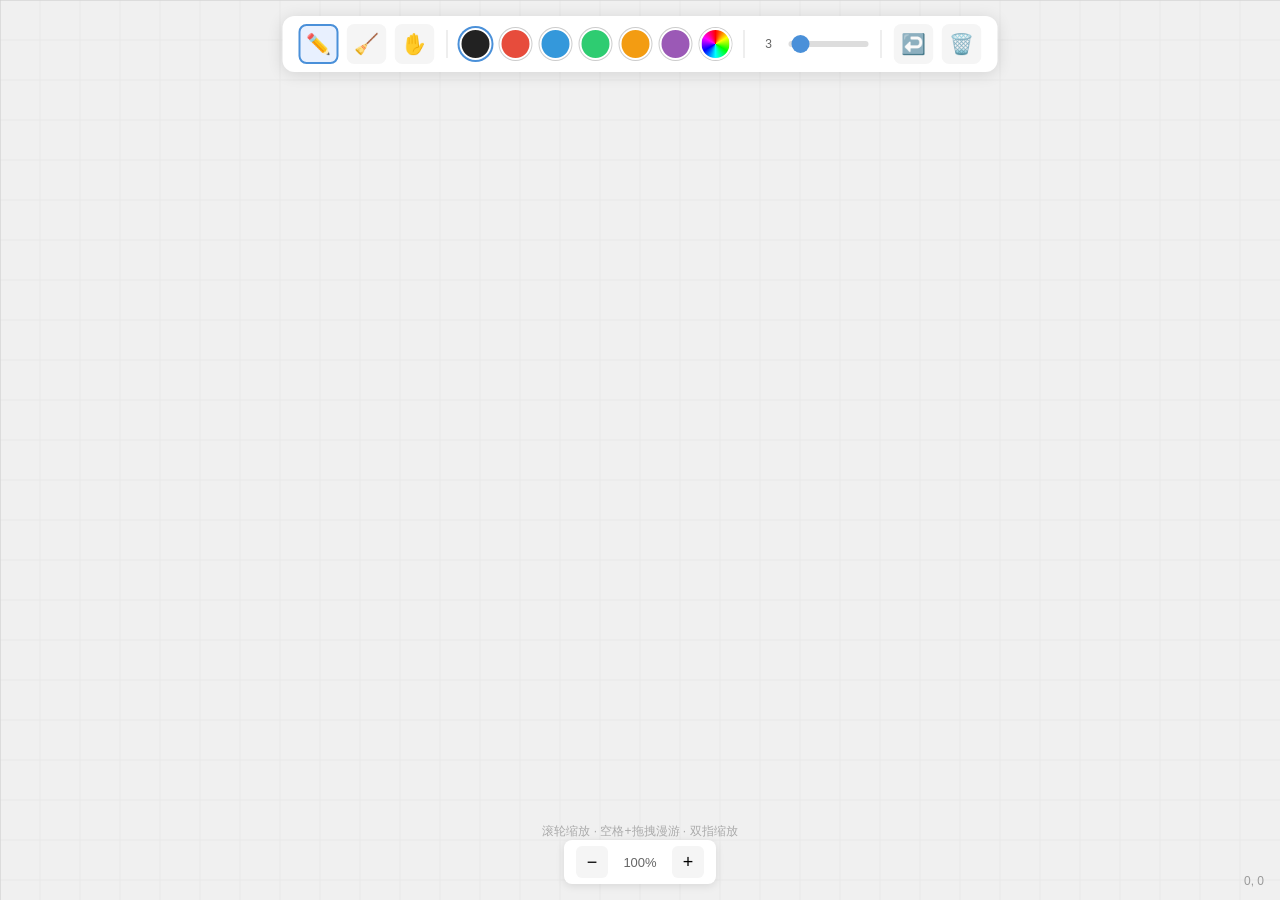
<file: miwb/1.0/index.html>
<!DOCTYPE html>
<html lang="zh-CN">
<head>
<meta charset="UTF-8">
<meta name="viewport" content="width=device-width, initial-scale=1.0">
<title>无限白板</title>
<style>
* { margin: 0; padding: 0; box-sizing: border-box; }

body {
  overflow: hidden;
  font-family: -apple-system, BlinkMacSystemFont, 'Segoe UI', sans-serif;
  background: #f0f0f0;
  touch-action: none;
}

canvas {
  display: block;
  cursor: crosshair;
}

/* 工具栏 */
.toolbar {
  position: fixed;
  top: 16px;
  left: 50%;
  transform: translateX(-50%);
  display: flex;
  align-items: center;
  gap: 8px;
  background: #fff;
  padding: 8px 16px;
  border-radius: 12px;
  box-shadow: 0 2px 16px rgba(0,0,0,0.12);
  z-index: 100;
  user-select: none;
}

.toolbar button {
  width: 40px;
  height: 40px;
  border: 2px solid transparent;
  border-radius: 8px;
  background: #f5f5f5;
  cursor: pointer;
  display: flex;
  align-items: center;
  justify-content: center;
  font-size: 20px;
  transition: all 0.15s;
  position: relative;
}

.toolbar button:hover {
  background: #e8e8e8;
}

.toolbar button.active {
  border-color: #4a90d9;
  background: #e8f0fe;
}

.toolbar .sep {
  width: 1px;
  height: 28px;
  background: #ddd;
  margin: 0 4px;
}

/* 颜色选择 */
.color-btn {
  width: 32px !important;
  height: 32px !important;
  border-radius: 50% !important;
  padding: 0 !important;
  font-size: 0 !important;
  border: 2px solid #fff !important;
  box-shadow: 0 0 0 1px #ccc;
}

.color-btn.active {
  box-shadow: 0 0 0 2px #4a90d9 !important;
}

.color-picker-wrap {
  position: relative;
}

.color-picker-wrap input[type="color"] {
  position: absolute;
  width: 0;
  height: 0;
  opacity: 0;
}

/* 线宽滑块 */
.size-slider {
  width: 80px;
  height: 6px;
  -webkit-appearance: none;
  appearance: none;
  background: #ddd;
  border-radius: 3px;
  outline: none;
}

.size-slider::-webkit-slider-thumb {
  -webkit-appearance: none;
  width: 18px;
  height: 18px;
  border-radius: 50%;
  background: #4a90d9;
  cursor: pointer;
}

.size-label {
  font-size: 12px;
  color: #666;
  min-width: 24px;
  text-align: center;
}

/* 坐标显示 */
.coords {
  position: fixed;
  bottom: 12px;
  right: 16px;
  font-size: 12px;
  color: #999;
  z-index: 100;
  user-select: none;
}

/* 缩放控制 */
.zoom-controls {
  position: fixed;
  bottom: 16px;
  left: 50%;
  transform: translateX(-50%);
  display: flex;
  align-items: center;
  gap: 8px;
  background: #fff;
  padding: 6px 12px;
  border-radius: 8px;
  box-shadow: 0 2px 8px rgba(0,0,0,0.1);
  z-index: 100;
  user-select: none;
}

.zoom-controls button {
  width: 32px;
  height: 32px;
  border: none;
  border-radius: 6px;
  background: #f5f5f5;
  cursor: pointer;
  font-size: 18px;
  display: flex;
  align-items: center;
  justify-content: center;
}

.zoom-controls button:hover { background: #e8e8e8; }

.zoom-controls .zoom-label {
  font-size: 13px;
  color: #666;
  min-width: 48px;
  text-align: center;
  cursor: pointer;
}

/* 提示 */
.hint {
  position: fixed;
  bottom: 60px;
  left: 50%;
  transform: translateX(-50%);
  font-size: 12px;
  color: #aaa;
  z-index: 100;
  user-select: none;
  pointer-events: none;
  transition: opacity 0.5s;
}
</style>
</head>
<body>

<canvas id="canvas"></canvas>

<!-- 工具栏 -->
<div class="toolbar">
  <!-- 绘图工具 -->
  <button id="penBtn" class="active" title="画笔 (B)">✏️</button>
  <button id="eraserBtn" title="橡皮 (E)">🧹</button>
  <button id="panBtn" title="漫游/拖拽 (H)">✋</button>
  <div class="sep"></div>

  <!-- 颜色 -->
  <button class="color-btn active" style="background:#222" data-color="#222"></button>
  <button class="color-btn" style="background:#e74c3c" data-color="#e74c3c"></button>
  <button class="color-btn" style="background:#3498db" data-color="#3498db"></button>
  <button class="color-btn" style="background:#2ecc71" data-color="#2ecc71"></button>
  <button class="color-btn" style="background:#f39c12" data-color="#f39c12"></button>
  <button class="color-btn" style="background:#9b59b6" data-color="#9b59b6"></button>
  <div class="color-picker-wrap">
    <button id="customColorBtn" class="color-btn" style="background:conic-gradient(red,yellow,lime,aqua,blue,magenta,red);font-size:14px" title="自定义颜色">🎨</button>
    <input type="color" id="colorPicker" value="#222222">
  </div>
  <div class="sep"></div>

  <!-- 线宽 -->
  <span class="size-label" id="sizeLabel">3</span>
  <input type="range" class="size-slider" id="sizeSlider" min="1" max="50" value="3">
  <div class="sep"></div>

  <!-- 操作 -->
  <button id="undoBtn" title="撤销 (Ctrl+Z)">↩️</button>
  <button id="clearBtn" title="清空画布">🗑️</button>
</div>

<!-- 缩放控制 -->
<div class="zoom-controls">
  <button id="zoomOut" title="缩小">−</button>
  <span class="zoom-label" id="zoomLabel" title="点击重置缩放">100%</span>
  <button id="zoomIn" title="放大">+</button>
</div>

<div class="coords" id="coords">0, 0</div>
<div class="hint" id="hint">滚轮缩放 · 空格+拖拽漫游 · 双指缩放</div>

<script>
const canvas = document.getElementById('canvas');
const ctx = canvas.getContext('2d');

// ============ 状态 ============
let tool = 'pen';       // pen | eraser | pan
let color = '#222';
let lineWidth = 3;
let scale = 1;
let offsetX = 0, offsetY = 0;

// 绘图历史（用于撤销）
let history = [];
let currentStroke = null;

// 交互状态
let isDrawing = false;
let isPanning = false;
let lastX, lastY;
let spaceHeld = false;

// 触摸状态
let touches = {};
let lastPinchDist = 0;
let lastPinchCenter = null;

// ============ Canvas 初始化 ============
function resize() {
  canvas.width = window.innerWidth;
  canvas.height = window.innerHeight;
  redraw();
}
window.addEventListener('resize', resize);

// ============ 坐标转换 ============
function screenToWorld(sx, sy) {
  return {
    x: (sx - offsetX) / scale,
    y: (sy - offsetY) / scale
  };
}

function worldToScreen(wx, wy) {
  return {
    x: wx * scale + offsetX,
    y: wy * scale + offsetY
  };
}

// ============ 绘制 ============
function redraw() {
  ctx.setTransform(1, 0, 0, 1, 0, 0);
  ctx.clearRect(0, 0, canvas.width, canvas.height);

  // 背景网格
  drawGrid();

  // 应用变换
  ctx.setTransform(scale, 0, 0, scale, offsetX, offsetY);

  // 绘制所有笔画
  for (const stroke of history) {
    drawStroke(stroke);
  }
  if (currentStroke) drawStroke(currentStroke);
}

function drawGrid() {
  const gridSize = 40;
  ctx.strokeStyle = '#e0e0e0';
  ctx.lineWidth = 0.5;

  const startX = offsetX % (gridSize * scale);
  const startY = offsetY % (gridSize * scale);
  const step = gridSize * scale;

  ctx.beginPath();
  for (let x = startX; x < canvas.width; x += step) {
    ctx.moveTo(x, 0);
    ctx.lineTo(x, canvas.height);
  }
  for (let y = startY; y < canvas.height; y += step) {
    ctx.moveTo(0, y);
    ctx.lineTo(canvas.width, y);
  }
  ctx.stroke();

  // 原点十字
  const origin = worldToScreen(0, 0);
  ctx.strokeStyle = '#ccc';
  ctx.lineWidth = 1;
  ctx.beginPath();
  ctx.moveTo(origin.x, 0); ctx.lineTo(origin.x, canvas.height);
  ctx.moveTo(0, origin.y); ctx.lineTo(canvas.width, origin.y);
  ctx.stroke();
}

function drawStroke(stroke) {
  if (stroke.points.length < 2) return;

  ctx.beginPath();
  ctx.strokeStyle = stroke.tool === 'eraser' ? '#f0f0f0' : stroke.color;
  ctx.lineWidth = stroke.lineWidth;
  ctx.lineCap = 'round';
  ctx.lineJoin = 'round';
  ctx.globalCompositeOperation = stroke.tool === 'eraser' ? 'destination-out' : 'source-over';

  const pts = stroke.points;
  ctx.moveTo(pts[0].x, pts[0].y);

  if (pts.length === 2) {
    ctx.lineTo(pts[1].x, pts[1].y);
  } else {
    for (let i = 1; i < pts.length - 1; i++) {
      const mx = (pts[i].x + pts[i + 1].x) / 2;
      const my = (pts[i].y + pts[i + 1].y) / 2;
      ctx.quadraticCurveTo(pts[i].x, pts[i].y, mx, my);
    }
    const last = pts[pts.length - 1];
    ctx.lineTo(last.x, last.y);
  }
  ctx.stroke();
  ctx.globalCompositeOperation = 'source-over';
}

// ============ 鼠标事件 ============
canvas.addEventListener('mousedown', e => {
  if (e.button === 1 || (e.button === 0 && (tool === 'pan' || spaceHeld))) {
    isPanning = true;
    lastX = e.clientX;
    lastY = e.clientY;
    canvas.style.cursor = 'grabbing';
    return;
  }

  if (e.button === 0 && (tool === 'pen' || tool === 'eraser')) {
    isDrawing = true;
    const w = screenToWorld(e.clientX, e.clientY);
    currentStroke = {
      tool,
      color,
      lineWidth: tool === 'eraser' ? lineWidth * 3 : lineWidth,
      points: [{ x: w.x, y: w.y }]
    };
  }
});

canvas.addEventListener('mousemove', e => {
  // 更新坐标
  const w = screenToWorld(e.clientX, e.clientY);
  document.getElementById('coords').textContent =
    `${Math.round(w.x)}, ${Math.round(w.y)}`;

  if (isPanning) {
    offsetX += e.clientX - lastX;
    offsetY += e.clientY - lastY;
    lastX = e.clientX;
    lastY = e.clientY;
    redraw();
    return;
  }

  if (isDrawing && currentStroke) {
    currentStroke.points.push({ x: w.x, y: w.y });
    redraw();
  }
});

canvas.addEventListener('mouseup', e => {
  if (isPanning) {
    isPanning = false;
    updateCursor();
    return;
  }
  if (isDrawing && currentStroke) {
    isDrawing = false;
    history.push(currentStroke);
    currentStroke = null;
    redraw();
  }
});

canvas.addEventListener('mouseleave', () => {
  if (isDrawing && currentStroke) {
    history.push(currentStroke);
    currentStroke = null;
    isDrawing = false;
    redraw();
  }
});

// 滚轮缩放
canvas.addEventListener('wheel', e => {
  e.preventDefault();
  const zoomFactor = e.deltaY < 0 ? 1.08 : 1 / 1.08;
  const newScale = Math.max(0.1, Math.min(50, scale * zoomFactor));

  // 以鼠标位置为中心缩放
  offsetX = e.clientX - (e.clientX - offsetX) * (newScale / scale);
  offsetY = e.clientY - (e.clientY - offsetY) * (newScale / scale);
  scale = newScale;

  updateZoomLabel();
  redraw();
}, { passive: false });

// ============ 触摸事件 ============
canvas.addEventListener('touchstart', e => {
  e.preventDefault();
  const t = e.touches;

  if (t.length === 1) {
    const touch = t[0];
    if (tool === 'pan') {
      isPanning = true;
      lastX = touch.clientX;
      lastY = touch.clientY;
    } else {
      isDrawing = true;
      const w = screenToWorld(touch.clientX, touch.clientY);
      currentStroke = {
        tool,
        color,
        lineWidth: tool === 'eraser' ? lineWidth * 3 : lineWidth,
        points: [{ x: w.x, y: w.y }]
      };
    }
  } else if (t.length === 2) {
    isDrawing = false;
    if (currentStroke) {
      history.push(currentStroke);
      currentStroke = null;
    }
    isPanning = true;
    const dx = t[0].clientX - t[1].clientX;
    const dy = t[0].clientY - t[1].clientY;
    lastPinchDist = Math.hypot(dx, dy);
    lastPinchCenter = {
      x: (t[0].clientX + t[1].clientX) / 2,
      y: (t[0].clientY + t[1].clientY) / 2
    };
    lastX = lastPinchCenter.x;
    lastY = lastPinchCenter.y;
  }
}, { passive: false });

canvas.addEventListener('touchmove', e => {
  e.preventDefault();
  const t = e.touches;

  if (t.length === 1) {
    const touch = t[0];
    if (isPanning) {
      offsetX += touch.clientX - lastX;
      offsetY += touch.clientY - lastY;
      lastX = touch.clientX;
      lastY = touch.clientY;
      redraw();
    } else if (isDrawing && currentStroke) {
      const w = screenToWorld(touch.clientX, touch.clientY);
      currentStroke.points.push({ x: w.x, y: w.y });
      redraw();
    }
  } else if (t.length === 2) {
    const dx = t[0].clientX - t[1].clientX;
    const dy = t[0].clientY - t[1].clientY;
    const dist = Math.hypot(dx, dy);
    const center = {
      x: (t[0].clientX + t[1].clientX) / 2,
      y: (t[0].clientY + t[1].clientY) / 2
    };

    if (lastPinchDist > 0) {
      const zoomFactor = dist / lastPinchDist;
      const newScale = Math.max(0.1, Math.min(50, scale * zoomFactor));
      offsetX = center.x - (center.x - offsetX) * (newScale / scale);
      offsetY = center.y - (center.y - offsetY) * (newScale / scale);
      scale = newScale;

      // 拖拽
      offsetX += center.x - lastX;
      offsetY += center.y - lastY;

      updateZoomLabel();
      redraw();
    }

    lastPinchDist = dist;
    lastX = center.x;
    lastY = center.y;
  }
}, { passive: false });

canvas.addEventListener('touchend', e => {
  e.preventDefault();
  if (e.touches.length === 0) {
    if (isDrawing && currentStroke) {
      history.push(currentStroke);
      currentStroke = null;
    }
    isDrawing = false;
    isPanning = false;
    lastPinchDist = 0;
    lastPinchCenter = null;
    redraw();
  }
}, { passive: false });

// ============ 键盘 ============
document.addEventListener('keydown', e => {
  if (e.code === 'Space' && !spaceHeld) {
    spaceHeld = true;
    canvas.style.cursor = 'grab';
  }
  if (e.key === 'b' || e.key === 'B') setTool('pen');
  if (e.key === 'e' || e.key === 'E') setTool('eraser');
  if (e.key === 'h' || e.key === 'H' || e.key === ' ') setTool('pan');

  // Ctrl+Z 撤销
  if ((e.ctrlKey || e.metaKey) && e.key === 'z') {
    e.preventDefault();
    undo();
  }
});

document.addEventListener('keyup', e => {
  if (e.code === 'Space') {
    spaceHeld = false;
    updateCursor();
  }
});

// ============ 工具栏逻辑 ============
function setTool(t) {
  tool = t;
  document.getElementById('penBtn').classList.toggle('active', t === 'pen');
  document.getElementById('eraserBtn').classList.toggle('active', t === 'eraser');
  document.getElementById('panBtn').classList.toggle('active', t === 'pan');
  updateCursor();
}

function updateCursor() {
  if (tool === 'pan' || spaceHeld) {
    canvas.style.cursor = 'grab';
  } else if (tool === 'eraser') {
    canvas.style.cursor = 'cell';
  } else {
    canvas.style.cursor = 'crosshair';
  }
}

document.getElementById('penBtn').addEventListener('click', () => setTool('pen'));
document.getElementById('eraserBtn').addEventListener('click', () => setTool('eraser'));
document.getElementById('panBtn').addEventListener('click', () => setTool('pan'));

// 颜色
document.querySelectorAll('.color-btn[data-color]').forEach(btn => {
  btn.addEventListener('click', () => {
    color = btn.dataset.color;
    document.querySelectorAll('.color-btn').forEach(b => b.classList.remove('active'));
    btn.classList.add('active');
  });
});

// 自定义颜色
const colorPicker = document.getElementById('colorPicker');
document.getElementById('customColorBtn').addEventListener('click', () => colorPicker.click());
colorPicker.addEventListener('input', e => {
  color = e.target.value;
  document.querySelectorAll('.color-btn').forEach(b => b.classList.remove('active'));
  document.getElementById('customColorBtn').classList.add('active');
});

// 线宽
const sizeSlider = document.getElementById('sizeSlider');
const sizeLabel = document.getElementById('sizeLabel');
sizeSlider.addEventListener('input', () => {
  lineWidth = parseInt(sizeSlider.value);
  sizeLabel.textContent = lineWidth;
});

// 撤销
function undo() {
  if (history.length > 0) {
    history.pop();
    redraw();
  }
}
document.getElementById('undoBtn').addEventListener('click', undo);

// 清空
document.getElementById('clearBtn').addEventListener('click', () => {
  if (history.length === 0 || confirm('确定清空画布？')) {
    history = [];
    currentStroke = null;
    redraw();
  }
});

// 缩放
function updateZoomLabel() {
  document.getElementById('zoomLabel').textContent = Math.round(scale * 100) + '%';
}

document.getElementById('zoomIn').addEventListener('click', () => {
  const cx = canvas.width / 2, cy = canvas.height / 2;
  const ns = Math.min(50, scale * 1.2);
  offsetX = cx - (cx - offsetX) * (ns / scale);
  offsetY = cy - (cy - offsetY) * (ns / scale);
  scale = ns;
  updateZoomLabel();
  redraw();
});

document.getElementById('zoomOut').addEventListener('click', () => {
  const cx = canvas.width / 2, cy = canvas.height / 2;
  const ns = Math.max(0.1, scale / 1.2);
  offsetX = cx - (cx - offsetX) * (ns / scale);
  offsetY = cy - (cy - offsetY) * (ns / scale);
  scale = ns;
  updateZoomLabel();
  redraw();
});

document.getElementById('zoomLabel').addEventListener('click', () => {
  scale = 1; offsetX = 0; offsetY = 0;
  updateZoomLabel();
  redraw();
});

// ============ 提示淡出 ============
setTimeout(() => {
  document.getElementById('hint').style.opacity = '0';
}, 4000);

// ============ 初始化 ============
resize();
updateCursor();
</script>
</body>
</html>
</file>
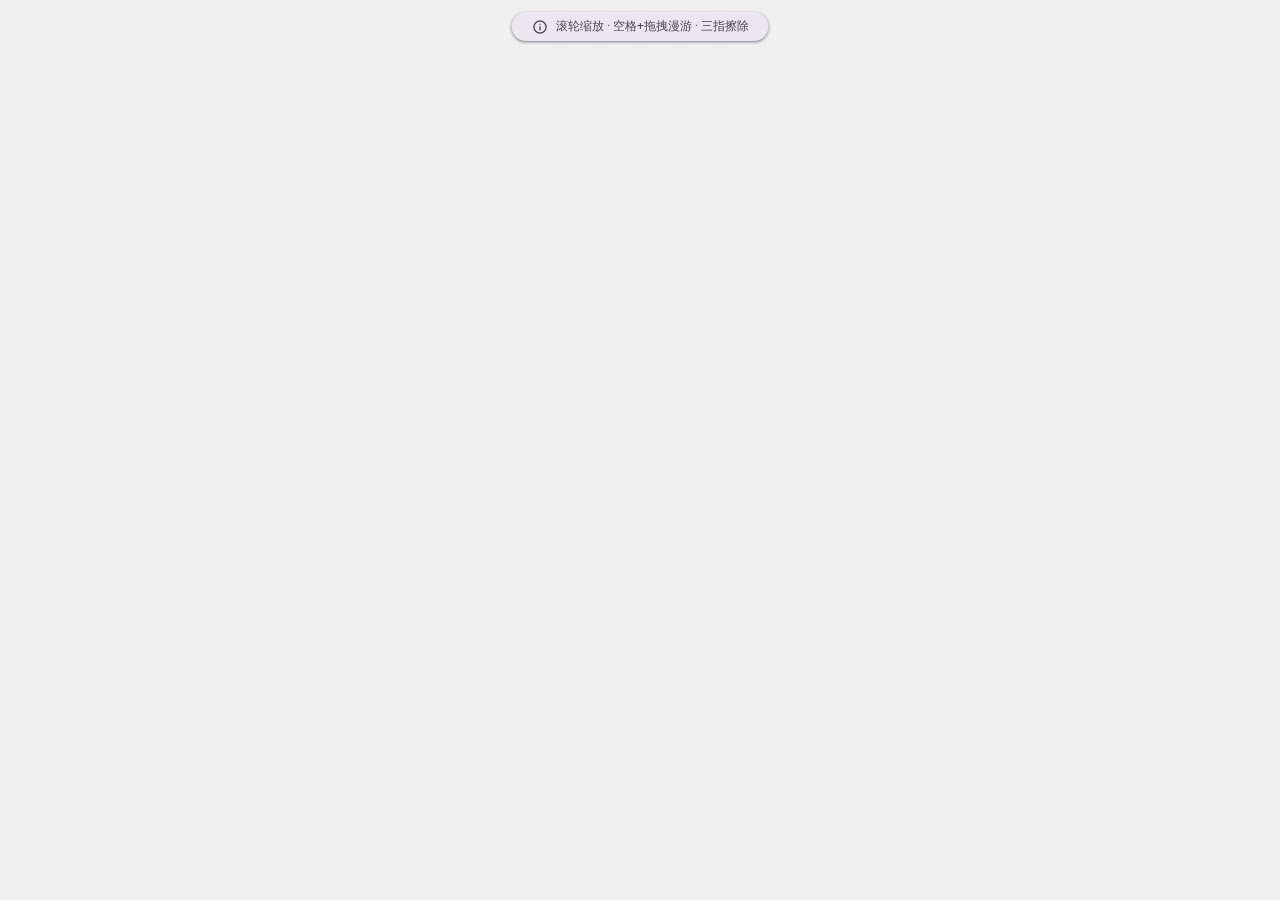
<file: miwb/4.2.7/index.html>
<!DOCTYPE html>
<html lang="zh-CN">
<head>
<meta charset="UTF-8">
<meta name="viewport" content="width=device-width, initial-scale=1.0, maximum-scale=1.0, user-scalable=no">
<title>无限白板</title>
<link href="https://fonts.googleapis.com/css2?family=Roboto:wght@400;500;700&display=swap" rel="stylesheet">
<link href="https://fonts.googleapis.com/icon?family=Material+Symbols+Outlined" rel="stylesheet">
<script type="importmap" crossorigin="same-origin">
{"imports":{"@material/web/":"https://esm.run/@material/web/","@material/material-color-utilities":"https://esm.run/@material/material-color-utilities"}}
</script>
<script type="module">
import '@material/web/all.js';
import {styles as typescaleStyles} from '@material/web/typography/md-typescale-styles.js';
import {argbFromHex,hexFromArgb,themeFromSourceColor} from '@material/material-color-utilities';
document.adoptedStyleSheets.push(typescaleStyles.styleSheet);
window._mcu={argbFromHex,hexFromArgb,themeFromSourceColor};
window.dispatchEvent(new Event('mcu-ready'));
</script>
<style>
/* ===== MD3 Color Tokens ===== */
:root {
  --md-sys-color-primary: #6750a4;
  --md-sys-color-on-primary: #fff;
  --md-sys-color-primary-container: #eaddff;
  --md-sys-color-on-primary-container: #21005d;
  --md-sys-color-surface: #fef7ff;
  --md-sys-color-on-surface: #1d1b20;
  --md-sys-color-on-surface-variant: #49454f;
  --md-sys-color-surface-container: #ece6f0;
  --md-sys-color-surface-container-high: #e6e0e9;
  --md-sys-color-surface-container-highest: #e0dae4;
  --md-sys-color-outline: #79747e;
  --md-sys-color-outline-variant: #cac4d0;
  --md-sys-color-inverse-surface: #322f35;
  --md-sys-color-inverse-on-surface: #f5eff7;
  --md-sys-shape-corner-small: 8px;
  --md-sys-shape-corner-medium: 12px;
  --md-sys-shape-corner-large: 16px;
  --md-sys-shape-corner-full: 9999px;
}

/* ===== Base ===== */
body { overflow: hidden; font-family: 'Roboto', sans-serif; background: var(--md-sys-color-surface); touch-action: none; user-select: none; margin: 0; }
canvas { position: fixed; top: 0; left: 0; width: 100%; height: 100%; touch-action: none; }
#bgC { z-index: 0; } #drC { z-index: 1; }

/* ===== Material Symbols ===== */
.material-symbols-outlined {
  font-variation-settings: 'FILL' 0, 'wght' 400, 'GRAD' 0, 'opsz' 24;
  font-size: 22px; user-select: none; pointer-events: none;
}

/* ===== md-icon-button sizing ===== */
.toolbar md-icon-button {
  width: 40px; height: 40px;
  transition: none;
}
.toolbar md-icon-button.active {
  background: var(--md-sys-color-primary-container);
  border-radius: var(--md-sys-shape-corner-full);
  transition: none;
}
.zoom-bar md-icon-button { --md-icon-button-icon-size: 20px; width: 32px; height: 32px; }
md-icon { font-family: 'Material Symbols Outlined'; }

/* ===== Toolbar ===== */
.toolbar {
  position: fixed; bottom: 16px; left: 50%; transform: translateX(-50%);
  width: fit-content; display: flex; align-items: center;
  background: var(--md-sys-color-surface-container);
  padding: 4px 6px; border-radius: var(--md-sys-shape-corner-full);
  box-shadow: 0 1px 3px 1px rgba(0,0,0,.15), 0 1px 2px rgba(0,0,0,.3);
  z-index: 100; visibility: hidden; transition: box-shadow .2s ease;
}
.toolbar .sep { width: 1px; height: 24px; background: var(--md-sys-color-outline-variant); margin: 0 2px; flex-shrink: 0; opacity: .4; }
.toolbar.pressed { box-shadow: 0 3px 8px 2px rgba(0,0,0,.16), 0 1px 3px rgba(0,0,0,.22); cursor: grabbing; }
.toolbar .handle { width: 20px; height: 40px; display: flex; align-items: center; justify-content: center; flex-shrink: 0; cursor: grab; touch-action: none; border-radius: var(--md-sys-shape-corner-small); }
.toolbar .handle .material-symbols-outlined { font-size: 14px; color: var(--md-sys-color-outline); opacity: .5; }

/* ===== Pen color indicator ===== */
.pen-wrap { position: relative; display: flex; }
.pen-wrap::after {
  content: ''; position: absolute; bottom: 4px; left: 50%; transform: translateX(-50%);
  width: 14px; height: 3px; border-radius: 2px;
  background: var(--pen-col, #1f1f1f); z-index: 2; transition: background .2s;
}

/* ===== Menu ===== */
.menu-overlay { position: fixed; inset: 0; z-index: 199; display: none; pointer-events: none; }
.menu-overlay.open { display: block; pointer-events: auto; }
.color-menu {
  position: fixed; z-index: 200; display: none;
  background: var(--md-sys-color-surface-container);
  border-radius: var(--md-sys-shape-corner-large);
  box-shadow: 0 4px 8px 3px rgba(0,0,0,.15), 0 1px 3px rgba(0,0,0,.3);
  overflow: hidden; transform-origin: bottom center; padding: 8px 0;
}
.color-menu.open { display: block; animation: menu-in .2s cubic-bezier(.2,0,0,1); }
.color-menu.closing { display: block; animation: menu-out .15s cubic-bezier(.4,0,1,1) forwards; }
@keyframes menu-in { from { opacity: 0; transform: scale(.92) translateY(8px); } to { opacity: 1; } }
@keyframes menu-out { from { opacity: 1; } to { opacity: 0; transform: scale(.92) translateY(8px); } }
.menu-title { font-size: 11px; font-weight: 500; letter-spacing: .5px; color: var(--md-sys-color-on-surface-variant); padding: 12px 16px 6px; text-transform: uppercase; }
.color-grid { display: grid; grid-template-columns: repeat(7, 1fr); gap: 8px; padding: 6px 16px 10px; }
.color-dot { width: 28px; height: 28px; border-radius: 50%; border: 2.5px solid transparent; cursor: pointer; transition: transform .15s, border-color .15s, box-shadow .15s; justify-self: center; }
.color-dot:hover { transform: scale(1.2); box-shadow: 0 2px 8px rgba(0,0,0,.2); }
.color-dot:active { transform: scale(.9); }
.color-dot.active { border-color: var(--md-sys-color-primary); transform: scale(1.1); box-shadow: 0 0 0 3px var(--md-sys-color-primary-container); }
.color-dot.white { box-shadow: inset 0 0 0 1.5px var(--md-sys-color-outline-variant); }
.custom-row { display: flex; align-items: center; gap: 10px; padding: 10px 16px; border-top: 1px solid var(--md-sys-color-outline-variant); }
.custom-row input[type="color"] { width: 28px; height: 28px; border: none; border-radius: 50%; cursor: pointer; padding: 0; background: none; -webkit-appearance: none; }
.custom-row input[type="color"]::-webkit-color-swatch-wrapper { padding: 0; }
.custom-row input[type="color"]::-webkit-color-swatch { border: none; border-radius: 50%; }
.custom-row label { font-size: 13px; color: var(--md-sys-color-on-surface-variant); }
.custom-row .hex { font-size: 11px; color: var(--md-sys-color-outline); font-family: 'Roboto Mono', monospace; margin-left: auto; }
.size-row { display: flex; align-items: center; gap: 12px; padding: 8px 16px 14px; border-top: 1px solid var(--md-sys-color-outline-variant); }
.size-row md-slider { flex: 1; }
.size-preview { width: 36px; height: 36px; display: flex; align-items: center; justify-content: center; flex-shrink: 0; }
.size-dot { border-radius: 50%; background: var(--md-sys-color-on-surface); transition: width .1s, height .1s; }
.size-val { font-size: 14px; min-width: 28px; text-align: center; font-weight: 500; color: var(--md-sys-color-on-surface); }

/* ===== Zoom bar ===== */
.zoom-bar { position: fixed; bottom: 16px; right: 16px; display: flex; align-items: center; background: var(--md-sys-color-surface-container); padding: 2px 6px; border-radius: var(--md-sys-shape-corner-full); box-shadow: 0 1px 3px 1px rgba(0,0,0,.15), 0 1px 2px rgba(0,0,0,.3); z-index: 100; visibility: hidden; }
.zoom-label { font-size: 12px; color: var(--md-sys-color-on-surface-variant); min-width: 48px; text-align: center; cursor: pointer; font-weight: 500; padding: 4px 0; border-radius: var(--md-sys-shape-corner-small); }
.zoom-label:hover { background: rgba(0,0,0,.06); }
[data-theme="dark"] .zoom-label:hover { background: rgba(255,255,255,.06); }

/* ===== Coordinates ===== */
.coords { position: fixed; bottom: 16px; left: 16px; font-size: 11px; color: var(--md-sys-color-on-surface-variant); z-index: 100; font-variant-numeric: tabular-nums; background: var(--md-sys-color-surface-container); padding: 4px 12px; border-radius: var(--md-sys-shape-corner-full); font-family: 'Roboto Mono', monospace; visibility: hidden; box-shadow: 0 1px 3px 1px rgba(0,0,0,.15), 0 1px 2px rgba(0,0,0,.3); }

/* ===== Toast ===== */
.toast { position: fixed; bottom: 80px; left: 50%; transform: translateX(-50%) translateY(20px); background: var(--md-sys-color-inverse-surface); color: var(--md-sys-color-inverse-on-surface); padding: 12px 24px; border-radius: var(--md-sys-shape-corner-small); font-size: 14px; z-index: 999; opacity: 0; transition: all .25s cubic-bezier(.2,0,0,1); pointer-events: none; }
.toast.show { opacity: 1; transform: translateX(-50%) translateY(0); }

/* ===== Hint ===== */
.hint { position: fixed; top: 12px; left: 50%; transform: translateX(-50%); font-size: 12px; color: var(--md-sys-color-on-surface-variant); background: var(--md-sys-color-surface-container); padding: 6px 20px; border-radius: var(--md-sys-shape-corner-full); box-shadow: 0 1px 3px 1px rgba(0,0,0,.15), 0 1px 2px rgba(0,0,0,.3); z-index: 100; pointer-events: none; transition: opacity 1s; display: flex; align-items: center; gap: 8px; }
.hint .material-symbols-outlined { font-size: 16px; }

/* ===== Eraser cursor ===== */
.eraser-cursor { position: fixed; border-radius: 50%; border: 2px solid var(--md-sys-color-primary); pointer-events: none; z-index: 50; display: none; transform: translate(-50%,-50%); background: rgba(11,87,208,.08); }
[data-theme="dark"] .eraser-cursor { background: rgba(168,199,250,.1); }
#fi { display: none; }

/* ===== Settings ===== */
.settings-overlay { position: fixed; inset: 0; z-index: 299; display: none; }
.settings-overlay.open { display: block; }
.settings-panel {
  position: fixed; z-index: 300;
  display: none; min-width: 280px;
  background: var(--md-sys-color-surface-container);
  border-radius: var(--md-sys-shape-corner-large);
  box-shadow: 0 4px 8px 3px rgba(0,0,0,.15), 0 1px 3px rgba(0,0,0,.3);
  overflow: hidden; animation: panel-in .2s cubic-bezier(.2,0,0,1);
}
.settings-panel.open { display: block; }
@keyframes panel-in { from { opacity: 0; transform: translateY(8px); } to { opacity: 1; transform: translateY(0); } }
.settings-title { font-size: 14px; font-weight: 500; color: var(--md-sys-color-on-surface); padding: 16px 16px 8px; }
.settings-item { display: flex; align-items: center; justify-content: space-between; padding: 12px 16px; cursor: pointer; transition: background .15s; position: relative; overflow: hidden; }
.settings-item:hover { background: color-mix(in srgb, var(--md-sys-color-on-surface) 8%, transparent); }
.settings-item-label { font-size: 14px; color: var(--md-sys-color-on-surface); }
.settings-item-desc { font-size: 12px; color: var(--md-sys-color-on-surface-variant); margin-top: 2px; }
.color-indicator { width: 28px; height: 28px; border-radius: 50%; border: 2px solid var(--md-sys-color-outline-variant); cursor: pointer; transition: transform .15s; }
.color-indicator:hover { transform: scale(1.15); }

#themeColorInput { position: fixed; width: 0; height: 0; padding: 0; border: none; opacity: 0; }

/* ===== Changelog ===== */
.cl-version + .cl-version { margin-top: 16px; padding-top: 16px; border-top: 1px solid var(--md-sys-color-outline-variant); }
.cl-header { display: flex; align-items: center; gap: 10px; margin-bottom: 8px; }
.cl-tag { font-size: 13px; font-weight: 500; color: var(--md-sys-color-on-primary-container); background: var(--md-sys-color-primary-container); padding: 2px 10px; border-radius: var(--md-sys-shape-corner-full); }
.cl-date { font-size: 12px; color: var(--md-sys-color-on-surface-variant); }
.cl-list { margin: 0; padding-left: 20px; }
.cl-list li { font-size: 13px; color: var(--md-sys-color-on-surface); line-height: 1.8; }
#dlgChangelog [slot="content"] { max-height: 50vh; overflow-y: auto; min-width: 280px; }

</style>
</head>
<body data-theme="light">

<canvas id="bgC"></canvas>
<canvas id="drC"></canvas>
<div class="eraser-cursor" id="ec"></div>

<!-- ===== Toolbar ===== -->
<div class="toolbar" id="tb">
  <div class="handle" id="handleL"><span class="material-symbols-outlined">drag_indicator</span></div>
  <div class="pen-wrap" id="penWrap"><md-icon-button id="btnPen" title="画笔"><md-icon>edit</md-icon></md-icon-button></div>
  <md-icon-button id="btnEraser" title="橡皮"><md-icon>ink_eraser</md-icon></md-icon-button>
  <md-icon-button id="btnPan" title="漫游"><md-icon>pan_tool</md-icon></md-icon-button>
  <div class="sep"></div>
  <md-icon-button id="btnUndo" title="撤销"><md-icon>undo</md-icon></md-icon-button>
  <md-icon-button id="btnRedo" title="重做"><md-icon>redo</md-icon></md-icon-button>
  <div class="sep"></div>
  <md-icon-button id="btnDark" title="深浅模式"><md-icon id="darkIcon">dark_mode</md-icon></md-icon-button>
  <div class="sep"></div>
  <md-icon-button id="btnSave" title="保存"><md-icon>save</md-icon></md-icon-button>
  <md-icon-button id="btnOpen" title="打开"><md-icon>folder_open</md-icon></md-icon-button>
  <div class="sep"></div>
  <md-icon-button id="btnClear" title="清空"><md-icon>delete</md-icon></md-icon-button>
  <md-icon-button id="btnSettings" title="设置"><md-icon>settings</md-icon></md-icon-button>
  <div class="handle" id="handleR"><span class="material-symbols-outlined">drag_indicator</span></div>
</div>

<!-- ===== Color Menu ===== -->
<div class="menu-overlay" id="menuOverlay"></div>
<div class="color-menu" id="menu">
  <div class="menu-title">调色板</div>
  <div class="color-grid" id="cg"></div>
  <div class="custom-row">
    <input type="color" id="cp" value="#1f1f1f">
    <label>自定义颜色</label>
    <span class="hex" id="ch">#1f1f1f</span>
  </div>
  <div class="menu-title">画笔粗细</div>
  <div class="size-row">
    <div class="size-preview"><div class="size-dot" id="sd"></div></div>
    <md-slider id="sl" min="1" max="60" value="3" labeled></md-slider>
    <span class="size-val" id="sn">3</span>
  </div>
</div>

<!-- ===== Zoom ===== -->
<div class="zoom-bar">
  <md-icon-button id="zO" title="缩小"><md-icon>remove</md-icon></md-icon-button>
  <span class="zoom-label" id="zl">100%</span>
  <md-icon-button id="zI" title="放大"><md-icon>add</md-icon></md-icon-button>
</div>

<div class="coords" id="cd">0, 0</div>

<!-- ===== Settings ===== -->
<div class="settings-overlay" id="settingsOverlay"></div>
<div class="settings-panel" id="settingsPanel">
  <div class="settings-title">设置</div>
  <div class="settings-item" id="settingColor">
    <div>
      <div class="settings-item-label">主题颜色</div>
      <div class="settings-item-desc">更改界面主色调</div>
    </div>
    <div class="color-indicator" id="themeColorCircle"></div>
  </div>
  <div class="settings-item">
    <div class="settings-item-label">跟随系统深浅色</div>
    <md-switch id="darkToggle"></md-switch>
  </div>
  <div class="settings-item" id="settingChangelog">
    <div>
      <div class="settings-item-label">版本更新记录</div>
      <div class="settings-item-desc">查看历史版本变更</div>
    </div>
    <span class="material-symbols-outlined" style="font-size:20px;color:var(--md-sys-color-on-surface-variant)">history</span>
  </div>
</div>
<input type="color" id="themeColorInput">

<div class="hint" id="hb"><span class="material-symbols-outlined">info</span> 滚轮缩放 · 空格+拖拽漫游 · 三指擦除</div>
<div class="toast" id="toast"></div>

<md-dialog id="dlgChangelog">
  <div slot="headline">版本更新记录</div>
  <div slot="content" id="changelogContent"></div>
  <div slot="actions">
    <md-filled-button id="changelogClose">关闭</md-filled-button>
  </div>
</md-dialog>

<md-dialog id="dlg" type="alert">
  <div slot="headline">清空画布</div>
  <div slot="content">所有笔画将被清除，此操作无法撤销。</div>
  <div slot="actions">
    <md-text-button id="dlgCancel">取消</md-text-button>
    <md-filled-button id="dlgOk">清空</md-filled-button>
  </div>
</md-dialog>

<input type="file" id="fi" accept=".wbjson,.json">

<script>
'use strict';
const $ = id => document.getElementById(id);

/* ===== DOM ===== */
const bgC = $('bgC'), drC = $('drC');
const bgX = bgC.getContext('2d'), drX = drC.getContext('2d');
const tb = $('tb'), ec = $('ec'), menu = $('menu'), penWrap = $('penWrap');

/* ===== State ===== */
let tool = 'pen', col = '#1f1f1f', lw = 3;
const ERASER_R = 3; // fixed eraser radius in world coords
let bg = '#f0f0f0', bgm = 'light', sc = 1, ox = 0, oy = 0;
let hist = [], redoStk = [], cur = null;
let drawing = false, panning = false, spaceH = false, erasing = false;
let mx0 = 0, my0 = 0, eraserX = 0, eraserY = 0;
const CURSORS = { pen: 'crosshair', eraser: 'none', pan: 'grab' };
function updateCursor() { drC.style.cursor = panning ? 'grabbing' : (CURSORS[tool] || 'crosshair'); }
function s2w(sx, sy) { return { x: (sx - ox) / sc, y: (sy - oy) / sc }; }

/* ===== Resize ===== */
function resize() { bgC.width = innerWidth; bgC.height = innerHeight; drC.width = innerWidth; drC.height = innerHeight; drawBg(); drawAll(); }
addEventListener('resize', resize);

/* ===== Background ===== */
function drawBg() {
  const c = bgX; c.setTransform(1,0,0,1,0,0); c.clearRect(0,0,bgC.width,bgC.height);
  c.fillStyle = bg; c.fillRect(0,0,bgC.width,bgC.height);
  const g=40; c.strokeStyle = bgm==='dark'?'rgba(255,255,255,.05)':'rgba(0,0,0,.05)'; c.lineWidth=.5;
  const sx=ox%(g*sc),sy=oy%(g*sc),st=g*sc;
  c.beginPath();
  for(let x=sx;x<bgC.width;x+=st){c.moveTo(x,0);c.lineTo(x,bgC.height)}
  for(let y=sy;y<bgC.height;y+=st){c.moveTo(0,y);c.lineTo(bgC.width,y)}
  c.stroke();
}

/* ===== Draw ===== */
function drawAll(){const c=drX;c.setTransform(1,0,0,1,0,0);c.clearRect(0,0,drC.width,drC.height);c.setTransform(sc,0,0,sc,ox,oy);for(const s of hist)drawS(c,s);if(cur)drawS(c,cur)}
function drawS(c,s){if(!s.pts||!s.pts.length)return;c.save();c.lineCap='round';c.lineJoin='round';c.lineWidth=s.lw;if(s.era){c.globalCompositeOperation='destination-out';c.strokeStyle='rgba(0,0,0,1)';c.fillStyle='rgba(0,0,0,1)'}else{c.globalCompositeOperation='source-over';c.strokeStyle=s.col;c.fillStyle=s.col}const p=s.pts;if(p.length===1){c.beginPath();c.arc(p[0].x,p[0].y,s.lw/2,0,Math.PI*2);c.fill()}else{c.beginPath();c.moveTo(p[0].x,p[0].y);for(let i=1;i<p.length-1;i++)c.quadraticCurveTo(p[i].x,p[i].y,(p[i].x+p[i+1].x)/2,(p[i].y+p[i+1].y)/2);c.lineTo(p[p.length-1].x,p[p.length-1].y);c.stroke()}c.restore()}

/* ===== Erase ===== */
function eraseAt(wx,wy){const r=Math.max(ERASER_R*2,16),r2=r*r;let ch=false;for(let i=hist.length-1;i>=0;i--){if(hist[i].era)continue;for(const p of hist[i].pts){if((p.x-wx)**2+(p.y-wy)**2<r2){hist.splice(i,1);ch=true;break}}}if(ch){redoStk.length=0;drawAll()}}
function eraseAlong(fx,fy,tx,ty){const dx=tx-fx,dy=ty-fy,dist=Math.hypot(dx,dy),step=Math.max(Math.max(ERASER_R*2,16)/2,4),steps=Math.max(1,Math.ceil(dist/step));for(let i=0;i<=steps;i++){const t=i/steps;eraseAt(fx+dx*t,fy+dy*t)}}
function eraseAtRadius(pts,r){const rW=r/sc,r2=rW*rW;let ch=false;for(let i=hist.length-1;i>=0;i--){if(hist[i].era)continue;for(const sp of hist[i].pts){for(const ep of pts){if((sp.x-ep.x)**2+(sp.y-ep.y)**2<r2){hist.splice(i,1);ch=true;break}}if(ch)break}if(ch){redoStk.length=0;drawAll();ch=false}}}

/* ===== Menu ===== */
const menuOverlay=$('menuOverlay');
function openMenu(){
  menu.classList.add('open');
  menuOverlay.classList.add('open');
  const r=penWrap.getBoundingClientRect();
  const mw=menu.offsetWidth, mh=menu.offsetHeight;
  let left=r.left+r.width/2-mw/2;
  let top=r.top-mh-12;
  if(top<8) top=r.bottom+12;
  if(top+mh>innerHeight-8) top=innerHeight-mh-8;
  left=Math.max(8,Math.min(left,innerWidth-mw-8));
  menu.style.left=left+'px';
  menu.style.top=top+'px';
}
function closeMenu(){menu.classList.remove('open');menu.classList.add('closing');menuOverlay.classList.remove('open');menu.addEventListener('animationend',()=>menu.classList.remove('closing'),{once:true})}
function menuIsOpen(){return menu.classList.contains('open')}
/* close menu when clicking/tapping outside */
function closeMenuAndForward(e){
  if(!menuIsOpen()) return;
  if(e.target.closest('.color-menu')||e.target.closest('.toolbar')) return;
  closeMenu();
  const sx=e.clientX, sy=e.clientY;
  const isMouse=e.pointerType==='mouse';
  menuOverlay.style.pointerEvents='none';
  if(isMouse){
    drC.dispatchEvent(new MouseEvent('mousedown',{clientX:sx,clientY:sy,button:0,bubbles:true}));
  }else{
    if(tool==='pan'||spaceH){tState='pan';panning=true;mx0=sx;my0=sy;updateCursor()}
    else if(tool==='eraser'){tState='erase';erasing=true;const w=s2w(sx,sy);eraserX=w.x;eraserY=w.y;eraseAt(w.x,w.y)}
    else{tState='draw';drawing=true;const w=s2w(sx,sy);cur={col,lw,pts:[{x:w.x,y:w.y}],era:false}}
  }
}
document.addEventListener('pointerdown',closeMenuAndForward,true);
/* touch sequence stays on overlay — forward move/end to canvas */
menuOverlay.addEventListener('touchstart',()=>{ menuOverlay.style.pointerEvents='none'; }, {passive:true});
menuOverlay.addEventListener('touchmove',e=>{
  e.preventDefault();
  const t=e.touches;
  if(tState==='draw'&&t.length===1&&drawing&&cur){const w=s2w(t[0].clientX,t[0].clientY);cur.pts.push({x:w.x,y:w.y});drawAll()}
  if(tState==='erase'&&t.length===1&&erasing){const w=s2w(t[0].clientX,t[0].clientY);eraseAlong(eraserX,eraserY,w.x,w.y);eraserX=w.x;eraserY=w.y}
  if(tState==='pan'&&t.length===1&&panning){ox+=t[0].clientX-mx0;oy+=t[0].clientY-my0;mx0=t[0].clientX;my0=t[0].clientY;drawBg();drawAll()}
}, {passive:false});
menuOverlay.addEventListener('touchend',e=>{
  e.preventDefault();
  if(e.touches.length===0){
    if(drawing&&cur){drawing=false;if(cur.pts.length>=1){redoStk.length=0;hist.push(cur)}cur=null;drawAll()}
    erasing=false;panning=false;tState='none';hideEC();
    setTimeout(()=>{ menuOverlay.style.pointerEvents=''; }, 200);
  }
}, {passive:false});

/* ===== Eraser cursor ===== */
function showEC(sx,sy,r){ec.style.display='block';ec.style.left=sx+'px';ec.style.top=sy+'px';ec.style.width=r*2+'px';ec.style.height=r*2+'px'}
function hideEC(){ec.style.display='none'}

/* ===== Tool switching ===== */
function setTool(t){
  tool=t;
  const isDark=document.body.dataset.theme==='dark';
  ['btnPen','btnEraser','btnPan'].forEach(id=>{
    const map={btnPen:'pen',btnEraser:'eraser',btnPan:'pan'};
    const el=$(id);
    const isActive=map[id]===t;
    el.classList.toggle('active',isActive);
    if(isActive){
      el.style.background=isDark?'var(--md-sys-color-on-primary-container)':'var(--md-sys-color-primary-container)';
      const icon=el.querySelector('md-icon');
      if(icon) icon.style.color=isDark?'var(--md-sys-color-primary-container)':'var(--md-sys-color-on-primary-container)';
    }else{
      el.style.background='';
      const icon=el.querySelector('md-icon');
      if(icon) icon.style.color='';
    }
  });
  if(t!=='eraser')hideEC();updateCursor();
}

/* ===== Toolbar events ===== */
$('btnPen').addEventListener('click',()=>{if(tool==='pen'){menuIsOpen()?closeMenu():openMenu()}else{if(menuIsOpen())closeMenu();setTool('pen')}});
$('btnEraser').addEventListener('click',()=>{if(menuIsOpen())closeMenu();setTool('eraser')});
$('btnPan').addEventListener('click',()=>{if(menuIsOpen())closeMenu();setTool('pan')});
$('btnUndo').addEventListener('click',()=>{if(hist.length){redoStk.push(hist.pop());drawAll()}});
$('btnRedo').addEventListener('click',()=>{if(redoStk.length){hist.push(redoStk.pop());drawAll()}});
$('btnDark').addEventListener('click',toggleDark);
$('btnSave').addEventListener('click',doSave);
$('btnOpen').addEventListener('click',doOpen);
$('btnClear').addEventListener('click',()=>{if(hist.length)$('dlg').show()});

/* ===== Colors ===== */
const cols=['#000000','#1f1f1f','#5f6368','#9aa0a6','#c4c7c5','#f0f0f0','#ffffff','#c5221f','#e74c3c','#ff6b6b','#ff8a80','#f48fb1','#d81b60','#e91e63','#0b57d0','#1b72e8','#3498db','#64b5f6','#80deea','#00838f','#00bcd4','#0d652d','#2ecc71','#81c784','#a5d6a7','#c8e6c9','#4caf50','#66bb6a','#e37400','#f39c12','#ffb74d','#ffcc02','#ffd54f','#ffe082','#ff9800','#7b1fa2','#9b59b6','#ce93d8','#e1bee7','#ba68c8','#ab47bc','#7c4dff','#795548','#8d6e63','#bcaaa4','#a1887f','#6d4c41','#5d4037','#4e342e'];
const cg=$('cg');
cols.forEach(c=>{const d=document.createElement('div');d.className='color-dot'+(c===col?' active':'')+(c==='#ffffff'||c==='#f0f0f0'?' white':'');d.style.background=c;d.addEventListener('click',()=>{col=c;updColUI()});cg.appendChild(d)});
$('cp').addEventListener('input',e=>{col=e.target.value;updColUI()});
function updColUI(){penWrap.style.setProperty('--pen-col',col);$('ch').textContent=col;$('cp').value=col;cg.querySelectorAll('.color-dot').forEach(c=>c.classList.toggle('active',nC(c.style.background)===col.toLowerCase()))}
function nC(c){if(c.startsWith('#'))return c.toLowerCase();const m=c.match(/\d+/g);return m&&m.length>=3?'#'+m.slice(0,3).map(x=>(+x).toString(16).padStart(2,'0')).join(''):c}

/* ===== Slider ===== */
const sl=$('sl'),sn=$('sn'),sd=$('sd');
function updSz(){sn.textContent=lw;const d=Math.round(3+(lw-1)*30/59);sd.style.width=d+'px';sd.style.height=d+'px'}
sl.addEventListener('input',()=>{lw=+sl.value;updSz()});
updSz();
updColUI();

/* ===== Save/Open ===== */
function doSave(){const d={v:1,bg,bgm,s:sc,ox,oy,strokes:hist};const blob=new Blob([JSON.stringify(d)],{type:'application/json'});const a=document.createElement('a');const n=new Date();a.download=`wb_${n.getFullYear()}${String(n.getMonth()+1).padStart(2,'0')}${String(n.getDate()).padStart(2,'0')}_${String(n.getHours()).padStart(2,'0')}${String(n.getMinutes()).padStart(2,'0')}.wbjson`;a.href=URL.createObjectURL(blob);a.click();URL.revokeObjectURL(a.href);toast('已保存')}
function doOpen(){$('fi').click()}
$('fi').addEventListener('change',e=>{const f=e.target.files[0];if(!f)return;const r=new FileReader();r.onload=()=>{try{const d=JSON.parse(r.result);hist=d.strokes||[];bg=d.bg||'#f0f0f0';bgm=d.bgm||'light';sc=d.s||1;ox=d.ox||0;oy=d.oy||0;document.body.dataset.theme=bgm;redoStk=[];$('zl').textContent=Math.round(sc*100)+'%';drawBg();drawAll();toast('已加载')}catch{toast('格式错误')}};r.readAsText(f);e.target.value=''});

/* ===== Dialog ===== */
const dlg=$('dlg');
$('dlgOk').addEventListener('click',()=>dlg.close('ok'));
$('dlgCancel').addEventListener('click',()=>dlg.close());
dlg.addEventListener('close',()=>{if(dlg.returnValue==='ok'){hist=[];redoStk=[];cur=null;drawAll();toast('已清空')}});

/* ===== Toast ===== */
function toast(m){const s=$('toast');s.textContent=m;s.classList.add('show');clearTimeout(s._t);s._t=setTimeout(()=>s.classList.remove('show'),2500)}

/* ===== Zoom ===== */
$('zI').addEventListener('click',()=>{const ns=Math.min(100,sc*1.25);ox=drC.width/2-(drC.width/2-ox)*(ns/sc);oy=drC.height/2-(drC.height/2-oy)*(ns/sc);sc=ns;$('zl').textContent=Math.round(sc*100)+'%';drawBg();drawAll()});
$('zO').addEventListener('click',()=>{const ns=Math.max(.05,sc/1.25);ox=drC.width/2-(drC.width/2-ox)*(ns/sc);oy=drC.height/2-(drC.height/2-oy)*(ns/sc);sc=ns;$('zl').textContent=Math.round(sc*100)+'%';drawBg();drawAll()});
$('zl').addEventListener('click',()=>{sc=1;ox=0;oy=0;$('zl').textContent='100%';drawBg();drawAll()});

/* ===== Keyboard ===== */
document.addEventListener('keydown',e=>{if(e.code==='Space'&&!spaceH&&!e.repeat){spaceH=true;e.preventDefault()}if(!e.ctrlKey&&!e.metaKey){if(e.key==='b'||e.key==='B')setTool('pen');if(e.key==='e'||e.key==='E')setTool('eraser');if(e.key==='h'||e.key==='H')setTool('pan')}if((e.ctrlKey||e.metaKey)&&e.key==='z'&&!e.shiftKey){e.preventDefault();if(hist.length){redoStk.push(hist.pop());drawAll()}}if((e.ctrlKey||e.metaKey)&&(e.key==='y'||(e.key==='z'&&e.shiftKey))){e.preventDefault();if(redoStk.length){hist.push(redoStk.pop());drawAll()}}if((e.ctrlKey||e.metaKey)&&e.key==='s'){e.preventDefault();doSave()}if((e.ctrlKey||e.metaKey)&&e.key==='o'){e.preventDefault();doOpen()}if(e.key==='Escape')closeMenu()});
document.addEventListener('keyup',e=>{if(e.code==='Space')spaceH=false});

/* ===== Canvas mouse ===== */
drC.addEventListener('mousedown',e=>{if(e.button===1||(e.button===0&&(tool==='pan'||spaceH))){panning=true;mx0=e.clientX;my0=e.clientY;updateCursor();startDoc();return}if(e.button!==0)return;if(tool==='eraser'){erasing=true;const w=s2w(e.clientX,e.clientY);eraserX=w.x;eraserY=w.y;eraseAt(w.x,w.y);startDoc();return}drawing=true;const w=s2w(e.clientX,e.clientY);cur={col,lw,pts:[{x:w.x,y:w.y}],era:false};startDoc()});
function onDocMove(e){const w=s2w(e.clientX,e.clientY);$('cd').textContent=`${Math.round(w.x)}, ${Math.round(w.y)}`;if(tool==='eraser')showEC(e.clientX,e.clientY,Math.max(ERASER_R*2,10));else hideEC();if(panning){ox+=e.clientX-mx0;oy+=e.clientY-my0;mx0=e.clientX;my0=e.clientY;drawBg();drawAll();return}if(erasing){eraseAlong(eraserX,eraserY,w.x,w.y);eraserX=w.x;eraserY=w.y;return}if(drawing&&cur){cur.pts.push({x:w.x,y:w.y});drawAll()}}
function onDocUp(){if(panning){panning=false;updateCursor()}else if(erasing){erasing=false}else if(drawing&&cur){drawing=false;if(cur.pts.length>=1){redoStk.length=0;hist.push(cur)}cur=null;drawAll()}stopDoc()}
function startDoc(){document.addEventListener('mousemove',onDocMove);document.addEventListener('mouseup',onDocUp)}
function stopDoc(){document.removeEventListener('mousemove',onDocMove);document.removeEventListener('mouseup',onDocUp)}
drC.addEventListener('mousemove',e=>{if(drawing||erasing||panning)return;const w=s2w(e.clientX,e.clientY);$('cd').textContent=`${Math.round(w.x)}, ${Math.round(w.y)}`;if(tool==='eraser')showEC(e.clientX,e.clientY,Math.max(ERASER_R*2,10));else hideEC()});
drC.addEventListener('mouseleave',()=>{if(!drawing&&!erasing&&!panning)hideEC()});

/* ===== Canvas touch ===== */
let tState='none',pDist=0,t3prev=null;
drC.addEventListener('touchstart',e=>{e.preventDefault();const t=e.touches;if(t.length>=3){if(drawing&&cur){if(cur.pts.length>=1){redoStk.length=0;hist.push(cur)}cur=null;drawing=false}tState='3e';const c=t3c(t),r=t3r(t,c);showEC(c.sx,c.sy,r);eraseAtRadius([c],r);t3prev=c;return}if(t.length===2){if(drawing&&cur){if(cur.pts.length>=1){redoStk.length=0;hist.push(cur)}cur=null;drawing=false}tState='pan';mx0=(t[0].clientX+t[1].clientX)/2;my0=(t[0].clientY+t[1].clientY)/2;pDist=Math.hypot(t[0].clientX-t[1].clientX,t[0].clientY-t[1].clientY);return}if(t.length===1){const tt=t[0];if(tool==='pan'||spaceH){tState='pan';panning=true;mx0=tt.clientX;my0=tt.clientY}else if(tool==='eraser'){tState='erase';erasing=true;const w=s2w(tt.clientX,tt.clientY);eraserX=w.x;eraserY=w.y;eraseAt(w.x,w.y)}else{tState='draw';drawing=true;const w=s2w(tt.clientX,tt.clientY);cur={col,lw,pts:[{x:w.x,y:w.y}],era:false}}}}, {passive:false});
drC.addEventListener('touchmove',e=>{e.preventDefault();const t=e.touches;if(tState==='3e'){if(t.length>=3){const c=t3c(t),r=t3r(t,c);showEC(c.sx,c.sy,r);const pts=[c];if(t3prev){for(let f=.33;f<1;f+=.33)pts.push({x:t3prev.x+(c.x-t3prev.x)*f,y:t3prev.y+(c.y-t3prev.y)*f})}eraseAtRadius(pts,r);t3prev=c}else{tState='none';hideEC()}return}if(tState==='pan'&&t.length===2){const dx=t[0].clientX-t[1].clientX,dy=t[0].clientY-t[1].clientY;const dist=Math.hypot(dx,dy),cx=(t[0].clientX+t[1].clientX)/2,cy=(t[0].clientY+t[1].clientY)/2;if(pDist>0){const ns=Math.max(.05,Math.min(100,sc*(dist/pDist)));ox=cx-(cx-ox)*(ns/sc);oy=cy-(cy-oy)*(ns/sc);sc=ns;ox+=cx-mx0;oy+=cy-my0;$('zl').textContent=Math.round(sc*100)+'%';drawBg();drawAll()}pDist=dist;mx0=cx;my0=cy;return}if(tState==='pan'&&t.length===1&&panning){const tt=t[0];ox+=tt.clientX-mx0;oy+=tt.clientY-my0;mx0=tt.clientX;my0=tt.clientY;drawBg();drawAll();return}if(tState==='erase'&&t.length===1&&erasing){const w=s2w(t[0].clientX,t[0].clientY);eraseAlong(eraserX,eraserY,w.x,w.y);eraserX=w.x;eraserY=w.y}if(tState==='draw'&&t.length===1&&drawing&&cur){const w=s2w(t[0].clientX,t[0].clientY);cur.pts.push({x:w.x,y:w.y});drawAll()}}, {passive:false});
drC.addEventListener('touchend',e=>{e.preventDefault();if(e.touches.length===0){if(drawing&&cur){drawing=false;if(cur.pts.length>=1){redoStk.length=0;hist.push(cur)}cur=null;drawAll()}erasing=false;panning=false;tState='none';t3prev=null;hideEC()}else if(e.touches.length<3&&tState==='3e'){tState='none';t3prev=null;hideEC()}}, {passive:false});
function t3c(ts){let cx=0,cy=0;for(let i=0;i<3;i++){cx+=ts[i].clientX;cy+=ts[i].clientY}cx/=3;cy/=3;const w=s2w(cx,cy);return{sx:cx,sy:cy,x:w.x,y:w.y}}
function t3r(ts,c){let mx=0;for(let i=0;i<3;i++){const d=Math.hypot(ts[i].clientX-c.sx,ts[i].clientY-c.sy);if(d>mx)mx=d}return Math.max(mx+25,40)}

/* ===== Toolbar drag ===== */
(function(){const handles=tb.querySelectorAll('.handle');let drag=null;handles.forEach(h=>{h.addEventListener('pointerdown',e=>{const r=tb.getBoundingClientRect();drag={sx:e.clientX,sy:e.clientY,ol:r.left,ot:r.top,moved:false};h.setPointerCapture(e.pointerId);tb.classList.add('pressed');e.preventDefault()});h.addEventListener('pointermove',e=>{if(!drag)return;if(!drag.moved){drag.moved=true;tb.style.left=drag.ol+'px';tb.style.top=drag.ot+'px';tb.style.bottom='auto';tb.style.transform='none'}let nl=drag.ol+(e.clientX-drag.sx),nt=drag.ot+(e.clientY-drag.sy);nl=Math.max(0,Math.min(innerWidth-tb.offsetWidth,nl));nt=Math.max(0,Math.min(innerHeight-tb.offsetHeight,nt));tb.style.left=nl+'px';tb.style.top=nt+'px'});h.addEventListener('pointerup',()=>{tb.classList.remove('pressed');drag=null});h.addEventListener('pointercancel',()=>{tb.classList.remove('pressed');drag=null})})})();

/* ===== Wheel zoom ===== */
drC.addEventListener('wheel',e=>{e.preventDefault();const factor=e.deltaY<0?1.1:1/1.1;const ns=Math.max(.05,Math.min(100,sc*factor));ox=e.clientX-(e.clientX-ox)*(ns/sc);oy=e.clientY-(e.clientY-oy)*(ns/sc);sc=ns;$('zl').textContent=Math.round(sc*100)+'%';drawBg();drawAll()},{passive:false});

/* ===== Settings ===== */
const settingsPanel=$('settingsPanel'),settingsOverlay=$('settingsOverlay');
const themeColorInput=$('themeColorInput'),themeColorCircle=$('themeColorCircle');
const darkToggle=$('darkToggle');

let themeColor='#6750A4',isDark=window.matchMedia('(prefers-color-scheme:dark)').matches,followSystem=true;


function applyThemeColor(hex){
  themeColor=hex;
  themeColorCircle.style.background=hex;
  themeColorInput.value=hex;
  const root=document.documentElement;
  const set=(k,v)=>root.style.setProperty(k,v);
  const mcu=window._mcu;
  if(!mcu)return;
  const theme=mcu.themeFromSourceColor(mcu.argbFromHex(hex));
  const s=isDark?theme.schemes.dark:theme.schemes.light;
  const toJSON=o=>(typeof o.toJSON==='function'?o.toJSON():o);
  const sc=toJSON(s);
  const hexC=v=>mcu.hexFromArgb(v);
  /* surfaceContainer* may be #000000 in older lib — derive from neutral palette */
  const neut=theme.palettes.neutral;
  const nTone=t=>hexC(neut.tone(t));
  const surfLowest=isDark?nTone(6):nTone(88);
  const surfLow=isDark?nTone(10):nTone(90);
  const surfCont=isDark?nTone(12):nTone(92);
  const surfHigh=isDark?nTone(17):nTone(94);
  const surfHighest=isDark?nTone(22):nTone(96);
  set('--md-sys-color-primary',hexC(sc.primary));
  set('--md-sys-color-on-primary',hexC(sc.onPrimary));
  set('--md-sys-color-primary-container',hexC(sc.primaryContainer));
  set('--md-sys-color-on-primary-container',hexC(sc.onPrimaryContainer));
  set('--md-sys-color-secondary',hexC(sc.secondary));
  set('--md-sys-color-on-secondary',hexC(sc.onSecondary));
  set('--md-sys-color-secondary-container',hexC(sc.secondaryContainer));
  set('--md-sys-color-on-secondary-container',hexC(sc.onSecondaryContainer));
  set('--md-sys-color-tertiary',hexC(sc.tertiary));
  set('--md-sys-color-on-tertiary',hexC(sc.onTertiary));
  set('--md-sys-color-tertiary-container',hexC(sc.tertiaryContainer));
  set('--md-sys-color-on-tertiary-container',hexC(sc.onTertiaryContainer));
  set('--md-sys-color-error',hexC(sc.error));
  set('--md-sys-color-on-error',hexC(sc.onError));
  set('--md-sys-color-error-container',hexC(sc.errorContainer));
  set('--md-sys-color-on-error-container',hexC(sc.onErrorContainer));
  set('--md-sys-color-surface',hexC(sc.surface));
  set('--md-sys-color-on-surface',hexC(sc.onSurface));
  set('--md-sys-color-on-surface-variant',hexC(sc.onSurfaceVariant));
  set('--md-sys-color-surface-container',surfCont);
  set('--md-sys-color-surface-container-low',surfLow);
  set('--md-sys-color-surface-container-high',surfHigh);
  set('--md-sys-color-surface-container-highest',surfHighest);
  set('--md-sys-color-surface-container-lowest',surfLowest);
  set('--md-sys-color-outline',hexC(sc.outline));
  set('--md-sys-color-outline-variant',hexC(sc.outlineVariant));
  set('--md-sys-color-inverse-surface',hexC(sc.inverseSurface));
  set('--md-sys-color-inverse-on-surface',hexC(sc.inverseOnSurface));
  set('--md-sys-color-inverse-primary',hexC(sc.inversePrimary));
  /* clear inline overrides so CSS vars take effect */
  document.querySelectorAll('.toolbar,.zoom-bar,.coords,.settings-panel,.color-menu').forEach(el=>el.style.background='');
  bg=hexC(sc.surface);
  if(col==='#0b57d0'||col==='#a8c7fa'||col==='#6750a4'){col=hex;updColUI()}
}

function syncDarkUI(){
  darkToggle.selected = followSystem;
}

function applyDarkMode(){
  document.body.dataset.theme=isDark?'dark':'light';
  bgm=isDark?'dark':'light';
  $('darkIcon').textContent=isDark?'light_mode':'dark_mode';
  $('btnDark').title=isDark?'切换浅色':'切换深色';
  syncDarkUI();
  applyThemeColor(themeColor);
  setTool(tool);
  drawBg();drawAll();
}

function toggleDark(){
  isDark=!isDark;
  followSystem=false;
  applyDarkMode();
}

function positionSettings(){
  const r=tb.getBoundingClientRect();
  settingsPanel.style.bottom=(innerHeight-r.top+12)+'px';
  settingsPanel.style.right=Math.max(16,innerWidth-r.right)+'px';
}

function toggleSettings(){
  const isOpen=settingsPanel.classList.contains('open');
  if(isOpen){settingsPanel.classList.remove('open');settingsOverlay.classList.remove('open')}
  else{positionSettings();settingsPanel.classList.add('open');settingsOverlay.classList.add('open')}
}

$('btnSettings').addEventListener('click',toggleSettings);
settingsOverlay.addEventListener('click',()=>{settingsPanel.classList.remove('open');settingsOverlay.classList.remove('open')});
$('settingColor').addEventListener('click',()=>{
  const p=settingsPanel.getBoundingClientRect();
  themeColorInput.style.left=p.left+'px';
  themeColorInput.style.top=p.top+'px';
  themeColorInput.style.width='1px';
  themeColorInput.style.height='1px';
  themeColorInput.style.opacity='0.01';
  themeColorInput.focus();
  if(themeColorInput.showPicker) themeColorInput.showPicker();
  else themeColorInput.click();
});
themeColorInput.addEventListener('input',e=>applyThemeColor(e.target.value));
darkToggle.addEventListener('input',()=>{
  followSystem=darkToggle.selected;
  if(followSystem){
    isDark=window.matchMedia('(prefers-color-scheme:dark)').matches;
    applyDarkMode();
  }
});
$('settingChangelog').addEventListener('click',async()=>{
  const dlg=$('dlgChangelog');
  const el=$('changelogContent');
  try{
    const res=await fetch('./changelog.json');
    const data=await res.json();
    el.innerHTML=data.map(v=>`
      <div class="cl-version">
        <div class="cl-header">
          <span class="cl-tag">v${v.version}</span>
          <span class="cl-date">${v.date}</span>
        </div>
        <ul class="cl-list">${v.changes.map(c=>`<li>${c}</li>`).join('')}</ul>
      </div>
    `).join('');
  }catch{
    el.innerHTML='<p style="color:var(--md-sys-color-error)">无法加载更新记录</p>';
  }
  dlg.show();
});
$('changelogClose').addEventListener('click',()=>$('dlgChangelog').close());

// Re-position settings when toolbar moves
const _posObserver=new MutationObserver(()=>{if(settingsPanel.classList.contains('open'))positionSettings()});
_posObserver.observe(tb,{attributes:true,attributeFilter:['style']});

// System theme listener
window.matchMedia('(prefers-color-scheme:dark)').addEventListener('change',e=>{
  if(followSystem){isDark=e.matches;applyDarkMode()}
});

// Init: show UI immediately, apply theme when ready
async function initAndShow(){
  await document.fonts.ready;
  tb.style.visibility='visible';
  document.querySelector('.zoom-bar').style.visibility='visible';
  $('cd').style.visibility='visible';
  themeColorCircle.style.background=themeColor;
  themeColorInput.value=themeColor;
  applyDarkMode();
}
if(window._mcu){initAndShow()}
else{window.addEventListener('mcu-ready',()=>initAndShow(),{once:true})}

/* ===== Init ===== */
setTimeout(()=>{const h=$('hb');if(h){h.style.opacity='0';setTimeout(()=>h.remove(),1200)}},5000);
resize();updateCursor();setTool('pen');
</script>
</body>
</html>
</file>
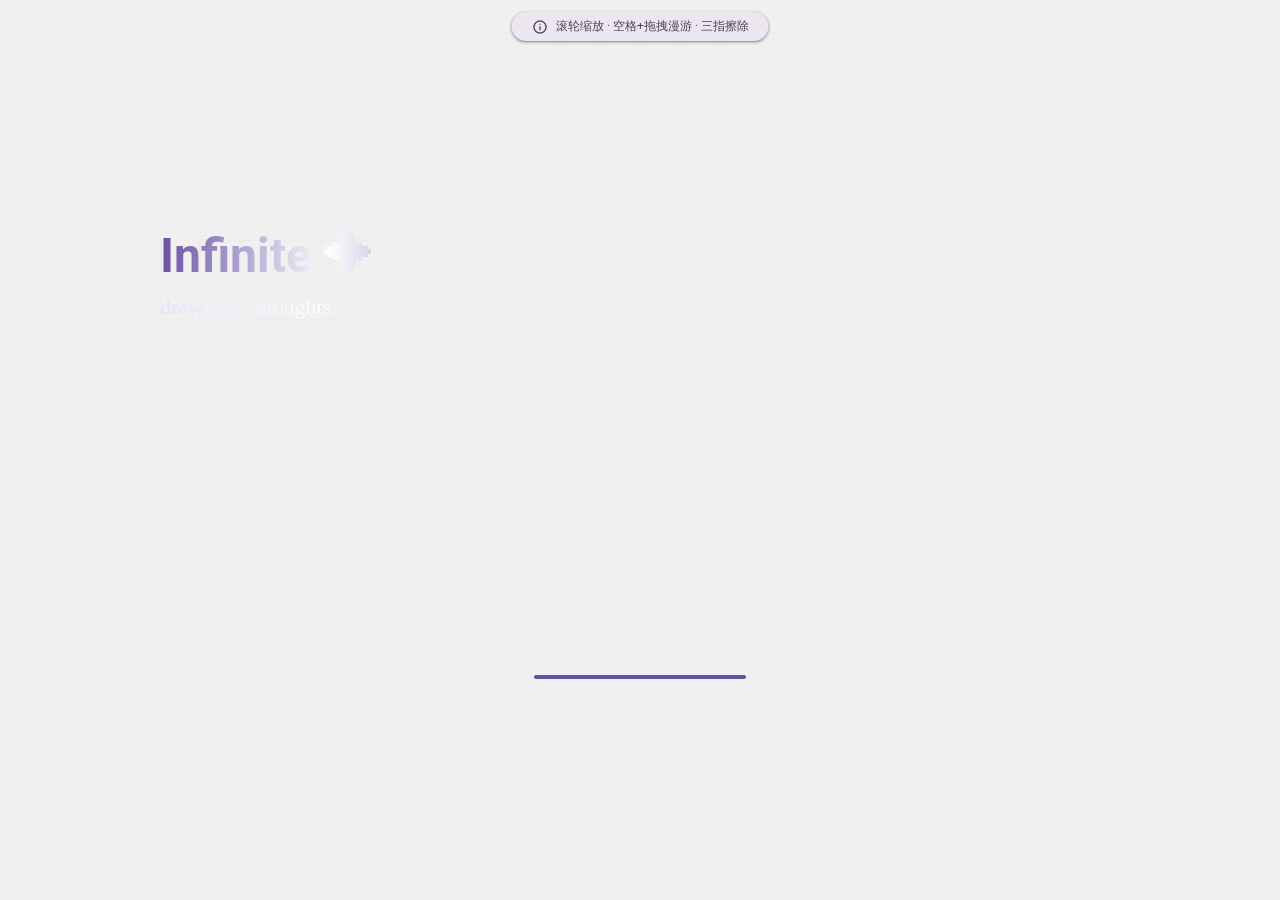
<file: miwb/4.3.6/index.html>
<!DOCTYPE html>
<html lang="zh-CN">
<head>
<meta charset="UTF-8">
<meta name="viewport" content="width=device-width, initial-scale=1.0, maximum-scale=1.0, user-scalable=no">
<title>无限白板 · draw your thoughts</title>
<link rel="icon" type="image/png" href="../favicon.png">
<link href="https://fonts.googleapis.com/css2?family=Roboto:wght@400;500;700&display=swap" rel="stylesheet">
<link href="https://fonts.googleapis.com/icon?family=Material+Symbols+Outlined" rel="stylesheet">
<script type="importmap" crossorigin="same-origin">
{"imports":{"@material/web/":"https://esm.run/@material/web/","@material/material-color-utilities":"https://esm.run/@material/material-color-utilities"}}
</script>
<script type="module">
import '@material/web/all.js';
import {styles as typescaleStyles} from '@material/web/typography/md-typescale-styles.js';
import {argbFromHex,hexFromArgb,themeFromSourceColor} from '@material/material-color-utilities';
document.adoptedStyleSheets.push(typescaleStyles.styleSheet);
window._mcu={argbFromHex,hexFromArgb,themeFromSourceColor};
window.dispatchEvent(new Event('mcu-ready'));
</script>
<style>
/* ===== MD3 Color Tokens ===== */

:root {
  --md-sys-color-primary: #6750a4;
  --md-sys-color-on-primary: #fff;
  --md-sys-color-primary-container: #eaddff;
  --md-sys-color-on-primary-container: #21005d;
  --md-sys-color-surface: #fef7ff;
  --md-sys-color-on-surface: #1d1b20;
  --md-sys-color-on-surface-variant: #49454f;
  --md-sys-color-surface-container: #ece6f0;
  --md-sys-color-surface-container-high: #e6e0e9;
  --md-sys-color-surface-container-highest: #e0dae4;
  --md-sys-color-outline: #79747e;
  --md-sys-color-outline-variant: #cac4d0;
  --md-sys-color-inverse-surface: #322f35;
  --md-sys-color-inverse-on-surface: #f5eff7;
  --md-sys-shape-corner-small: 8px;
  --md-sys-shape-corner-medium: 12px;
  --md-sys-shape-corner-large: 16px;
  --md-sys-shape-corner-full: 9999px;
}

/* ===== Base ===== */
* { scrollbar-width: none; -ms-overflow-style: none; }
*::-webkit-scrollbar { display: none; }
body { overflow: hidden; font-family: 'Roboto', sans-serif; background: var(--md-sys-color-surface); touch-action: none; user-select: none; margin: 0; }
canvas { position: fixed; top: 0; left: 0; width: 100%; height: 100%; touch-action: none; }
#bgC { z-index: 0; } #drC { z-index: 1; }
.theme-fade { position: fixed; inset: 0; z-index: 500; pointer-events: none; opacity: 0; }



/* ===== Material Symbols ===== */
.material-symbols-outlined {
  font-variation-settings: 'FILL' 0, 'wght' 400, 'GRAD' 0, 'opsz' 24;
  font-size: 22px; user-select: none; pointer-events: none;
}

/* ===== md-icon-button sizing ===== */
.toolbar md-icon-button {
  width: 40px; height: 40px;
  transition: none;
  border-radius: var(--md-sys-shape-corner-full);
}
.toolbar md-icon-button md-icon {
  color: var(--md-sys-color-on-surface-variant);
}
.toolbar md-icon-button.active {
  background: var(--md-sys-color-primary-container);
  transition: none;
}
.toolbar md-icon-button.active md-icon {
  color: var(--md-sys-color-on-primary-container);
}
.zoom-bar md-icon-button { --md-icon-button-icon-size: 20px; width: 32px; height: 32px; }
md-icon { font-family: 'Material Symbols Outlined'; }

/* ===== Toolbar ===== */
.toolbar {
  position: fixed; bottom: 16px; left: 50%; transform: translateX(-50%);
  width: fit-content; display: flex; align-items: center;
  background: var(--md-sys-color-surface-container);
  padding: 4px 6px; border-radius: var(--md-sys-shape-corner-full);
  box-shadow: 0 1px 3px 1px rgba(0,0,0,.15), 0 1px 2px rgba(0,0,0,.3);
  z-index: 100; visibility: hidden; transition: box-shadow .2s ease;
}
.toolbar .sep { width: 1px; height: 24px; background: var(--md-sys-color-outline-variant); margin: 0 2px; flex-shrink: 0; opacity: .4; }
.toolbar.pressed { box-shadow: 0 3px 8px 2px rgba(0,0,0,.16), 0 1px 3px rgba(0,0,0,.22); cursor: grabbing; }
.toolbar .handle { width: 20px; height: 40px; display: flex; align-items: center; justify-content: center; flex-shrink: 0; cursor: grab; touch-action: none; border-radius: var(--md-sys-shape-corner-small); }
.toolbar .handle .material-symbols-outlined { font-size: 14px; color: var(--md-sys-color-outline); opacity: .5; }

/* ===== Quick color buttons ===== */
.quick-color-btn {
  width: 40px; height: 40px; border-radius: var(--md-sys-shape-corner-full);
  cursor: pointer; display: flex; align-items: center; justify-content: center;
  transition: background .15s, box-shadow .15s; border: none; flex-shrink: 0;
  background: transparent; position: relative;
}
.quick-color-btn:hover { background: color-mix(in srgb, var(--md-sys-color-on-surface) 8%, transparent); }
.quick-color-btn:active { background: color-mix(in srgb, var(--md-sys-color-on-surface) 12%, transparent); }
.quick-color-btn.active { background: var(--md-sys-color-primary-container); }
.quick-circle {
  width: 18px; height: 18px; border-radius: 50%; pointer-events: none;
  box-shadow: 0 1px 3px rgba(0,0,0,.2);
}

/* ===== Pen color indicator ===== */
.pen-wrap { position: relative; display: flex; }
.pen-wrap::after {
  content: ''; position: absolute; bottom: 4px; left: 50%; transform: translateX(-50%);
  width: 14px; height: 3px; border-radius: 2px;
  background: var(--pen-col, #1f1f1f); z-index: 2; transition: background .2s;
}

/* ===== Menu ===== */
.menu-overlay { position: fixed; inset: 0; z-index: 199; display: none; pointer-events: none; }
.menu-overlay.open { display: block; pointer-events: auto; }
.color-menu {
  position: fixed; z-index: 200; display: none; width: 260px;
  background: var(--md-sys-color-surface-container);
  border-radius: var(--md-sys-shape-corner-large);
  box-shadow: 0 4px 8px 3px rgba(0,0,0,.15), 0 1px 3px rgba(0,0,0,.3);
  overflow: hidden; transform-origin: bottom center; padding: 4px 0;
}
.color-menu.open { display: block; animation: menu-in .2s cubic-bezier(.2,0,0,1); }
.color-menu.closing { display: block; animation: menu-out .15s cubic-bezier(.4,0,1,1) forwards; }
@keyframes menu-in { from { opacity: 0; transform: scale(.92) translateY(8px); } to { opacity: 1; } }
@keyframes menu-out { from { opacity: 1; } to { opacity: 0; transform: scale(.92) translateY(8px); } }
.menu-title { font-size: 10px; font-weight: 500; letter-spacing: .5px; color: var(--md-sys-color-on-surface-variant); padding: 8px 12px 4px; text-transform: uppercase; }
.color-grid { display: grid; grid-template-columns: repeat(7, 1fr); grid-template-rows: repeat(7, 1fr); gap: 4px; padding: 6px 10px 8px; }
.color-dot { width: 24px; height: 24px; border-radius: 50%; border: 2px solid transparent; cursor: pointer; transition: transform .15s, border-color .15s, box-shadow .15s; justify-self: center; box-sizing: border-box; }
.color-dot:hover { transform: scale(1.15); box-shadow: 0 1px 4px rgba(0,0,0,.2); }
.color-dot:active { transform: scale(.9); }
.color-dot.active { border-color: var(--md-sys-color-primary); transform: scale(1.1); box-shadow: 0 0 0 2px var(--md-sys-color-primary-container); }
.color-dot.white { box-shadow: inset 0 0 0 1.5px var(--md-sys-color-outline-variant); }
.custom-row { display: grid; grid-template-columns: 1fr 1fr; gap: 0; border-top: 1px solid var(--md-sys-color-outline-variant); }
.custom-col { display: flex; flex-direction: column; gap: 2px; padding: 10px 12px 8px; cursor: pointer; position: relative; overflow: hidden; }
.custom-col + .custom-col { border-left: 1px solid var(--md-sys-color-outline-variant); }
.custom-col input[type="color"] { width: 1px; height: 1px; border: none; padding: 0; position: absolute; opacity: 0; bottom: 0; left: 0; pointer-events: none; }
.custom-col label { font-size: 13px; color: var(--md-sys-color-on-surface); cursor: pointer; font-weight: 500; line-height: 1.2; }
.custom-col .hex { font-size: 11px; color: var(--md-sys-color-on-surface-variant); font-family: 'Roboto Mono', monospace; line-height: 1.2; }
.color-line { height: 2.5px; border-radius: 1.25px; width: 100%; transition: background .2s; position: absolute; bottom: 0; left: 0; }
.size-row { display: flex; align-items: center; gap: 8px; padding: 6px 12px 10px; border-top: 1px solid var(--md-sys-color-outline-variant); }
.size-row md-slider { flex: 1; min-width: 0; }
.size-preview { width: 28px; height: 28px; display: flex; align-items: center; justify-content: center; flex-shrink: 0; }
.size-dot { border-radius: 50%; background: var(--md-sys-color-on-surface); transition: width .1s, height .1s; }
.size-val { font-size: 13px; min-width: 24px; text-align: center; font-weight: 500; color: var(--md-sys-color-on-surface); flex-shrink: 0; }

/* ===== Zoom bar ===== */
.zoom-bar { position: fixed; bottom: 16px; right: 16px; display: flex; align-items: center; background: var(--md-sys-color-surface-container); padding: 2px 6px; border-radius: var(--md-sys-shape-corner-full); box-shadow: 0 1px 3px 1px rgba(0,0,0,.15), 0 1px 2px rgba(0,0,0,.3); z-index: 100; visibility: hidden; }
.zoom-label { font-size: 12px; color: var(--md-sys-color-on-surface-variant); min-width: 48px; text-align: center; cursor: pointer; font-weight: 500; padding: 4px 0; border-radius: var(--md-sys-shape-corner-small); }
.zoom-label:hover { background: rgba(0,0,0,.06); }
[data-theme="dark"] .zoom-label:hover { background: rgba(255,255,255,.06); }

/* ===== Coordinates ===== */
.coords { position: fixed; bottom: 16px; left: 16px; font-size: 11px; color: var(--md-sys-color-on-surface-variant); z-index: 100; font-variant-numeric: tabular-nums; background: var(--md-sys-color-surface-container); padding: 4px 12px; border-radius: var(--md-sys-shape-corner-full); font-family: 'Roboto Mono', monospace; visibility: hidden; box-shadow: 0 1px 3px 1px rgba(0,0,0,.15), 0 1px 2px rgba(0,0,0,.3); }

/* ===== Toast ===== */
.toast { position: fixed; bottom: 80px; left: 50%; transform: translateX(-50%) translateY(20px); background: var(--md-sys-color-inverse-surface); color: var(--md-sys-color-inverse-on-surface); padding: 12px 24px; border-radius: var(--md-sys-shape-corner-small); font-size: 14px; z-index: 999; opacity: 0; transition: all .25s cubic-bezier(.2,0,0,1); pointer-events: none; }
.toast.show { opacity: 1; transform: translateX(-50%) translateY(0); }

/* ===== Hint ===== */
.hint { position: fixed; top: 12px; left: 50%; transform: translateX(-50%); font-size: 12px; color: var(--md-sys-color-on-surface-variant); background: var(--md-sys-color-surface-container); padding: 6px 20px; border-radius: var(--md-sys-shape-corner-full); box-shadow: 0 1px 3px 1px rgba(0,0,0,.15), 0 1px 2px rgba(0,0,0,.3); z-index: 100; pointer-events: none; transition: opacity 1s; display: flex; align-items: center; gap: 8px; }
.hint .material-symbols-outlined { font-size: 16px; }

/* ===== Eraser cursor ===== */
.eraser-cursor { position: fixed; border-radius: 50%; border: 2px solid var(--md-sys-color-primary); pointer-events: none; z-index: 50; display: none; transform: translate(-50%,-50%); background: rgba(11,87,208,.08); }
[data-theme="dark"] .eraser-cursor { background: rgba(168,199,250,.1); }
#fi { display: none; }

/* ===== Settings ===== */
.settings-overlay { position: fixed; inset: 0; z-index: 299; display: none; }
.settings-overlay.open { display: block; }
.settings-panel {
  position: fixed; z-index: 300;
  display: none; min-width: 280px; max-width: 340px;
  max-height: min(420px, calc(100vh - 16px));
  flex-direction: column;
  background: var(--md-sys-color-surface-container);
  border-radius: var(--md-sys-shape-corner-large);
  box-shadow: 0 4px 8px 3px rgba(0,0,0,.15), 0 1px 3px rgba(0,0,0,.3);
  overflow: hidden; animation: panel-in .2s cubic-bezier(.2,0,0,1);
}
.settings-panel.open { display: flex; }
.settings-header { flex-shrink: 0; }
.settings-scroll { flex: 1; overflow-y: auto; overflow-x: hidden; min-height: 0; }

@keyframes panel-in { from { opacity: 0; transform: translateY(8px); } to { opacity: 1; transform: translateY(0); } }
.settings-title { font-size: 14px; font-weight: 500; color: var(--md-sys-color-on-surface); padding: 16px 16px 8px; }
.settings-item { display: flex; align-items: center; justify-content: space-between; padding: 12px 16px; cursor: pointer; transition: background .15s; position: relative; overflow: hidden; }
.settings-item:hover { background: color-mix(in srgb, var(--md-sys-color-on-surface) 8%, transparent); }
.settings-item-label { font-size: 14px; color: var(--md-sys-color-on-surface); }
.settings-item-desc { font-size: 12px; color: var(--md-sys-color-on-surface-variant); margin-top: 2px; }
.color-indicator { width: 28px; height: 28px; border-radius: 50%; border: 2px solid var(--md-sys-color-outline-variant); cursor: pointer; transition: transform .15s; }
.color-indicator:hover { transform: scale(1.15); }

#themeColorInput { position: fixed; width: 0; height: 0; padding: 0; border: none; opacity: 0; }

/* ===== Author banner ===== */
.author-banner {
  position: relative; display: flex; align-items: center; gap: 12px;
  padding: 14px 16px; overflow: hidden;
  border-bottom: 1px solid var(--md-sys-color-outline-variant);
}
.author-banner::before {
  content: ''; position: absolute; inset: 0;
  background: linear-gradient(to left, var(--md-sys-color-surface-container) 0%, transparent 60%);
  z-index: 1;
}
.author-bg {
  position: absolute; right: 0; top: 0; bottom: 0; width: 55%;
  background: url('../photo.png') right center / cover no-repeat;
  mask-image: linear-gradient(to left, rgba(0,0,0,1) 30%, transparent 100%);
  -webkit-mask-image: linear-gradient(to left, rgba(0,0,0,1) 30%, transparent 100%);
}
.author-text {
  position: relative; z-index: 2; display: flex; flex-direction: column; gap: 2px;
}
.author-name { font-size: 14px; font-weight: 500; color: var(--md-sys-color-on-surface); }
.author-sub { font-size: 12px; color: var(--md-sys-color-on-surface-variant); }

/* ===== Default color buttons ===== */
.default-color-row {
  display: flex; gap: 8px; margin-top: 8px;
}
.default-color-row md-filled-button {
  --md-filled-button-container-shape: var(--md-sys-shape-corner-full);
  width: 36px; height: 36px; min-height: 36px; padding: 0;
  --md-filled-button-container-padding: 0;
  border: 2px solid transparent;
  transition: border-color .15s, box-shadow .15s;
}
.default-color-row md-filled-button.active {
  border-color: var(--md-sys-color-primary);
  box-shadow: 0 0 0 2px var(--md-sys-color-primary-container);
}
.default-color-row md-filled-button .btn-dot {
  width: 20px; height: 20px; border-radius: 50%; pointer-events: none;
}
.default-color-row md-filled-button[data-val="theme"] {
  --md-filled-button-container-color: var(--md-sys-color-primary);
}
.default-color-row md-filled-button[data-val="#000000"] {
  --md-filled-button-container-color: #000000;
}
.default-color-row md-filled-button[data-val="#ffffff"] {
  --md-filled-button-container-color: #ffffff;
  --md-filled-button-label-text-color: #000;
}
.default-color-row md-filled-button[data-val="custom"] {
  --md-filled-button-container-color: var(--md-sys-color-surface-container-high);
  background: conic-gradient(red, yellow, lime, aqua, blue, magenta, red) !important;
}

/* ===== Changelog ===== */
.cl-version + .cl-version { margin-top: 16px; padding-top: 16px; border-top: 1px solid var(--md-sys-color-outline-variant); }
.cl-header { display: flex; align-items: center; gap: 10px; margin-bottom: 8px; }
.cl-tag { font-size: 13px; font-weight: 500; color: var(--md-sys-color-on-primary-container); background: var(--md-sys-color-primary-container); padding: 2px 10px; border-radius: var(--md-sys-shape-corner-full); }
.cl-date { font-size: 12px; color: var(--md-sys-color-on-surface-variant); }
.cl-list { margin: 0; padding-left: 20px; }
.cl-list li { font-size: 13px; color: var(--md-sys-color-on-surface); line-height: 1.8; }
#dlgChangelog [slot="content"] { max-height: 50vh; overflow-y: auto; min-width: 280px; }
#dlgCursor label { display: flex; align-items: center; gap: 12px; padding: 8px 0; cursor: pointer; font-size: 14px; color: var(--md-sys-color-on-surface); }
#dlgCursor [slot="content"] { min-width: 260px; }

</style>
</head>
<body data-theme="light">

<canvas id="bgC"></canvas>
<canvas id="bgC2" style="position:fixed;top:0;left:0;width:100%;height:100%;z-index:0;opacity:0;pointer-events:none"></canvas>
<canvas id="drC"></canvas>
<div class="theme-fade" id="fade"></div>
<div class="eraser-cursor" id="ec"></div>

<div id="loaderText" style="position:fixed;top:25vh;left:12.5vw;z-index:100;pointer-events:none;opacity:1;transition:opacity .4s;font-family:'Roboto',sans-serif;font-weight:700;line-height:1.3"><div class="skeleton-text" style="font-size:48px;color:var(--md-sys-color-primary,#6750a4);-webkit-background-clip:text;background-clip:text;background-image:linear-gradient(90deg,var(--md-sys-color-primary,#6750a4) 0%,rgba(255,255,255,0.9) 40%,var(--md-sys-color-primary,#6750a4) 80%);background-size:200% 100%;animation:shimmer 1.6s ease-in-out infinite;color:transparent">Infinite ✦</div><div class="skeleton-text" style="font-size:22px;font-weight:400;font-family:'Brush Script MT','Apple Chancery','Segoe Script',cursive;color:var(--md-sys-color-primary-container,#eaddff);margin-top:6px;-webkit-background-clip:text;background-clip:text;background-image:linear-gradient(90deg,var(--md-sys-color-primary-container,#eaddff) 0%,rgba(255,255,255,0.9) 40%,var(--md-sys-color-primary-container,#eaddff) 80%);background-size:200% 100%;animation:shimmer 1.6s ease-in-out .2s infinite;color:transparent">draw your thoughts</div></div><style>@keyframes shimmer{0%{background-position:200% 0}100%{background-position:-200% 0}}
.skeleton-text{-webkit-text-fill-color:transparent}</style>
<div id="loader" style="position:fixed;top:75vh;left:50%;transform:translateX(-50%);width:fit-content;min-width:200px;height:4px;border-radius:2px;background:var(--md-sys-color-surface-container-highest,#e0dae4);overflow:hidden;z-index:100;opacity:1;transition:opacity .4s;padding:0 6px"><div class="loader-track"><div class="loader-bar"></div></div><div class="loader-track" style="animation-delay:-2s"><div class="loader-bar" style="animation-delay:-2s"></div></div></div><style>.loader-track{position:absolute;inset:0;animation:loader-track 2.4s cubic-bezier(.4,0,.2,1) infinite}.loader-bar{position:absolute;top:0;height:100%;border-radius:2px;background:var(--md-sys-color-primary,#6750a4);left:0;width:100%;transform-origin:left center;animation:loader-bar 2.4s cubic-bezier(.4,0,.2,1) infinite}@keyframes loader-track{0%{transform:translateX(-101%)}60%{transform:translateX(0%)}100%{transform:translateX(101%)}}@keyframes loader-bar{0%{transform:scaleX(.2)}30%{transform:scaleX(.8)}70%{transform:scaleX(.6)}100%{transform:scaleX(.2)}}</style>

<!-- ===== Toolbar ===== -->
<div class="toolbar" id="tb">
  <div class="handle" id="handleL"><span class="material-symbols-outlined">drag_indicator</span></div>
  <div class="pen-wrap" id="penWrap"><md-icon-button id="btnPen" title="画笔 (B)"><md-icon>edit</md-icon></md-icon-button></div>
  <md-icon-button id="btnEraser" title="橡皮 (E)"><md-icon>ink_eraser</md-icon></md-icon-button>
  <div class="sep"></div>
  <div class="quick-color-btn" data-color="#B3261E" title="#B3261E (右键选取颜色)"><div class="quick-circle" style="background:#B3261E"></div></div>
  <div class="quick-color-btn" data-color="#386A20" title="#386A20 (右键选取颜色)"><div class="quick-circle" style="background:#386A20"></div></div>
  <div class="quick-color-btn" data-color="#0B57D0" title="#0B57D0 (右键选取颜色)"><div class="quick-circle" style="background:#0B57D0"></div></div>
  <div class="sep"></div>
  <md-icon-button id="btnPan" title="漫游 (H)"><md-icon>pan_tool</md-icon></md-icon-button>
  <div class="sep"></div>
  <md-icon-button id="btnUndo" title="撤销 (Ctrl+Z)"><md-icon>undo</md-icon></md-icon-button>
  <md-icon-button id="btnRedo" title="重做 (Ctrl+Y)"><md-icon>redo</md-icon></md-icon-button>
  <div class="sep"></div>
  <md-icon-button id="btnDark" title="深浅模式"><md-icon id="darkIcon">dark_mode</md-icon></md-icon-button>
  <div class="sep"></div>
  <md-icon-button id="btnSave" title="保存 (Ctrl+S)"><md-icon>save</md-icon></md-icon-button>
  <md-icon-button id="btnOpen" title="打开 (Ctrl+O)"><md-icon>folder_open</md-icon></md-icon-button>
  <div class="sep"></div>
  <md-icon-button id="btnClear" title="清空"><md-icon>delete</md-icon></md-icon-button>
  <md-icon-button id="btnSettings" title="设置"><md-icon>settings</md-icon></md-icon-button>
  <div class="handle" id="handleR"><span class="material-symbols-outlined">drag_indicator</span></div>
</div>

<!-- ===== Color Menu ===== -->
<div class="menu-overlay" id="menuOverlay"></div>
<div class="color-menu" id="menu">
  <div class="menu-title">调色板</div>
  <div class="color-grid" id="cg"></div>
  <div class="custom-row">
    <div class="custom-col" id="customCol">
      <md-ripple></md-ripple>
      <input type="color" id="cp" value="#6750A4">
      <label>自定义颜色</label>
      <span class="hex" id="ch">#6750A4</span>
      <div class="color-line" id="customLine" style="background:#6750A4"></div>
    </div>
    <div class="custom-col" id="themeCol">
      <md-ripple></md-ripple>
      <label>主题颜色</label>
      <span class="hex" id="themeHex">#6750A4</span>
      <div class="color-line" id="menuThemeDot" style="background:#6750A4"></div>
    </div>
  </div>
  <div class="menu-title">画笔粗细</div>
  <div class="size-row">
    <div class="size-preview"><div class="size-dot" id="sd"></div></div>
    <md-slider id="sl" min="1" max="60" value="3" labeled></md-slider>
    <span class="size-val" id="sn">3</span>
  </div>
</div>

<!-- ===== Zoom ===== -->
<div class="zoom-bar">
  <md-icon-button id="zO" title="缩小"><md-icon>remove</md-icon></md-icon-button>
  <span class="zoom-label" id="zl">100%</span>
  <md-icon-button id="zI" title="放大"><md-icon>add</md-icon></md-icon-button>
</div>

<div class="coords" id="cd">0, 0</div>

<!-- ===== Settings ===== -->
<div class="settings-overlay" id="settingsOverlay"></div>
<div class="settings-panel" id="settingsPanel">
  <div class="settings-header">
    <div class="settings-title" style="display:flex;align-items:center;justify-content:space-between">设置<md-icon-button id="btnFullscreen" title="全屏" style="width:32px;height:32px;--md-icon-button-icon-size:18px"><md-icon>fullscreen</md-icon></md-icon-button></div>
    <div class="author-banner">
    <md-ripple></md-ripple>
    <div class="author-bg"></div>
    <div class="author-text">
      <div class="author-name">Made with ❤️ by 萌萌</div>
      <div class="author-sub">无限白板 · Material Design 3</div>
    </div>
  </div>
  </div>
  <div class="settings-scroll">
  <div class="settings-item" id="settingColor">
    <md-ripple></md-ripple>
    <div>
      <div class="settings-item-label">主题颜色</div>
      <div class="settings-item-desc">更改界面主色调</div>
    </div>
    <div class="color-indicator" id="themeColorCircle"></div>
  </div>
  <div class="settings-item" id="settingDark">
    <md-ripple></md-ripple>
    <div class="settings-item-label">跟随系统深浅色</div>
    <md-switch id="darkToggle"></md-switch>
  </div>
  <div class="settings-item" style="flex-direction:column;align-items:stretch">
    <md-ripple></md-ripple>
    <div class="settings-item-label">默认绘制颜色</div>
    <div class="settings-item-desc">新建画布时的默认画笔颜色</div>
    <div class="default-color-row" id="defaultColorRow">
      <md-filled-button data-val="theme" title="主题色"></md-filled-button>
      <md-filled-button data-val="#000000" title="黑"></md-filled-button>
      <md-filled-button data-val="#ffffff" title="白"></md-filled-button>
      <md-filled-button data-val="custom" title="自定义" id="btnDefaultCustom"></md-filled-button>
    </div>
  </div>
  <div class="settings-item" id="settingGrid" style="flex-direction:column;align-items:stretch;gap:8px">
    <md-ripple></md-ripple>
    <div class="settings-item-label">画布网格线</div>
    <md-filled-text-field id="gridInput" label="网格深浅" type="number" value="5" min="0" max="100" suffix-text="%" style="width:100%"></md-filled-text-field>
  </div>
  <div class="settings-item" id="settingMore">
    <md-ripple></md-ripple>
    <div>
      <div class="settings-item-label">更多设置</div>
      <div class="settings-item-desc">高级选项与个性化配置</div>
    </div>
    <span class="material-symbols-outlined" style="font-size:20px;color:var(--md-sys-color-on-surface-variant)">tune</span>
  </div>
  <div class="settings-item" id="settingLab">
    <md-ripple></md-ripple>
    <div>
      <div class="settings-item-label">实验室</div>
      <div class="settings-item-desc">体验正在探索的功能</div>
    </div>
    <span class="material-symbols-outlined" style="font-size:20px;color:var(--md-sys-color-on-surface-variant)">science</span>
  </div>
  <md-menu id="labMenu" anchor="settingLab" positioning="popover">
    <md-menu-item id="labCursorItem">
      <div slot="headline">设置绘制光标</div>
      <md-icon slot="end">draw</md-icon>
    </md-menu-item>
    <md-menu-item id="labExploreItem">
      <div slot="headline">探索中...</div>
      <md-icon slot="end">hourglass_empty</md-icon>
    </md-menu-item>
  </md-menu>
  <div class="settings-item" id="settingChangelog">
    <md-ripple></md-ripple>
    <div>
      <div class="settings-item-label">版本更新记录</div>
      <div class="settings-item-desc">查看历史版本变更</div>
    </div>
    <span class="material-symbols-outlined" style="font-size:20px;color:var(--md-sys-color-on-surface-variant)">history</span>
  </div>
  </div>
</div>
<input type="color" id="themeColorInput">

<div class="hint" id="hb"><span class="material-symbols-outlined">info</span> 滚轮缩放 · 空格+拖拽漫游 · 三指擦除</div>
<div class="toast" id="toast"></div>

<md-dialog id="dlgChangelog">
  <div slot="headline">版本更新记录</div>
  <div slot="content" id="changelogContent"></div>
  <div slot="actions">
    <md-filled-button id="changelogClose">关闭</md-filled-button>
  </div>
</md-dialog>

<md-dialog id="dlgCursor">
  <div slot="headline">绘制时的cursor样式</div>
  <form id="cursorForm" slot="content" method="dialog">
    <label>
      <md-radio name="cursor" value="crosshair" aria-label="crosshair" touch-target="wrapper" checked></md-radio>
      <span aria-hidden="true">crosshair - 十字</span>
    </label>
    <label>
      <md-radio name="cursor" value="material" aria-label="material" touch-target="wrapper"></md-radio>
      <span aria-hidden="true">material edit - 跟随主题</span>
    </label>
  </form>
  <div slot="actions">
    <md-text-button id="cursorCancel">取消</md-text-button>
    <md-filled-button id="cursorOk" autofocus>确定</md-filled-button>
  </div>
</md-dialog>

<md-dialog id="dlg" type="alert">
  <div slot="headline">清空画布</div>
  <div slot="content">所有笔画将被清除，此操作无法撤销。</div>
  <div slot="actions">
    <md-text-button id="dlgCancel">取消</md-text-button>
    <md-filled-button id="dlgOk">清空</md-filled-button>
  </div>
</md-dialog>

<input type="file" id="fi" accept=".wbjson,.json">

<script>
'use strict';
const $ = id => document.getElementById(id);

/* ===== DOM ===== */
const bgC = $('bgC'), drC = $('drC');
const bgX = bgC.getContext('2d'), drX = drC.getContext('2d');
const tb = $('tb'), ec = $('ec'), menu = $('menu'), penWrap = $('penWrap');

/* ===== State ===== */
let tool = 'pen', col = '#6750A4', lw = 3, gridAlpha = 5;
const ERASER_R = 4; // eraser radius — matches center-line touch
let bg = '#f0f0f0', bgm = 'light', sc = 1, ox = 0, oy = 0;
let hist = [], redoStk = [], cur = null;
let drawing = false, panning = false, spaceH = false, erasing = false;
let mx0 = 0, my0 = 0, eraserX = 0, eraserY = 0;
const CURSORS = { pen: 'crosshair', eraser: 'none', pan: 'grab' };
function updateCursor() {
  if(!panning&&tool==='pen'&&drawCursorMode==='material'){syncCursor();return}
  drC.style.cursor = panning ? 'grabbing' : (CURSORS[tool] || 'crosshair');
}
function s2w(sx, sy) { return { x: (sx - ox) / sc, y: (sy - oy) / sc }; }

/* ===== Resize ===== */
function resize() { bgC.width = innerWidth; bgC.height = innerHeight; $('bgC2').width = innerWidth; $('bgC2').height = innerHeight; drC.width = innerWidth; drC.height = innerHeight; drawBg(); drawAll(); }
addEventListener('resize', resize);

/* ===== Background ===== */
function drawBg() {
  const c = bgX; c.setTransform(1,0,0,1,0,0); c.clearRect(0,0,bgC.width,bgC.height);
  c.fillStyle = bg; c.fillRect(0,0,bgC.width,bgC.height);
  const g=40; c.strokeStyle = bgm==='dark'?`rgba(255,255,255,${gridAlpha/100})`:`rgba(0,0,0,${gridAlpha/100})`; c.lineWidth=.5;
  const sx=ox%(g*sc),sy=oy%(g*sc),st=g*sc;
  c.beginPath();
  for(let x=sx;x<bgC.width;x+=st){c.moveTo(x,0);c.lineTo(x,bgC.height)}
  for(let y=sy;y<bgC.height;y+=st){c.moveTo(0,y);c.lineTo(bgC.width,y)}
  c.stroke();
}

/* ===== Draw ===== */
function drawAll(){const c=drX;c.setTransform(1,0,0,1,0,0);c.clearRect(0,0,drC.width,drC.height);c.setTransform(sc,0,0,sc,ox,oy);for(const s of hist)drawS(c,s);if(cur)drawS(c,cur)}
function drawS(c,s){if(!s.pts||!s.pts.length)return;c.save();c.lineCap='round';c.lineJoin='round';c.lineWidth=s.lw;if(s.era){c.globalCompositeOperation='destination-out';c.strokeStyle='rgba(0,0,0,1)';c.fillStyle='rgba(0,0,0,1)'}else{c.globalCompositeOperation='source-over';c.strokeStyle=s.col;c.fillStyle=s.col}const p=s.pts;if(p.length===1){c.beginPath();c.arc(p[0].x,p[0].y,s.lw/2,0,Math.PI*2);c.fill()}else{c.beginPath();c.moveTo(p[0].x,p[0].y);for(let i=1;i<p.length-1;i++)c.quadraticCurveTo(p[i].x,p[i].y,(p[i].x+p[i+1].x)/2,(p[i].y+p[i+1].y)/2);c.lineTo(p[p.length-1].x,p[p.length-1].y);c.stroke()}c.restore()}

/* ===== Erase ===== */
let _batchErase=false,_eraseDirty=false;
function _ptSegDist2(px,py,ax,ay,bx,by){const dx=bx-ax,dy=by-ay,len2=dx*dx+dy*dy;if(len2===0)return(px-ax)**2+(py-ay)**2;let t=((px-ax)*dx+(py-ay)*dy)/len2;t=Math.max(0,Math.min(1,t));const cx=ax+t*dx,cy=ay+t*dy;return(px-cx)**2+(py-cy)**2}
function eraseAt(wx,wy){const r=ERASER_R,r2=r*r;let ch=false;for(let i=hist.length-1;i>=0;i--){if(hist[i].era)continue;const pts=hist[i].pts;if(!pts)continue;let hit=false;for(const p of pts){if((p.x-wx)**2+(p.y-wy)**2<r2){hit=true;break}}if(!hit){for(let j=1;j<pts.length;j++){if(_ptSegDist2(wx,wy,pts[j-1].x,pts[j-1].y,pts[j].x,pts[j].y)<r2){hit=true;break}}}if(hit){hist.splice(i,1);ch=true}}if(ch){if(_batchErase){_eraseDirty=true}else{redoStk.length=0;drawAll()}}}
function eraseAlong(fx,fy,tx,ty){const dx=tx-fx,dy=ty-fy,dist=Math.hypot(dx,dy),step=Math.max(ERASER_R/2,2),steps=Math.max(1,Math.ceil(dist/step));_batchErase=true;for(let i=0;i<=steps;i++){const t=i/steps;eraseAt(fx+dx*t,fy+dy*t)}_batchErase=false;if(_eraseDirty){redoStk.length=0;drawAll();_eraseDirty=false}}
function eraseAtRadius(pts,r){const rW=r/sc,r2=rW*rW;let ch=false;for(let i=hist.length-1;i>=0;i--){if(hist[i].era)continue;for(const sp of hist[i].pts){for(const ep of pts){if((sp.x-ep.x)**2+(sp.y-ep.y)**2<r2){hist.splice(i,1);ch=true;break}}if(ch)break}if(ch){redoStk.length=0;drawAll();ch=false}}}

/* ===== Menu ===== */
const menuOverlay=$('menuOverlay');
function openMenu(){
  menu.classList.add('open');
  menuOverlay.classList.add('open');
  const r=penWrap.getBoundingClientRect();
  const mw=menu.offsetWidth, mh=menu.offsetHeight;
  let left=r.left+r.width/2-mw/2;
  let top=r.top-mh-12;
  if(top<8) top=r.bottom+12;
  if(top+mh>innerHeight-8) top=innerHeight-mh-8;
  left=Math.max(8,Math.min(left,innerWidth-mw-8));
  menu.style.left=left+'px';
  menu.style.top=top+'px';
}
function closeMenu(){
  menu.classList.remove('open');
  menu.classList.add('closing');
  menuOverlay.classList.remove('open');
  const done=()=>{menu.classList.remove('closing')};
  menu.addEventListener('animationend',done,{once:true});
  setTimeout(done,200); /* safety timeout */
}
function hideMenu(){
  menu.classList.remove('open','closing');
  menu.style.display='none';
  menuOverlay.classList.remove('open');
  setTimeout(()=>{menu.style.display=''},200);
}
function menuIsOpen(){return menu.classList.contains('open')}
/* close menu when clicking/tapping outside */
function closeMenuAndForward(e){
  if(!menuIsOpen()) return;
  if(e.target.closest('.color-menu')||e.target.closest('.toolbar')) return;
  closeMenu();
  const sx=e.clientX, sy=e.clientY;
  const isMouse=e.pointerType==='mouse';
  menuOverlay.style.pointerEvents='none';
  if(isMouse){
    drC.dispatchEvent(new MouseEvent('mousedown',{clientX:sx,clientY:sy,button:0,bubbles:true}));
  }else{
    if(tool==='pan'||spaceH){tState='pan';panning=true;mx0=sx;my0=sy;updateCursor()}
    else if(tool==='eraser'){tState='erase';erasing=true;const w=s2w(sx,sy);eraserX=w.x;eraserY=w.y;eraseAt(w.x,w.y)}
    else{tState='draw';drawing=true;const w=s2w(sx,sy);cur={col,lw,pts:[{x:w.x,y:w.y}],era:false}}
  }
}
document.addEventListener('pointerdown',closeMenuAndForward,true);
/* touch sequence stays on overlay — forward move/end to canvas */
menuOverlay.addEventListener('touchstart',()=>{ menuOverlay.style.pointerEvents='none'; }, {passive:true});
menuOverlay.addEventListener('touchmove',e=>{
  e.preventDefault();
  const t=e.touches;
  if(tState==='draw'&&t.length===1&&drawing&&cur){const w=s2w(t[0].clientX,t[0].clientY);cur.pts.push({x:w.x,y:w.y});drawAll()}
  if(tState==='erase'&&t.length===1&&erasing){const w=s2w(t[0].clientX,t[0].clientY);eraseAlong(eraserX,eraserY,w.x,w.y);eraserX=w.x;eraserY=w.y}
  if(tState==='pan'&&t.length===1&&panning){ox+=t[0].clientX-mx0;oy+=t[0].clientY-my0;mx0=t[0].clientX;my0=t[0].clientY;drawBg();drawAll()}
}, {passive:false});
menuOverlay.addEventListener('touchend',e=>{
  e.preventDefault();
  if(e.touches.length===0){
    if(drawing&&cur){drawing=false;if(cur.pts.length>=1){redoStk.length=0;hist.push(cur)}cur=null;drawAll()}
    erasing=false;panning=false;tState='none';hideEC();
    setTimeout(()=>{ menuOverlay.style.pointerEvents=''; }, 200);
  }
}, {passive:false});

/* ===== Eraser cursor ===== */
function showEC(sx,sy,r){ec.style.display='block';ec.style.left=sx+'px';ec.style.top=sy+'px';ec.style.width=r*2+'px';ec.style.height=r*2+'px'}
function hideEC(){ec.style.display='none'}

/* ===== Tool switching ===== */
function setTool(t){
  tool=t;
  ['btnPen','btnEraser','btnPan'].forEach(id=>{
    const map={btnPen:'pen',btnEraser:'eraser',btnPan:'pan'};
    $(id).classList.toggle('active',map[id]===t);
  });
  if(t!=='eraser')hideEC();syncCursor();
}

/* ===== Toolbar events ===== */
$('btnPen').addEventListener('click',()=>{if(tool==='pen'){menuIsOpen()?closeMenu():openMenu()}else{if(menuIsOpen())closeMenu();setTool('pen')}});
/* Quick color buttons */
document.querySelectorAll('.quick-color-btn').forEach(btn=>{
  btn.addEventListener('click',e=>{
    e.stopPropagation();
    col=btn.dataset.color;
    applyCol();syncGridActive();
  });
  btn.addEventListener('contextmenu',e=>{
    e.preventDefault();e.stopPropagation();
    const qc=btn.querySelector('.quick-circle');
    const picker=document.createElement('input');
    picker.type='color';
    picker.value=btn.dataset.color;
    picker.style.cssText='position:fixed;opacity:0;pointer-events:none';
    document.body.appendChild(picker);
    picker.addEventListener('input',ev=>{
      btn.dataset.color=ev.target.value;
      btn.title=ev.target.value+' (右键选取颜色)';
      qc.style.background=ev.target.value;
      col=ev.target.value;
      applyCol();syncGridActive();
    });
    picker.addEventListener('change',()=>document.body.removeChild(picker));
    picker.showPicker();
  });
});
$('btnEraser').addEventListener('click',()=>{if(menuIsOpen())closeMenu();setTool('eraser')});
$('btnPan').addEventListener('click',()=>{if(menuIsOpen())closeMenu();setTool('pan')});
$('btnUndo').addEventListener('click',()=>{if(hist.length){redoStk.push(hist.pop());drawAll()}});
$('btnRedo').addEventListener('click',()=>{if(redoStk.length){hist.push(redoStk.pop());drawAll()}});
$('btnDark').addEventListener('click',toggleDark);
$('btnSave').addEventListener('click',doSave);
$('btnOpen').addEventListener('click',doOpen);
$('btnClear').addEventListener('click',()=>{if(hist.length)$('dlg').show()});

/* ===== Colors ===== */
/* Color grid: 7 hue columns × 7 shades, bottom→top dark→light */
const cols=[
  /* 黑灰 */ ['#000000','#1d1d1d','#444444','#666666','#999999','#cccccc','#ffffff'],
  /* 红 */   ['#7F0000','#B3261E','#DC362E','#E74C3C','#FF8A80','#FFCDD2','#FFEBEE'],
  /* 橙 */   ['#8C4E03','#E37400','#F39C12','#FFB74D','#FFD54F','#FFE0B2','#FFF3E0'],
  /* 绿 */   ['#1B5E20','#386A20','#4CAF50','#81C784','#A5D6A7','#C8E6C9','#E8F5E9'],
  /* 青 */   ['#004D40','#00695C','#00897B','#4DB6AC','#80CBC4','#B2DFDB','#E0F2F1'],
  /* 蓝 */   ['#0B57D0','#1B72E8','#4285F4','#64B5F6','#90CAF9','#BBDEFB','#E3F2FD'],
  /* 紫 */   ['#4A148C','#7B1FA2','#AB47BC','#CE93D8','#E1BEE7','#F3E5F5','#FAF5FF']
];
const cg=$('cg');
cg.style.display='grid';
cg.style.gridTemplateColumns='repeat(7,1fr)';
cg.style.gridTemplateRows='repeat(7,1fr)';
cg.style.gap='4px';
/* render bottom→top (row 6=dark → row 0=light) */
for(let row=6;row>=0;row--){
  for(let col_i=0;col_i<7;col_i++){
    const c=cols[col_i][row];
    const d=document.createElement('div');
    d.className='color-dot'+(c===col?' active':'')+(c==='#ffffff'?' white':'');
    d.style.background=c;
    d.addEventListener('click',()=>{col=c;applyCol();syncGridActive()});
    cg.appendChild(d);
  }
}
let _customColClicks=0,_customColTimer=null;
$('customCol').addEventListener('click',()=>{
  _customColClicks++;
  clearTimeout(_customColTimer);
  if(_customColClicks>=2){
    _customColClicks=0;
    if($('cp').showPicker)$('cp').showPicker();else $('cp').click();
  }else{
    col=$('cp').value;
    applyCol();syncGridActive();
    if(tool!=='pen') setTool('pen');
    toast('自定义颜色: '+col);
    _customColTimer=setTimeout(()=>{_customColClicks=0},400);
  }
});
function applyCol(){penWrap.style.setProperty('--pen-col',col)}
$('cp').addEventListener('input',e=>{col=e.target.value;syncCustomPicker()});
$('themeCol').addEventListener('click',()=>{col=themeColor;applyCol();syncGridActive()});
/* Update grid + quick buttons active state, but NOT the custom picker */
function syncGridActive(){
  cg.querySelectorAll('.color-dot').forEach(d=>{
    const c=d.style.background;
    const hex=c.startsWith('#')?c.toLowerCase():(()=>{const m=c.match(/\d+/g);return m&&m.length>=3?'#'+m.slice(0,3).map(x=>(+x).toString(16).padStart(2,'0')).join(''):c})();
    d.classList.toggle('active',hex===col.toLowerCase());
  });
  document.querySelectorAll('.quick-color-btn').forEach(btn=>{
    btn.classList.toggle('active',btn.dataset.color.toLowerCase()===col.toLowerCase());
  });
}
/* Full sync: pen indicator + custom picker + grid + quick buttons */
function syncAllUI(){
  applyCol();
  $('ch').textContent=col;
  $('cp').value=col;
  syncGridActive();
}
/* Sync only the custom picker (from custom picker input) */
function syncCustomPicker(){
  applyCol();
  $('ch').textContent=col;
  $('customLine').style.background=col;
  syncGridActive();
}

/* ===== Slider ===== */
const sl=$('sl'),sn=$('sn'),sd=$('sd');
function updSz(){sn.textContent=lw;const d=Math.round(3+(lw-1)*30/59);sd.style.width=d+'px';sd.style.height=d+'px'}
sl.addEventListener('input',()=>{lw=+sl.value;updSz()});
updSz();
syncAllUI();

/* ===== Save/Open ===== */
function doSave(){const d={v:1,bg,bgm,s:sc,ox,oy,gridAlpha,strokes:hist};const blob=new Blob([JSON.stringify(d)],{type:'application/json'});const a=document.createElement('a');const n=new Date();a.download=`wb_${n.getFullYear()}${String(n.getMonth()+1).padStart(2,'0')}${String(n.getDate()).padStart(2,'0')}_${String(n.getHours()).padStart(2,'0')}${String(n.getMinutes()).padStart(2,'0')}.wbjson`;a.href=URL.createObjectURL(blob);a.click();URL.revokeObjectURL(a.href);toast('已保存')}
function doOpen(){$('fi').click()}
$('fi').addEventListener('change',e=>{const f=e.target.files[0];if(!f)return;const r=new FileReader();r.onload=()=>{try{const d=JSON.parse(r.result);hist=d.strokes||[];bg=d.bg||'#f0f0f0';bgm=d.bgm||'light';sc=d.s||1;ox=d.ox||0;oy=d.oy||0;gridAlpha=d.gridAlpha??5;$('gridInput').value=gridAlpha;document.body.dataset.theme=bgm;redoStk=[];$('zl').textContent=Math.round(sc*100)+'%';drawBg();drawAll();toast('已加载')}catch{toast('格式错误')}};r.readAsText(f);e.target.value=''});

/* ===== Dialog ===== */
const dlg=$('dlg');
let dlgConfirmed=false;
$('dlgOk').addEventListener('click',()=>{dlgConfirmed=true;dlg.close()});
$('dlgCancel').addEventListener('click',()=>{dlgConfirmed=false;dlg.close()});


/* ===== Default Color ===== */
let defaultColorMode='theme';
let defaultColorCustom='#6750A4';

function getDefaultColor(){
  if(defaultColorMode==='theme') return themeColor;
  if(defaultColorMode==='custom') return defaultColorCustom;
  return defaultColorMode;
}
$('defaultColorRow').addEventListener('click',e=>{
  const btn=e.target.closest('md-filled-button');
  if(!btn) return;
  const val=btn.dataset.val;
  if(val==='custom'){
    const picker=document.createElement('input');
    picker.type='color';
    picker.value=defaultColorCustom;
    picker.style.cssText='position:fixed;opacity:0;pointer-events:none';
    document.body.appendChild(picker);
    picker.addEventListener('input',ev=>{
      defaultColorCustom=ev.target.value;
      btn.style.setProperty('--md-filled-button-container-color',ev.target.value);
    });
    picker.addEventListener('change',()=>document.body.removeChild(picker));
    if(picker.showPicker) picker.showPicker(); else picker.click();
  }
  defaultColorMode=val;
  document.querySelectorAll('#defaultColorRow md-filled-button').forEach(b=>b.classList.toggle('active',b===btn));
});
/* Update clear dialog to apply default color */
dlg.addEventListener('close',()=>{
  if(dlgConfirmed){
    dlgConfirmed=false;
    hist=[];redoStk=[];cur=null;
    col=getDefaultColor();
    applyCol();syncAllUI();drawAll();
    toast('已清空');
  }
});

/* ===== Toast ===== */
function toast(m){const s=$('toast');s.textContent=m;s.classList.add('show');clearTimeout(s._t);s._t=setTimeout(()=>s.classList.remove('show'),2500)}

/* ===== Smooth Zoom ===== */
let zoomTarget=null,zoomPX=0,zoomPY=0,zoomRAF=null;
function zoomTick(){
  if(zoomTarget===null){zoomRAF=null;return}
  const diff=zoomTarget-sc;
  if(Math.abs(diff)<.0005){sc=zoomTarget;zoomTarget=null;$('zl').textContent=Math.round(sc*100)+'%';drawBg();drawAll();zoomRAF=null;return}
  const prev=sc;
  sc+=diff*.2;
  ox=zoomPX-(zoomPX-ox)*(sc/prev);
  oy=zoomPY-(zoomPY-oy)*(sc/prev);
  $('zl').textContent=Math.round(sc*100)+'%';
  drawBg();drawAll();
  zoomRAF=requestAnimationFrame(zoomTick);
}
function doZoom(factor,px,py){
  const ns=Math.max(.05,Math.min(100,(zoomTarget||sc)*factor));
  zoomPX=px;zoomPY=py;zoomTarget=ns;
  if(!zoomRAF) zoomRAF=requestAnimationFrame(zoomTick);
}
$('zI').addEventListener('click',()=>{doZoom(1.25,drC.width/2,drC.height/2)});
$('zO').addEventListener('click',()=>{doZoom(1/1.25,drC.width/2,drC.height/2)});
$('zl').addEventListener('click',()=>{zoomPX=drC.width/2;zoomPY=drC.height/2;zoomTarget=1;if(!zoomRAF)zoomRAF=requestAnimationFrame(zoomTick)});

/* ===== Wheel: trackpad pan / mouse zoom / pinch zoom ===== */
let _tpModeUntil=0;
drC.addEventListener('wheel',e=>{
  e.preventDefault();
  const now=performance.now();
  /* ctrlKey = pinch zoom on trackpad */
  if(e.ctrlKey){doZoom(1-e.deltaY*.012,e.clientX,e.clientY);return}
  /* detect trackpad: deltaMode=0 (pixels) + small delta OR has deltaX */
  const isTrackpad=e.deltaMode===0&&(e.deltaX!==0||Math.abs(e.deltaY)<100);
  if(isTrackpad){
    _tpModeUntil=now+150;
    zoomTarget=null;if(zoomRAF){cancelAnimationFrame(zoomRAF);zoomRAF=null}
    ox-=e.deltaX;oy-=e.deltaY;
    drawBg();drawAll();return;
  }
  /* still in pan mode → vertical pan only */
  if(now<_tpModeUntil){
    zoomTarget=null;if(zoomRAF){cancelAnimationFrame(zoomRAF);zoomRAF=null}
    oy-=e.deltaY;
    drawBg();drawAll();return;
  }
  /* mouse wheel (deltaMode=1 or large delta) = zoom */
  doZoom(e.deltaY<0?1.3:1/1.3,e.clientX,e.clientY);
},{passive:false});

/* ===== Keyboard ===== */
document.addEventListener('keydown',e=>{if(e.code==='Space'&&!spaceH&&!e.repeat){spaceH=true;e.preventDefault()}if(!e.ctrlKey&&!e.metaKey){if(e.key==='b'||e.key==='B')setTool('pen');if(e.key==='e'||e.key==='E')setTool('eraser');if(e.key==='h'||e.key==='H')setTool('pan')}if((e.ctrlKey||e.metaKey)&&e.key==='z'&&!e.shiftKey){e.preventDefault();if(hist.length){redoStk.push(hist.pop());drawAll()}}if((e.ctrlKey||e.metaKey)&&(e.key==='y'||(e.key==='z'&&e.shiftKey))){e.preventDefault();if(redoStk.length){hist.push(redoStk.pop());drawAll()}}if((e.ctrlKey||e.metaKey)&&e.key==='s'){e.preventDefault();doSave()}if((e.ctrlKey||e.metaKey)&&e.key==='o'){e.preventDefault();doOpen()}if(e.key==='Escape'){hideMenu();return}
  /* number keys 1-7 = color shortcuts (skip when typing in input) */
  if(!e.ctrlKey&&!e.metaKey&&!e.altKey&&e.target===document.body){
    const _qBtns=document.querySelectorAll('.quick-color-btn');
    const _colorMap={'1':()=>themeColor,'2':()=>_qBtns[0]?.dataset.color,'3':()=>_qBtns[1]?.dataset.color,'4':()=>_qBtns[2]?.dataset.color,'5':()=>'#000000','6':()=>'#ffffff'};
    if(_colorMap[e.key]){
      col=_colorMap[e.key]()||col;
      applyCol();syncGridActive();
      if(tool!=='pen') setTool('pen');
      toast('颜色: '+col);
    }
    if(e.key==='7'){
      col=$('cp').value;
      applyCol();syncGridActive();
      if(tool!=='pen') setTool('pen');
      toast('自定义颜色: '+col);
    }
  }});
document.addEventListener('keyup',e=>{if(e.code==='Space')spaceH=false});

/* ===== Canvas mouse ===== */
drC.addEventListener('mousedown',e=>{if(e.button===1||(e.button===0&&(tool==='pan'||spaceH))){panning=true;mx0=e.clientX;my0=e.clientY;updateCursor();startDoc();return}if(e.button!==0)return;if(tool==='eraser'){erasing=true;const w=s2w(e.clientX,e.clientY);eraserX=w.x;eraserY=w.y;eraseAt(w.x,w.y);startDoc();return}drawing=true;const w=s2w(e.clientX,e.clientY);cur={col,lw,pts:[{x:w.x,y:w.y}],era:false};startDoc()});
function onDocMove(e){const w=s2w(e.clientX,e.clientY);$('cd').textContent=`${Math.round(w.x)}, ${Math.round(w.y)}`;if(tool==='eraser')showEC(e.clientX,e.clientY,ERASER_R*sc);else hideEC();if(panning){ox+=e.clientX-mx0;oy+=e.clientY-my0;mx0=e.clientX;my0=e.clientY;drawBg();drawAll();return}if(erasing){eraseAlong(eraserX,eraserY,w.x,w.y);eraserX=w.x;eraserY=w.y;return}if(drawing&&cur){cur.pts.push({x:w.x,y:w.y});drawAll()}}
function onDocUp(){if(panning){panning=false;updateCursor()}else if(erasing){erasing=false}else if(drawing&&cur){drawing=false;if(cur.pts.length>=1){redoStk.length=0;hist.push(cur)}cur=null;drawAll()}stopDoc()}
function startDoc(){document.addEventListener('mousemove',onDocMove);document.addEventListener('mouseup',onDocUp)}
function stopDoc(){document.removeEventListener('mousemove',onDocMove);document.removeEventListener('mouseup',onDocUp)}
drC.addEventListener('mousemove',e=>{if(drawing||erasing||panning)return;const w=s2w(e.clientX,e.clientY);$('cd').textContent=`${Math.round(w.x)}, ${Math.round(w.y)}`;if(tool==='eraser')showEC(e.clientX,e.clientY,ERASER_R*sc);else hideEC()});
drC.addEventListener('mouseleave',()=>{if(!drawing&&!erasing&&!panning)hideEC()});

/* ===== Canvas touch ===== */
let tState='none',pDist=0,t3prev=null;
let _touch1Timer=null,_touch1Data=null;
drC.addEventListener('touchstart',e=>{
  e.preventDefault();
  const t=e.touches;
  /* 3+ fingers: erase */
  if(t.length>=3){
    clearTimeout(_touch1Timer);_touch1Timer=null;_touch1Data=null;
    if(drawing&&cur){if(cur.pts.length>=1){redoStk.length=0;hist.push(cur)}cur=null;drawing=false}
    tState='3e';const c=t3c(t),r=t3r(t,c);showEC(c.sx,c.sy,r);eraseAtRadius([c],r);t3prev=c;return;
  }
  /* 2 fingers: pan — cancel any pending single-finger action */
  if(t.length===2){
    clearTimeout(_touch1Timer);_touch1Timer=null;_touch1Data=null;
    if(drawing&&cur){if(cur.pts.length>=1){redoStk.length=0;hist.push(cur)}cur=null;drawing=false}
    erasing=false;drawing=false;
    tState='pan';
    mx0=(t[0].clientX+t[1].clientX)/2;my0=(t[0].clientY+t[1].clientY)/2;
    pDist=Math.hypot(t[0].clientX-t[1].clientX,t[0].clientY-t[1].clientY);return;
  }
  /* 1 finger: delay slightly to see if a 2nd arrives */
  if(t.length===1){
    const tt=t[0];
    _touch1Data={x:tt.clientX,y:tt.clientY};
    _touch1Timer=setTimeout(()=>{
      _touch1Timer=null;
      if(!cur&&tState!=='pan'){
        if(tool==='pan'||spaceH){tState='pan';panning=true;mx0=_touch1Data.x;my0=_touch1Data.y}
        else if(tool==='eraser'){tState='erase';erasing=true;const w=s2w(_touch1Data.x,_touch1Data.y);eraserX=w.x;eraserY=w.y;eraseAt(w.x,w.y)}
        else{tState='draw';drawing=true;const w=s2w(_touch1Data.x,_touch1Data.y);cur={col,lw,pts:[{x:w.x,y:w.y}],era:false}}
      }
      _touch1Data=null;
    },50);
  }
}, {passive:false});
drC.addEventListener('touchmove',e=>{
  e.preventDefault();
  const t=e.touches;
  /* if 2nd finger arrived during delay, cancel pending draw */
  if(t.length>=2&&_touch1Timer){clearTimeout(_touch1Timer);_touch1Timer=null;_touch1Data=null}if(tState==='3e'){if(t.length>=3){const c=t3c(t),r=t3r(t,c);showEC(c.sx,c.sy,r);const pts=[c];if(t3prev){for(let f=.33;f<1;f+=.33)pts.push({x:t3prev.x+(c.x-t3prev.x)*f,y:t3prev.y+(c.y-t3prev.y)*f})}eraseAtRadius(pts,r);t3prev=c}else{tState='none';hideEC()}return}if(tState==='pan'&&t.length===2){const dx=t[0].clientX-t[1].clientX,dy=t[0].clientY-t[1].clientY;const dist=Math.hypot(dx,dy),cx=(t[0].clientX+t[1].clientX)/2,cy=(t[0].clientY+t[1].clientY)/2;if(pDist>0){const ns=Math.max(.05,Math.min(100,sc*(dist/pDist)));ox=cx-(cx-ox)*(ns/sc);oy=cy-(cy-oy)*(ns/sc);sc=ns;ox+=cx-mx0;oy+=cy-my0;$('zl').textContent=Math.round(sc*100)+'%';drawBg();drawAll()}pDist=dist;mx0=cx;my0=cy;return}if(tState==='pan'&&t.length===1&&panning){const tt=t[0];ox+=tt.clientX-mx0;oy+=tt.clientY-my0;mx0=tt.clientX;my0=tt.clientY;drawBg();drawAll();return}if(tState==='erase'&&t.length===1&&erasing){const w=s2w(t[0].clientX,t[0].clientY);eraseAlong(eraserX,eraserY,w.x,w.y);eraserX=w.x;eraserY=w.y}if(tState==='draw'&&t.length===1&&drawing&&cur){const w=s2w(t[0].clientX,t[0].clientY);cur.pts.push({x:w.x,y:w.y});drawAll()}}, {passive:false});
drC.addEventListener('touchend',e=>{
  e.preventDefault();
  /* quick tap: timer still pending — execute immediately */
  if(_touch1Timer&&_touch1Data){
    clearTimeout(_touch1Timer);_touch1Timer=null;
    const d=_touch1Data;_touch1Data=null;
    if(tool==='pan'||spaceH){tState='pan';panning=true;mx0=d.x;my0=d.y}
    else if(tool==='eraser'){tState='erase';erasing=true;const w=s2w(d.x,d.y);eraserX=w.x;eraserY=w.y;eraseAt(w.x,w.y)}
    else{tState='draw';drawing=true;const w=s2w(d.x,d.y);cur={col,lw,pts:[{x:w.x,y:w.y}],era:false}}
  }
  clearTimeout(_touch1Timer);_touch1Timer=null;_touch1Data=null;
  if(e.touches.length===0){if(drawing&&cur){drawing=false;if(cur.pts.length>=1){redoStk.length=0;hist.push(cur)}cur=null;drawAll()}erasing=false;panning=false;tState='none';t3prev=null;hideEC()}else if(e.touches.length<3&&tState==='3e'){tState='none';t3prev=null;hideEC()}}, {passive:false});
function t3c(ts){let cx=0,cy=0;for(let i=0;i<3;i++){cx+=ts[i].clientX;cy+=ts[i].clientY}cx/=3;cy/=3;const w=s2w(cx,cy);return{sx:cx,sy:cy,x:w.x,y:w.y}}
function t3r(ts,c){let mx=0;for(let i=0;i<3;i++){const d=Math.hypot(ts[i].clientX-c.sx,ts[i].clientY-c.sy);if(d>mx)mx=d}return Math.max(mx+25,40)}

/* ===== Toolbar drag ===== */
(function(){const DRAG_THRESHOLD=3;let drag=null;function onMove(e){if(!drag)return;const dx=e.clientX-drag.sx,dy=e.clientY-drag.sy;if(!drag.moved){if(Math.abs(dx)<DRAG_THRESHOLD&&Math.abs(dy)<DRAG_THRESHOLD)return;drag.moved=true;tb.classList.add('pressed');tb.style.cursor='grabbing';tb.style.left=drag.ol+'px';tb.style.top=drag.ot+'px';tb.style.bottom='auto';tb.style.transform='none'}let nl=drag.ol+dx,nt=drag.ot+dy;nl=Math.max(-tb.offsetWidth+40,Math.min(innerWidth-40,nl));nt=Math.max(-tb.offsetHeight+16,Math.min(innerHeight-16,nt));tb.style.left=nl+'px';tb.style.top=nt+'px'}function onUp(){const wasDrag=drag&&drag.moved;tb.classList.remove('pressed');tb.style.cursor='';drag=null;document.removeEventListener('pointermove',onMove);document.removeEventListener('pointerup',onUp);document.removeEventListener('pointercancel',onUp);if(wasDrag){const block=e=>{e.stopPropagation();e.preventDefault();tb.removeEventListener('click',block,true)};tb.addEventListener('click',block,true);setTimeout(()=>tb.removeEventListener('click',block,true),100)}}tb.addEventListener('pointerdown',e=>{if(!e.target.closest('.toolbar'))return;const r=tb.getBoundingClientRect();drag={sx:e.clientX,sy:e.clientY,ol:r.left,ot:r.top,moved:false};tb.style.cursor='pointer';document.addEventListener('pointermove',onMove);document.addEventListener('pointerup',onUp);document.addEventListener('pointercancel',onUp)})})();

/* ===== Settings ===== */
const settingsPanel=$('settingsPanel'),settingsOverlay=$('settingsOverlay');
const themeColorInput=$('themeColorInput'),themeColorCircle=$('themeColorCircle');
const darkToggle=$('darkToggle');

let themeColor='#6750A4',isDark=window.matchMedia('(prefers-color-scheme:dark)').matches,followSystem=true;


function applyThemeColor(hex){
  themeColor=hex;
  themeColorCircle.style.background=hex;
  themeColorInput.value=hex;
  if($('menuThemeDot')){$('menuThemeDot').style.background=hex;$('themeHex').textContent=hex}
  const root=document.documentElement;
  const set=(k,v)=>root.style.setProperty(k,v);
  const mcu=window._mcu;
  if(!mcu)return;
  const theme=mcu.themeFromSourceColor(mcu.argbFromHex(hex));
  const s=isDark?theme.schemes.dark:theme.schemes.light;
  const toJSON=o=>(typeof o.toJSON==='function'?o.toJSON():o);
  const sc=toJSON(s);
  const hexC=v=>mcu.hexFromArgb(v);
  /* surfaceContainer* may be #000000 in older lib — derive from neutral palette */
  const neut=theme.palettes.neutral;
  const nTone=t=>hexC(neut.tone(t));
  const surfLowest=isDark?nTone(6):nTone(88);
  const surfLow=isDark?nTone(10):nTone(90);
  const surfCont=isDark?nTone(12):nTone(92);
  const surfHigh=isDark?nTone(17):nTone(94);
  const surfHighest=isDark?nTone(22):nTone(96);
  set('--md-sys-color-primary',hexC(sc.primary));
  set('--md-sys-color-on-primary',hexC(sc.onPrimary));
  set('--md-sys-color-primary-container',hexC(sc.primaryContainer));
  set('--md-sys-color-on-primary-container',hexC(sc.onPrimaryContainer));
  set('--md-sys-color-secondary',hexC(sc.secondary));
  set('--md-sys-color-on-secondary',hexC(sc.onSecondary));
  set('--md-sys-color-secondary-container',hexC(sc.secondaryContainer));
  set('--md-sys-color-on-secondary-container',hexC(sc.onSecondaryContainer));
  set('--md-sys-color-tertiary',hexC(sc.tertiary));
  set('--md-sys-color-on-tertiary',hexC(sc.onTertiary));
  set('--md-sys-color-tertiary-container',hexC(sc.tertiaryContainer));
  set('--md-sys-color-on-tertiary-container',hexC(sc.onTertiaryContainer));
  set('--md-sys-color-error',hexC(sc.error));
  set('--md-sys-color-on-error',hexC(sc.onError));
  set('--md-sys-color-error-container',hexC(sc.errorContainer));
  set('--md-sys-color-on-error-container',hexC(sc.onErrorContainer));
  set('--md-sys-color-surface',hexC(sc.surface));
  set('--md-sys-color-on-surface',hexC(sc.onSurface));
  set('--md-sys-color-on-surface-variant',hexC(sc.onSurfaceVariant));
  set('--md-sys-color-surface-container',surfCont);
  set('--md-sys-color-surface-container-low',surfLow);
  set('--md-sys-color-surface-container-high',surfHigh);
  set('--md-sys-color-surface-container-highest',surfHighest);
  set('--md-sys-color-surface-container-lowest',surfLowest);
  set('--md-sys-color-outline',hexC(sc.outline));
  set('--md-sys-color-outline-variant',hexC(sc.outlineVariant));
  set('--md-sys-color-inverse-surface',hexC(sc.inverseSurface));
  set('--md-sys-color-inverse-on-surface',hexC(sc.inverseOnSurface));
  set('--md-sys-color-inverse-primary',hexC(sc.inversePrimary));
  /* UI elements use CSS vars — @property enables transition */
  bg=hexC(sc.surface);
  if(col==='#0b57d0'||col==='#a8c7fa'||col==='#6750a4'){col=hex;syncAllUI()}
  drawBg();drawAll();
  updateDrawCursor();
}

function syncDarkUI(){
  darkToggle.selected = followSystem;
}

function applyDarkMode(){
  const fade=$('fade');
  const bg2=$('bgC2');
  const oldBg=bg;

  /* 1. cover toolbar with fade FIRST — no flash */
  fade.style.background=oldBg;
  fade.style.transition='none';
  void fade.offsetHeight;
  fade.style.opacity='1';

  /* 2. now safe to switch CSS vars & UI under the cover */
  void fade.offsetHeight;
  document.body.dataset.theme=isDark?'dark':'light';
  bgm=isDark?'dark':'light';
  $('darkIcon').textContent=isDark?'light_mode':'dark_mode';
  $('btnDark').title=isDark?'切换浅色':'切换深色';
  syncDarkUI();
  applyThemeColor(themeColor);
  setTool(tool);

  /* 3. draw NEW bg on bgC2 */
  bg2.width=innerWidth; bg2.height=innerHeight;
  const c2=bg2.getContext('2d');
  c2.fillStyle=bg; c2.fillRect(0,0,bg2.width,bg2.height);
  const g=40;
  c2.strokeStyle=bgm==='dark'?`rgba(255,255,255,${gridAlpha/100})`:`rgba(0,0,0,${gridAlpha/100})`;
  c2.lineWidth=.5; c2.beginPath();
  for(let x=ox%(g*sc);x<bg2.width;x+=g*sc){c2.moveTo(x,0);c2.lineTo(x,bg2.height)}
  for(let y=oy%(g*sc);y<bg2.height;y+=g*sc){c2.moveTo(0,y);c2.lineTo(bg2.width,y)}
  c2.stroke();

  /* 4. crossfade bgC2 + fade overlay out together */
  void bg2.offsetHeight;
  bg2.style.transition='opacity .5s cubic-bezier(.2,0,0,1)';
  bg2.style.opacity='1';
  fade.style.transition='opacity .5s cubic-bezier(.2,0,0,1)';
  fade.style.opacity='0';

  /* 5. cleanup */
  setTimeout(()=>{
    drawBg();drawAll();
    bg2.style.transition='none';
    bg2.style.opacity='0';
    fade.style.transition='none';
    fade.style.opacity='0';
  },550);
}

function toggleDark(){
  isDark=!isDark;
  followSystem=false;
  applyDarkMode();
}

function positionSettings(){
  const btn=$('btnSettings').getBoundingClientRect();
  /* make measurable if hidden */
  const wasHidden=!settingsPanel.classList.contains('open');
  if(wasHidden){settingsPanel.style.visibility='hidden';settingsPanel.style.display='block'}
  const pw=settingsPanel.offsetWidth||280;
  const ph=settingsPanel.offsetHeight||400;
  if(wasHidden){settingsPanel.style.display='';settingsPanel.style.visibility=''}
  const gap=8;
  /* prefer above button, fallback below */
  let top=btn.top-gap-ph;
  if(top<8) top=btn.bottom+gap;
  if(top+ph>innerHeight-8) top=innerHeight-ph-8;
  if(top<8) top=8;
  /* right-align to button, clamp within viewport */
  let left=btn.right-pw;
  left=Math.max(8,Math.min(left,innerWidth-pw-8));
  settingsPanel.style.bottom='';
  settingsPanel.style.right='';
  settingsPanel.style.top=top+'px';
  settingsPanel.style.left=left+'px';
}

function toggleSettings(){
  const isOpen=settingsPanel.classList.contains('open');
  if(isOpen){settingsPanel.classList.remove('open');settingsOverlay.classList.remove('open')}
  else{positionSettings();settingsPanel.classList.add('open');settingsOverlay.classList.add('open')}
}

$('btnSettings').addEventListener('click',toggleSettings);
settingsOverlay.addEventListener('click',()=>{settingsPanel.classList.remove('open');settingsOverlay.classList.remove('open')});

/* ===== Fullscreen ===== */
function updateFullscreenIcon(){
  const icon=$('btnFullscreen').querySelector('md-icon');
  icon.textContent=document.fullscreenElement?'fullscreen_exit':'fullscreen';
}
$('gridInput').addEventListener('input',e=>{
  const v=e.target.value;
  const n=+v;
  if(v===''||isNaN(n)){e.target.error=false;e.target.errorText='';return}
  if(n<0||n>100){
    const clamped=Math.max(0,Math.min(100,n));
    e.target.value=clamped;
    e.target.error=true;
    e.target.errorText=n<0?'已设为最低 0%':'已设为最高 100%';
    gridAlpha=clamped;
    drawBg();drawAll();
    setTimeout(()=>{e.target.error=false;e.target.errorText=''},1500);
    return;
  }
  e.target.error=false;
  e.target.errorText='';
  gridAlpha=n;
  drawBg();drawAll();
});
$('settingGrid').addEventListener('click',e=>{
  if(e.target.closest('md-filled-text-field'))return;
  gridAlpha=5;
  $('gridInput').value=5;
  $('gridInput').error=false;
  $('gridInput').errorText='';
  drawBg();drawAll();
  toast('已恢复默认 5%');
});
$('btnFullscreen').addEventListener('click',()=>{
  if(document.fullscreenElement){document.exitFullscreen()}
  else{document.documentElement.requestFullscreen()}
});
document.addEventListener('fullscreenchange',updateFullscreenIcon);
updateFullscreenIcon();
$('settingColor').addEventListener('click',()=>{
  const p=settingsPanel.getBoundingClientRect();
  themeColorInput.style.left=p.left+'px';
  themeColorInput.style.top=p.top+'px';
  themeColorInput.style.width='1px';
  themeColorInput.style.height='1px';
  themeColorInput.style.opacity='0.01';
  themeColorInput.focus();
  if(themeColorInput.showPicker) themeColorInput.showPicker();
  else themeColorInput.click();
});
themeColorInput.addEventListener('input',e=>applyThemeColor(e.target.value));
$('settingDark').addEventListener('click',e=>{
  if(e.target.closest('md-switch'))return;
  darkToggle.selected=!darkToggle.selected;
  darkToggle.dispatchEvent(new Event('input'));
});
darkToggle.addEventListener('input',()=>{
  followSystem=darkToggle.selected;
  if(followSystem){
    isDark=window.matchMedia('(prefers-color-scheme:dark)').matches;
    applyDarkMode();
  }
});
$('settingChangelog').addEventListener('click',async()=>{
  const dlg=$('dlgChangelog');
  const el=$('changelogContent');
  try{
    const res=await fetch('../updatelog.json');
    const data=await res.json();
    el.innerHTML=data.map(v=>`
      <div class="cl-version">
        <div class="cl-header">
          <span class="cl-tag">v${v.version}</span>
          <span class="cl-date">${v.date}</span>
        </div>
        <ul class="cl-list">${v.changes.map(c=>`<li>${c}</li>`).join('')}</ul>
      </div>
    `).join('');
  }catch{
    el.innerHTML='<p style="color:var(--md-sys-color-error)">无法加载更新记录</p>';
  }
  dlg.show();
});
$('changelogClose').addEventListener('click',()=>$('dlgChangelog').close());

/* ===== Lab Menu ===== */
const labMenu=$('labMenu');
$('settingLab').addEventListener('click',e=>{
  if(e.target.closest('md-menu'))return;
  labMenu.open=!labMenu.open;
});
$('labCursorItem').addEventListener('click',()=>{
  const dlg=$('dlgCursor');
  const radios=dlg.querySelectorAll('md-radio');
  radios.forEach(r=>{
    r.checked=(r.value===drawCursorMode);
    r.removeAttribute('checked');
    if(r.value===drawCursorMode) r.setAttribute('checked','');
  });
  dlg.show();
});
document.querySelectorAll('#cursorForm md-radio').forEach(r=>{
  r.addEventListener('click',()=>{
    document.querySelectorAll('#cursorForm md-radio').forEach(o=>{o.checked=false;o.removeAttribute('checked')});
    r.checked=true;
    r.setAttribute('checked','');
  });
});
$('cursorOk').addEventListener('click',()=>{
  let val='crosshair';
  document.querySelectorAll('#cursorForm md-radio').forEach(r=>{if(r.checked)val=r.value});
  if(val==='material'){
    drawCursorMode='material';
    updateDrawCursor();
    toast('已切换为material edit光标');
  }else{
    drawCursorMode='crosshair';
    drC.style.cursor='crosshair';
    toast('已切换为十字光标');
  }
  $('dlgCursor').close();
});
$('cursorCancel').addEventListener('click',()=>{
  $('dlgCursor').close();
});
let drawCursorMode='crosshair';
function updateDrawCursor(){
  if(drawCursorMode!=='material')return;
  const col=themeColor||'#6750A4';
  const svg=`<svg xmlns="http://www.w3.org/2000/svg" width="24" height="24" viewBox="0 -960 960 960"><path d="M200-200h57l391-391-57-57-391 391v57Zm-80 80v-170l528-527q12-11 26.5-17t30.5-6q16 0 31 6t26 18l55 56q12 11 17.5 26t5.5 30q0 16-5.5 30.5T817-647L290-120H120Zm640-584-56-56 56 56Zm-141 85-28-29 57 57-29-28Z" fill="${col}"/></svg>`;
  const b64=btoa(svg);
  drC.style.cursor=`url(data:image/svg+xml;base64,${b64}) 3 22, crosshair`;
}
function syncCursor(){
  if(tool==='pen'&&drawCursorMode==='material')updateDrawCursor();
  else updateCursor();
}
$('labExploreItem').addEventListener('click',()=>{
  toast('该功能正在探索中，敬请期待');
});

// Re-position settings when toolbar moves
const _posObserver=new MutationObserver(()=>{if(settingsPanel.classList.contains('open'))positionSettings()});
_posObserver.observe(tb,{attributes:true,attributeFilter:['style']});

// System theme listener
window.matchMedia('(prefers-color-scheme:dark)').addEventListener('change',e=>{
  if(followSystem){isDark=e.matches;applyDarkMode()}
});

async function initTheme(){
  await document.fonts.ready;
  themeColorCircle.style.background=themeColor;
  themeColorInput.value=themeColor;
  document.body.dataset.theme=isDark?'dark':'light';
  bgm=isDark?'dark':'light';
  $('darkIcon').textContent=isDark?'light_mode':'dark_mode';
  $('btnDark').title=isDark?'切换浅色':'切换深色';
  syncDarkUI();
  applyThemeColor(themeColor);
  setTool(tool);
  /* show UI after theme applied — no flash */
  tb.style.visibility='visible';
  document.querySelector('.zoom-bar').style.visibility='visible';
  $('cd').style.visibility='visible';
  /* fade out loader */
  const loader=$('loader');
  const loaderText=$('loaderText');
  loader.style.opacity='0';
  loaderText.style.opacity='0';
  setTimeout(()=>{loader.remove();loaderText.remove()},500);
}
if(window._mcu){initTheme()}
else{window.addEventListener('mcu-ready',()=>initTheme(),{once:true})}

/* ===== Init ===== */
setTimeout(()=>{const h=$('hb');if(h){h.style.opacity='0';setTimeout(()=>h.remove(),1200)}},5000);
resize();updateCursor();setTool('pen');
</script>
</body>
</html>
</file>
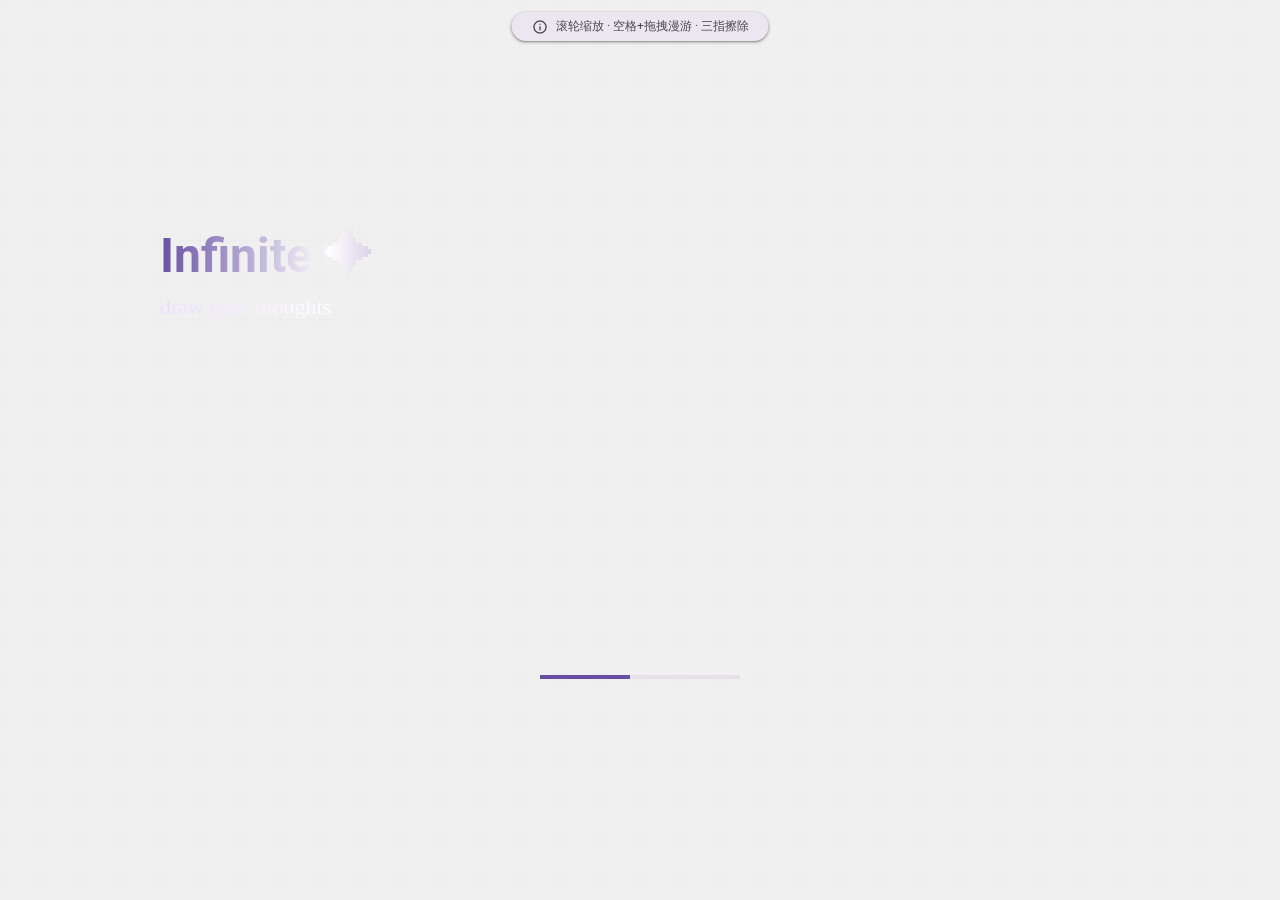
<file: miwb/4.7.0/index.html>
<!DOCTYPE html>
<html lang="zh-CN">
<head>
<meta charset="UTF-8">
<meta name="viewport" content="width=device-width, initial-scale=1.0, maximum-scale=1.0, user-scalable=no">
<title>无限白板 · draw your thoughts</title>
<link rel="icon" type="image/png" href="../favicon.png">
<link href="../cust-linear-progress.css" rel="stylesheet">
<link href="https://fonts.googleapis.com/css2?family=Roboto:wght@400;500;700&display=swap" rel="stylesheet">
<link href="https://fonts.googleapis.com/icon?family=Material+Symbols+Outlined" rel="stylesheet">
<script type="importmap" crossorigin="same-origin">
{"imports":{"@material/web/":"https://esm.run/@material/web/","@material/material-color-utilities":"https://esm.run/@material/material-color-utilities"}}
</script>
<script type="module">
import '@material/web/all.js';
import {styles as typescaleStyles} from '@material/web/typography/md-typescale-styles.js';
import {argbFromHex,hexFromArgb,themeFromSourceColor} from '@material/material-color-utilities';
document.adoptedStyleSheets.push(typescaleStyles.styleSheet);
window._mcu={argbFromHex,hexFromArgb,themeFromSourceColor};
window.dispatchEvent(new Event('mcu-ready'));
</script>
<style>
/* ===== MD3 Color Tokens ===== */

:root {
  --md-sys-color-primary: #6750a4;
  --md-sys-color-on-primary: #fff;
  --md-sys-color-primary-container: #eaddff;
  --md-sys-color-on-primary-container: #21005d;
  --md-sys-color-surface: #fef7ff;
  --md-sys-color-on-surface: #1d1b20;
  --md-sys-color-on-surface-variant: #49454f;
  --md-sys-color-surface-container: #ece6f0;
  --md-sys-color-surface-container-high: #e6e0e9;
  --md-sys-color-surface-container-highest: #e0dae4;
  --md-sys-color-outline: #79747e;
  --md-sys-color-outline-variant: #cac4d0;
  --md-sys-color-inverse-surface: #322f35;
  --md-sys-color-inverse-on-surface: #f5eff7;
  --md-sys-shape-corner-small: 8px;
  --md-sys-shape-corner-medium: 12px;
  --md-sys-shape-corner-large: 16px;
  --md-sys-shape-corner-full: 9999px;
}

/* ===== Base ===== */
* { scrollbar-width: none; -ms-overflow-style: none; }
*::-webkit-scrollbar { display: none; }
body { overflow: hidden; font-family: 'Roboto', sans-serif; background: var(--md-sys-color-surface); touch-action: none; user-select: none; margin: 0; }
::selection { background: var(--md-sys-color-primary); color: var(--md-sys-color-on-primary); }
canvas { position: fixed; top: 0; left: 0; width: 100%; height: 100%; touch-action: none; }
#bgC { z-index: 0; } #drC { z-index: 1; }
.theme-fade { position: fixed; inset: 0; z-index: 1; pointer-events: none; opacity: 0; }



/* ===== Material Symbols ===== */
.material-symbols-outlined {
  font-variation-settings: 'FILL' 0, 'wght' 400, 'GRAD' 0, 'opsz' 24;
  font-size: 22px; user-select: none; pointer-events: none;
}

/* ===== md-icon-button sizing ===== */
.toolbar md-icon-button {
  width: 40px; height: 40px;
  transition: none;
  border-radius: var(--md-sys-shape-corner-full);
}
.toolbar md-icon-button md-icon {
  color: var(--md-sys-color-on-surface-variant);
}
.toolbar md-icon-button.active {
  background: var(--md-sys-color-primary-container);
  transition: none;
}
.toolbar md-icon-button.active md-icon {
  color: var(--md-sys-color-on-primary-container);
}
.zoom-bar md-icon-button { --md-icon-button-icon-size: 20px; width: 32px; height: 32px; }
md-icon { font-family: 'Material Symbols Outlined'; }

/* ===== Toolbar ===== */
.toolbar {
  position: fixed; bottom: 16px; left: 50%; transform: translateX(-50%);
  width: fit-content; display: flex; align-items: center;
  background: var(--md-sys-color-surface-container);
  padding: 4px 6px; border-radius: var(--md-sys-shape-corner-full);
  box-shadow: 0 1px 3px 1px rgba(0,0,0,.15), 0 1px 2px rgba(0,0,0,.3);
  z-index: 1; visibility: hidden; transition: box-shadow .2s ease;
}
.toolbar .sep, .pos-bar .sep { width: 1px; height: 24px; background: var(--md-sys-color-outline-variant); margin: 0 2px; flex-shrink: 0; opacity: .4; }
.toolbar.pressed { box-shadow: 0 3px 8px 2px rgba(0,0,0,.16), 0 1px 3px rgba(0,0,0,.22); cursor: grabbing; }
.toolbar .handle { width: 20px; height: 40px; display: flex; align-items: center; justify-content: center; flex-shrink: 0; cursor: grab; touch-action: none; border-radius: var(--md-sys-shape-corner-small); }
.toolbar .handle .material-symbols-outlined { font-size: 14px; color: var(--md-sys-color-outline); opacity: .5; }

/* ===== Quick color buttons ===== */
.quick-color-btn {
  width: 40px; height: 40px; border-radius: var(--md-sys-shape-corner-full);
  cursor: pointer; display: flex; align-items: center; justify-content: center;
  transition: background .15s, box-shadow .15s; border: none; flex-shrink: 0;
  background: transparent; position: relative;
}
.quick-color-btn:hover { background: color-mix(in srgb, var(--md-sys-color-on-surface) 8%, transparent); }
.quick-color-btn:active { background: color-mix(in srgb, var(--md-sys-color-on-surface) 12%, transparent); }
.quick-color-btn.active { background: var(--md-sys-color-primary-container); }
.quick-circle {
  width: 18px; height: 18px; border-radius: 50%; pointer-events: none;
  box-shadow: 0 1px 3px rgba(0,0,0,.2);
}

/* ===== Pen color indicator ===== */
.pen-wrap { position: relative; display: flex; }
.pen-wrap::after {
  content: ''; position: absolute; bottom: 4px; left: 50%; transform: translateX(-50%);
  width: 14px; height: 3px; border-radius: 2px;
  background: var(--pen-col, #1f1f1f); z-index: 1; transition: background .2s;
}

/* ===== Menu ===== */
.menu-overlay { position: fixed; inset: 0; z-index: 1; display: none; pointer-events: none; }
.menu-overlay.open { display: block; pointer-events: auto; }
.color-menu {
  position: fixed; z-index: 1; display: none; width: 260px;
  background: var(--md-sys-color-surface-container);
  border-radius: var(--md-sys-shape-corner-large);
  box-shadow: 0 4px 8px 3px rgba(0,0,0,.15), 0 1px 3px rgba(0,0,0,.3);
  overflow: hidden; transform-origin: bottom center; padding: 4px 0;
}
.color-menu.open { display: block; animation: menu-in .2s cubic-bezier(.2,0,0,1); }
.color-menu.closing { display: block; animation: menu-out .15s cubic-bezier(.4,0,1,1) forwards; }
@keyframes menu-in { from { opacity: 0; transform: scale(.92) translateY(8px); } to { opacity: 1; } }
@keyframes menu-out { from { opacity: 1; } to { opacity: 0; transform: scale(.92) translateY(8px); } }
.menu-title { font-size: 10px; font-weight: 500; letter-spacing: .5px; color: var(--md-sys-color-on-surface-variant); padding: 8px 12px 4px; text-transform: uppercase; }
.color-grid { display: grid; grid-template-columns: repeat(7, 1fr); grid-template-rows: repeat(7, 1fr); gap: 4px; padding: 6px 10px 8px; }
.color-dot { width: 24px; height: 24px; border-radius: 50%; border: 2px solid transparent; cursor: pointer; transition: transform .15s, border-color .15s, box-shadow .15s; justify-self: center; box-sizing: border-box; }
.color-dot:hover { transform: scale(1.15); box-shadow: 0 1px 4px rgba(0,0,0,.2); }
.color-dot:active { transform: scale(.9); }
.color-dot.active { border-color: var(--md-sys-color-primary); transform: scale(1.1); box-shadow: 0 0 0 2px var(--md-sys-color-primary-container); }
.color-dot.white { box-shadow: inset 0 0 0 1.5px var(--md-sys-color-outline-variant); }
.custom-row { display: grid; grid-template-columns: 1fr 1fr; gap: 0; border-top: 1px solid var(--md-sys-color-outline-variant); }
.custom-col { display: flex; flex-direction: column; gap: 2px; padding: 10px 12px 8px; cursor: pointer; position: relative; overflow: hidden; }
.custom-col + .custom-col { border-left: 1px solid var(--md-sys-color-outline-variant); }
.custom-col input[type="color"] { width: 1px; height: 1px; border: none; padding: 0; position: absolute; opacity: 0; bottom: 0; left: 0; pointer-events: none; }
.custom-col label { font-size: 13px; color: var(--md-sys-color-on-surface); cursor: pointer; font-weight: 500; line-height: 1.2; }
.custom-col .hex { font-size: 11px; color: var(--md-sys-color-on-surface-variant); font-family: 'Roboto Mono', monospace; line-height: 1.2; }
.color-line { height: 2.5px; border-radius: 1.25px; width: 100%; transition: background .2s; position: absolute; bottom: 0; left: 0; }
.size-row { display: flex; align-items: center; gap: 8px; padding: 6px 12px 10px; border-top: 1px solid var(--md-sys-color-outline-variant); }
.size-row md-slider { flex: 1; min-width: 0; }
.size-preview { width: 28px; height: 28px; display: flex; align-items: center; justify-content: center; flex-shrink: 0; }
.size-dot { border-radius: 50%; background: var(--md-sys-color-on-surface); transition: width .1s, height .1s; }
.size-val { font-size: 13px; min-width: 24px; text-align: center; font-weight: 500; color: var(--md-sys-color-on-surface); flex-shrink: 0; }

/* ===== Zoom bar ===== */
.zoom-bar { position: fixed; bottom: 16px; right: 16px; display: flex; align-items: center; background: var(--md-sys-color-surface-container); padding: 2px 6px; border-radius: var(--md-sys-shape-corner-full); box-shadow: 0 1px 3px 1px rgba(0,0,0,.15), 0 1px 2px rgba(0,0,0,.3); z-index: 1; visibility: hidden; }
.zoom-label { font-size: 12px; color: var(--md-sys-color-on-surface-variant); min-width: 48px; text-align: center; cursor: pointer; font-weight: 500; padding: 4px 0; border-radius: var(--md-sys-shape-corner-small); }
.zoom-label:hover { background: rgba(0,0,0,.06); }
[data-theme="dark"] .zoom-label:hover { background: rgba(255,255,255,.06); }

/* ===== Position Bar ===== */
.pos-bar { position: fixed; bottom: 16px; right: 180px; display: none; align-items: center; background: var(--md-sys-color-surface-container); padding: 2px 6px; border-radius: var(--md-sys-shape-corner-full); box-shadow: 0 1px 3px 1px rgba(0,0,0,.15), 0 1px 2px rgba(0,0,0,.3); z-index: 1; gap: 0; }
.pos-bar.open { display: flex; }
.pos-bar md-icon-button { --md-icon-button-icon-size: 20px; width: 32px; height: 32px; flex-shrink: 0; }
.pos-label { font-size: 12px; color: var(--md-sys-color-on-surface-variant); min-width: 40px; text-align: center; cursor: pointer; font-weight: 500; padding: 6px 4px; border-radius: var(--md-sys-shape-corner-small); user-select: none; }
.pos-label:hover { background: rgba(0,0,0,.06); }
[data-theme="dark"] .pos-label:hover { background: rgba(255,255,255,.06); }
.pos-actions { position: fixed; z-index: 1; display: none; gap: 2px; background: var(--md-sys-color-surface-container); border-radius: var(--md-sys-shape-corner-full); box-shadow: 0 1px 3px 1px rgba(0,0,0,.15), 0 1px 2px rgba(0,0,0,.3); padding: 2px 4px; opacity: 0; transition: opacity .2s; pointer-events: none; }
.pos-actions.open { display: flex; opacity: 1; pointer-events: auto; }
.pos-actions.closing { display: flex; opacity: 0; pointer-events: none; transition: opacity .15s; }
.pos-actions md-icon-button { --md-icon-button-icon-size: 20px; width: 32px; height: 32px; }
.pos-list-panel { position: fixed; z-index: 1; display: none; min-width: 200px; max-height: 260px; background: var(--md-sys-color-surface-container); border-radius: var(--md-sys-shape-corner-large); box-shadow: 0 4px 8px 3px rgba(0,0,0,.15), 0 1px 3px rgba(0,0,0,.3); overflow: hidden; opacity: 0; transition: opacity .2s; pointer-events: none; }
.pos-list-panel.open { display: block; opacity: 1; pointer-events: auto; }
.pos-list-panel.closing { display: block; opacity: 0; pointer-events: none; transition: opacity .15s; }
.pos-list-scroll { max-height: 220px; overflow-y: auto; scrollbar-width: none; }
.pos-list-scroll::-webkit-scrollbar { display: none; }
#posList md-list-item { --md-list-item-label-text-size: 13px; min-height: 40px; cursor: pointer; }
#posList md-list-item[selected] { background: var(--md-sys-color-primary-container); }

/* ===== Coordinates ===== */
.coords { position: fixed; bottom: 16px; left: 16px; font-size: 11px; color: var(--md-sys-color-on-surface-variant); z-index: 1; font-variant-numeric: tabular-nums; background: var(--md-sys-color-surface-container); padding: 4px 12px; border-radius: var(--md-sys-shape-corner-full); font-family: 'Roboto Mono', monospace; visibility: hidden; box-shadow: 0 1px 3px 1px rgba(0,0,0,.15), 0 1px 2px rgba(0,0,0,.3); }

/* ===== Toast ===== */
.toast { position: fixed; bottom: 80px; left: 50%; transform: translateX(-50%) translateY(20px); background: var(--md-sys-color-inverse-surface); color: var(--md-sys-color-inverse-on-surface); padding: 12px 24px; border-radius: var(--md-sys-shape-corner-small); font-size: 14px; z-index: 1; opacity: 0; transition: all .25s cubic-bezier(.2,0,0,1); pointer-events: none; }
.toast.show { opacity: 1; transform: translateX(-50%) translateY(0); }

/* ===== Hint ===== */
.hint { position: fixed; top: 12px; left: 50%; transform: translateX(-50%); font-size: 12px; color: var(--md-sys-color-on-surface-variant); background: var(--md-sys-color-surface-container); padding: 6px 20px; border-radius: var(--md-sys-shape-corner-full); box-shadow: 0 1px 3px 1px rgba(0,0,0,.15), 0 1px 2px rgba(0,0,0,.3); z-index: 1; pointer-events: none; transition: opacity 1s; display: flex; align-items: center; gap: 8px; }
.hint .material-symbols-outlined { font-size: 16px; }

/* ===== Eraser cursor ===== */
.eraser-cursor { position: fixed; border-radius: 50%; border: 2px solid var(--md-sys-color-primary); pointer-events: none; z-index: 1; display: none; transform: translate(-50%,-50%); background: rgba(11,87,208,.08); }
[data-theme="dark"] .eraser-cursor { background: rgba(168,199,250,.1); }
#fi { display: none; }

/* ===== Settings ===== */
.settings-overlay { position: fixed; inset: 0; z-index: 1; display: none; }
.settings-overlay.open { display: block; }
.settings-panel {
  position: fixed; z-index: 1;
  display: none; min-width: 280px; max-width: 340px;
  max-height: min(420px, calc(100vh - 16px));
  flex-direction: column;
  background: var(--md-sys-color-surface-container);
  border-radius: var(--md-sys-shape-corner-large);
  box-shadow: 0 4px 8px 3px rgba(0,0,0,.15), 0 1px 3px rgba(0,0,0,.3);
  overflow: hidden; animation: panel-in .2s cubic-bezier(.2,0,0,1);
}
.settings-panel.open { display: flex; }
.settings-panel.closing { display: flex; animation: panel-out .15s cubic-bezier(.4,0,1,1) forwards; }
.settings-header { flex-shrink: 0; }
.settings-scroll { flex: 1; overflow-y: auto; overflow-x: hidden; min-height: 0; }

@keyframes panel-in { from { opacity: 0; transform: translateY(8px); } to { opacity: 1; transform: translateY(0); } }
@keyframes panel-out { from { opacity: 1; transform: translateY(0); } to { opacity: 0; transform: translateY(8px); } }
.settings-title { font-size: 14px; font-weight: 500; color: var(--md-sys-color-on-surface); padding: 16px 16px 8px; }
.settings-item { display: flex; align-items: center; justify-content: space-between; padding: 12px 16px; cursor: pointer; transition: background .15s; position: relative; overflow: hidden; }
.settings-item:hover { background: color-mix(in srgb, var(--md-sys-color-on-surface) 8%, transparent); }
.settings-item-label { font-size: 14px; color: var(--md-sys-color-on-surface); }
.settings-item-desc { font-size: 12px; color: var(--md-sys-color-on-surface-variant); margin-top: 2px; }
.color-indicator { width: 28px; height: 28px; border-radius: 50%; border: 2px solid var(--md-sys-color-outline-variant); cursor: pointer; transition: transform .15s; }
.color-indicator:hover { transform: scale(1.15); }

#themeColorInput { position: fixed; width: 0; height: 0; padding: 0; border: none; opacity: 0; }

/* ===== Author banner ===== */
.author-banner {
  position: relative; display: flex; align-items: center; gap: 12px;
  padding: 14px 16px; overflow: hidden;
  border-bottom: 1px solid var(--md-sys-color-outline-variant);
}
.author-banner::before {
  content: ''; position: absolute; inset: 0;
  background: linear-gradient(to left, var(--md-sys-color-surface-container) 0%, transparent 60%);
  z-index: 1;
}
.author-bg {
  position: absolute; right: 0; top: 0; bottom: 0; width: 55%;
  background: url('../photo.png') right center / cover no-repeat;
  mask-image: linear-gradient(to left, rgba(0,0,0,1) 30%, transparent 100%);
  -webkit-mask-image: linear-gradient(to left, rgba(0,0,0,1) 30%, transparent 100%);
}
.author-text {
  position: relative; z-index: 1; display: flex; flex-direction: column; gap: 2px;
}
.author-name { font-size: 14px; font-weight: 500; color: var(--md-sys-color-on-surface); }
.author-sub { font-size: 12px; color: var(--md-sys-color-on-surface-variant); }

/* ===== Default color buttons ===== */
.default-color-row {
  display: flex; gap: 8px; margin-top: 8px;
}
.default-color-row md-filled-button {
  --md-filled-button-container-shape: var(--md-sys-shape-corner-full);
  width: 36px; height: 36px; min-height: 36px; padding: 0;
  --md-filled-button-container-padding: 0;
  border: 2px solid transparent;
  transition: border-color .15s, box-shadow .15s;
}
.default-color-row md-filled-button.active {
  border-color: var(--md-sys-color-primary);
  box-shadow: 0 0 0 2px var(--md-sys-color-primary-container);
}
.default-color-row md-filled-button .btn-dot {
  width: 20px; height: 20px; border-radius: 50%; pointer-events: none;
}
.default-color-row md-filled-button[data-val="theme"] {
  --md-filled-button-container-color: var(--md-sys-color-primary);
}
.default-color-row md-filled-button[data-val="#000000"] {
  --md-filled-button-container-color: #000000;
}
.default-color-row md-filled-button[data-val="#ffffff"] {
  --md-filled-button-container-color: #ffffff;
  --md-filled-button-label-text-color: #000;
}
.default-color-row md-filled-button[data-val="custom"] {
  --md-filled-button-container-color: var(--md-sys-color-surface-container-high);
  background: conic-gradient(red, yellow, lime, aqua, blue, magenta, red) !important;
}

/* ===== Changelog ===== */
.cl-version + .cl-version { margin-top: 16px; padding-top: 16px; border-top: 1px solid var(--md-sys-color-outline-variant); }
.cl-header { display: flex; align-items: center; gap: 10px; margin-bottom: 8px; }
.cl-tag { font-size: 13px; font-weight: 500; color: var(--md-sys-color-on-primary-container); background: var(--md-sys-color-primary-container); padding: 2px 10px; border-radius: var(--md-sys-shape-corner-full); }
.cl-date { font-size: 12px; color: var(--md-sys-color-on-surface-variant); }
.cl-list { margin: 0; padding-left: 20px; }
.cl-list li { font-size: 13px; color: var(--md-sys-color-on-surface); line-height: 1.8; }
#dlgChangelog [slot="content"] { min-width: 280px; scrollbar-width: none; }
#dlgChangelog [slot="content"]::-webkit-scrollbar { display: none; }

#dlgCursor label { display: flex; align-items: center; gap: 12px; padding: 8px 0; cursor: pointer; font-size: 14px; color: var(--md-sys-color-on-surface); }
#dlgCursor [slot="content"] { min-width: 260px; }


</style>
</head>
<body data-theme="light">

<canvas id="bgC"></canvas>
<canvas id="bgC2" style="position:fixed;top:0;left:0;width:100%;height:100%;z-index:0;opacity:0;pointer-events:none"></canvas>
<canvas id="drC"></canvas>
<div class="theme-fade" id="fade"></div>
<div class="eraser-cursor" id="ec"></div>

<div id="loaderText" style="position:fixed;top:25vh;left:12.5vw;z-index:100;pointer-events:none;opacity:1;transition:opacity .4s;font-family:'Roboto',sans-serif;font-weight:700;line-height:1.3"><div class="skeleton-text" style="font-size:48px;color:var(--md-sys-color-primary,#6750a4);-webkit-background-clip:text;background-clip:text;background-image:linear-gradient(90deg,var(--md-sys-color-primary,#6750a4) 0%,rgba(255,255,255,0.9) 40%,var(--md-sys-color-primary,#6750a4) 80%);background-size:200% 100%;animation:shimmer 1.6s ease-in-out infinite;color:transparent">Infinite ✦</div><div class="skeleton-text" style="font-size:22px;font-weight:400;font-family:'Brush Script MT','Apple Chancery','Segoe Script',cursive;color:var(--md-sys-color-primary-container,#eaddff);margin-top:6px;-webkit-background-clip:text;background-clip:text;background-image:linear-gradient(90deg,var(--md-sys-color-primary-container,#eaddff) 0%,rgba(255,255,255,0.9) 40%,var(--md-sys-color-primary-container,#eaddff) 80%);background-size:200% 100%;animation:shimmer 1.6s ease-in-out .2s infinite;color:transparent">draw your thoughts</div></div><style>@keyframes shimmer{0%{background-position:200% 0}100%{background-position:-200% 0}}
.skeleton-text{-webkit-text-fill-color:transparent}</style>
<div id="loader" class="cust-linear-progress primary indeterminate" style="position:fixed;top:75vh;left:50%;transform:translateX(-50%);min-width:200px;z-index:100;opacity:1;transition:opacity .4s">
 <div class="progress">
 <div class="inactive-track"></div>
 <div class="bar primary-bar"><div class="bar-inner"></div></div>
 <div class="bar secondary-bar"><div class="bar-inner"></div></div>
 </div>
</div>

<!-- ===== Toolbar ===== -->
<div class="toolbar" id="tb">
  <div class="handle" id="handleL"><span class="material-symbols-outlined">drag_indicator</span></div>
  <div class="pen-wrap" id="penWrap"><md-icon-button id="btnPen" title="画笔 (B)"><md-icon>edit</md-icon></md-icon-button></div>
  <md-icon-button id="btnEraser" title="橡皮 (E)"><md-icon>ink_eraser</md-icon></md-icon-button>
  <div class="sep"></div>
  <div class="quick-color-btn" data-color="#B3261E" title="#B3261E (右键选取颜色)"><div class="quick-circle" style="background:#B3261E"></div></div>
  <div class="quick-color-btn" data-color="#386A20" title="#386A20 (右键选取颜色)"><div class="quick-circle" style="background:#386A20"></div></div>
  <div class="quick-color-btn" data-color="#0B57D0" title="#0B57D0 (右键选取颜色)"><div class="quick-circle" style="background:#0B57D0"></div></div>
  <div class="sep"></div>
  <md-icon-button id="btnPan" title="漫游 (H)"><md-icon>pan_tool</md-icon></md-icon-button>
  <div class="sep"></div>
  <md-icon-button id="btnUndo" title="撤销 (Ctrl+Z)"><md-icon>undo</md-icon></md-icon-button>
  <md-icon-button id="btnRedo" title="重做 (Ctrl+Y)"><md-icon>redo</md-icon></md-icon-button>
  <div class="sep"></div>
  <md-icon-button id="btnDark" title="深浅模式"><md-icon id="darkIcon">dark_mode</md-icon></md-icon-button>
  <div class="sep"></div>
  <md-icon-button id="btnSave" title="保存 (Ctrl+S)"><md-icon>save</md-icon></md-icon-button>
  <md-icon-button id="btnOpen" title="打开 (Ctrl+O)"><md-icon>folder_open</md-icon></md-icon-button>
  <div class="sep"></div>
  <md-icon-button id="btnClear" title="清空"><md-icon>delete</md-icon></md-icon-button>
  <md-icon-button id="btnSettings" title="设置"><md-icon>settings</md-icon></md-icon-button>
  <div class="handle" id="handleR"><span class="material-symbols-outlined">drag_indicator</span></div>
</div>

<!-- ===== Color Menu ===== -->
<div class="menu-overlay" id="menuOverlay"></div>
<div class="color-menu" id="menu">
  <div class="menu-title">调色板</div>
  <div class="color-grid" id="cg"></div>
  <div class="custom-row">
    <div class="custom-col" id="customCol">
      <md-ripple></md-ripple>
      <input type="color" id="cp" value="#6750A4">
      <label>自定义颜色</label>
      <span class="hex" id="ch">#6750A4</span>
      <div class="color-line" id="customLine" style="background:#6750A4"></div>
    </div>
    <div class="custom-col" id="themeCol">
      <md-ripple></md-ripple>
      <label>主题颜色</label>
      <span class="hex" id="themeHex">#6750A4</span>
      <div class="color-line" id="menuThemeDot" style="background:#6750A4"></div>
    </div>
  </div>
  <div class="menu-title">画笔粗细</div>
  <div class="size-row">
    <div class="size-preview"><div class="size-dot" id="sd"></div></div>
    <md-slider id="sl" min="1" max="60" value="3" labeled></md-slider>
    <span class="size-val" id="sn">3</span>
  </div>
</div>

<!-- ===== Zoom ===== -->
<div class="zoom-bar">
  <md-icon-button id="zO" title="缩小"><md-icon>remove</md-icon></md-icon-button>
  <span class="zoom-label" id="zl">100%</span>
  <md-icon-button id="zI" title="放大"><md-icon>add</md-icon></md-icon-button>
</div>

<div class="pos-bar" id="posBar">
  <md-icon-button id="posPrev" title="上一个定位"><md-icon>chevron_left</md-icon></md-icon-button>
  <span class="pos-label" id="posLabel" title="点击选择定位点">0 / 0</span>
  <md-icon-button id="posNext" title="下一个定位"><md-icon>chevron_right</md-icon></md-icon-button>
</div>
<div class="pos-actions" id="posActions">
  <md-icon-button id="posAdd" title="添加当前位置"><md-icon>add</md-icon></md-icon-button>
  <md-icon-button id="posDel" title="删除当前定位点"><md-icon>remove</md-icon></md-icon-button>
</div>
<div class="pos-list-panel" id="posListPanel">
  <md-list id="posList">
    <div class="pos-list-scroll" id="posListScroll"></div>
  </md-list>
</div>

<div class="coords" id="cd">0, 0</div>

<!-- ===== Settings ===== -->
<div class="settings-overlay" id="settingsOverlay"></div>
<div class="settings-panel" id="settingsPanel">
  <div class="settings-header">
    <div class="settings-title" style="display:flex;align-items:baseline;justify-content:space-between">设置<span style="font-size:10px;font-weight:400;color:var(--md-sys-color-on-surface-variant);margin-left:4px">v4.7.0</span><md-icon-button id="btnFullscreen" title="全屏" style="width:32px;height:32px;--md-icon-button-icon-size:18px;margin-left:auto"><md-icon>fullscreen</md-icon></md-icon-button></div>
    <div class="author-banner">
    <md-ripple></md-ripple>
    <div class="author-bg"></div>
    <div class="author-text">
      <div class="author-name">Made with ❤️ by 萌萌</div>
      <div class="author-sub">无限白板 · Material Design 3</div>
    </div>
  </div>
  </div>
  <div class="settings-scroll">
  <div class="settings-item" id="settingColor">
    <md-ripple></md-ripple>
    <div>
      <div class="settings-item-label">主题颜色</div>
      <div class="settings-item-desc">更改界面主色调</div>
    </div>
    <div class="color-indicator" id="themeColorCircle"></div>
  </div>
  <div class="settings-item" id="settingDark">
    <md-ripple></md-ripple>
    <div class="settings-item-label">跟随系统深浅色</div>
    <md-switch id="darkToggle"></md-switch>
  </div>
  <div class="settings-item" style="flex-direction:column;align-items:stretch">
    <md-ripple></md-ripple>
    <div class="settings-item-label">默认绘制颜色</div>
    <div class="settings-item-desc">新建画布时的默认画笔颜色</div>
    <div class="default-color-row" id="defaultColorRow">
      <md-filled-button data-val="theme" title="主题色"></md-filled-button>
      <md-filled-button data-val="#000000" title="黑"></md-filled-button>
      <md-filled-button data-val="#ffffff" title="白"></md-filled-button>
      <md-filled-button data-val="custom" title="自定义" id="btnDefaultCustom"></md-filled-button>
    </div>
  </div>
  <div class="settings-item" id="settingGrid" style="flex-direction:column;align-items:stretch;gap:8px">
    <md-ripple></md-ripple>
    <div class="settings-item-label">画布网格线</div>
    <md-filled-text-field id="gridInput" label="网格深浅" type="number" value="5" min="0" max="100" suffix-text="%" style="width:100%"></md-filled-text-field>
  </div>
  <div class="settings-item" id="settingMore">
    <md-ripple></md-ripple>
    <div>
      <div class="settings-item-label">更多设置</div>
      <div class="settings-item-desc">高级选项与个性化配置</div>
    </div>
    <span class="material-symbols-outlined" style="font-size:20px;color:var(--md-sys-color-on-surface-variant)">tune</span>
  </div>
  <div class="settings-item" id="settingLab">
    <md-ripple></md-ripple>
    <div>
      <div class="settings-item-label">实验室</div>
      <div class="settings-item-desc">体验正在探索的功能</div>
    </div>
    <span class="material-symbols-outlined" style="font-size:20px;color:var(--md-sys-color-on-surface-variant)">science</span>
  </div>
  <md-menu id="labMenu" anchor="settingLab" positioning="popover">
    <md-menu-item id="labCursorItem">
      <div slot="headline">设置绘制光标</div>
      <md-icon slot="end">draw</md-icon>
    </md-menu-item>
    <md-menu-item id="labPosItem">
      <div slot="headline">绘制内容定位</div>
      <md-icon slot="end">my_location</md-icon>
    </md-menu-item>
    <md-menu-item id="labExploreItem">
      <div slot="headline">探索中...</div>
      <md-icon slot="end">hourglass_empty</md-icon>
    </md-menu-item>
  </md-menu>
  <div class="settings-item" id="settingChangelog">
    <md-ripple></md-ripple>
    <div>
      <div class="settings-item-label">版本更新记录</div>
      <div class="settings-item-desc">查看历史版本变更</div>
    </div>
    <span class="material-symbols-outlined" style="font-size:20px;color:var(--md-sys-color-on-surface-variant)">history</span>
  </div>
  </div>
</div>
<input type="color" id="themeColorInput">

<div class="hint" id="hb"><span class="material-symbols-outlined">info</span> 滚轮缩放 · 空格+拖拽漫游 · 三指擦除</div>
<div class="toast" id="toast"></div>

<md-dialog id="dlgChangelog">
  <div slot="headline">版本更新记录</div>
  <div slot="content" id="changelogContent"></div>
  <div slot="actions">
    <md-filled-button id="changelogClose">关闭</md-filled-button>
  </div>
</md-dialog>

<md-dialog id="dlgCursor">
  <div slot="headline">绘制时的cursor样式</div>
  <form id="cursorForm" slot="content" method="dialog">
    <label>
      <md-radio name="cursor" value="crosshair" aria-label="crosshair" touch-target="wrapper" checked></md-radio>
      <span aria-hidden="true">crosshair - 十字</span>
    </label>
    <label>
      <md-radio name="cursor" value="material" aria-label="material" touch-target="wrapper"></md-radio>
      <span aria-hidden="true">material edit - 跟随主题</span>
    </label>
  </form>
  <div slot="actions">
    <md-text-button id="cursorCancel">取消</md-text-button>
    <md-filled-button id="cursorOk" autofocus>确定</md-filled-button>
  </div>
</md-dialog>

<md-dialog id="dlgPos">
  <div slot="headline">绘制内容定位</div>
  <form id="posForm" slot="content" method="dialog">
    <label>
      <md-radio name="posMode" value="off" aria-label="off" touch-target="wrapper" checked></md-radio>
      <span aria-hidden="true">不用了 — Create my ideas infinitely</span>
    </label>
    <label>
      <md-radio name="posMode" value="on" aria-label="on" touch-target="wrapper"></md-radio>
      <span aria-hidden="true">体验 — Quickly continue my inspiration</span>
    </label>
  </form>
  <div slot="actions">
    <md-text-button id="posCancel">取消</md-text-button>
    <md-filled-button id="posOk" autofocus>确定</md-filled-button>
  </div>
</md-dialog>

<md-dialog id="dlg" type="alert">
  <div slot="headline">清空画布</div>
  <div slot="content">所有笔画将被清除，此操作无法撤销。</div>
  <div slot="actions">
    <md-text-button id="dlgCancel">取消</md-text-button>
    <md-filled-button id="dlgOk">清空</md-filled-button>
  </div>
</md-dialog>

<input type="file" id="fi" accept=".wbjson,.json">

<script>
'use strict';
const $ = id => document.getElementById(id);

/* ===== DOM ===== */
const bgC = $('bgC'), drC = $('drC');
const bgX = bgC.getContext('2d'), drX = drC.getContext('2d');
const tb = $('tb'), ec = $('ec'), menu = $('menu'), penWrap = $('penWrap');

/* ===== State ===== */
let tool = 'pen', col = '#6750A4', lw = 3, gridAlpha = 5;
const ERASER_R = 4; // eraser radius — matches center-line touch
let bg = '#f0f0f0', bgm = 'light', sc = 1, ox = 0, oy = 0;
let hist = [], redoStk = [], cur = null;
let drawing = false, panning = false, spaceH = false, erasing = false;
let mx0 = 0, my0 = 0, eraserX = 0, eraserY = 0;
const CURSORS = { pen: 'crosshair', eraser: 'none', pan: 'grab' };
function updateCursor() {
  if(!panning&&tool==='pen'&&drawCursorMode==='material'){syncCursor();return}
  drC.style.cursor = panning ? 'grabbing' : (CURSORS[tool] || 'crosshair');
}
function s2w(sx, sy) { return { x: (sx - ox) / sc, y: (sy - oy) / sc }; }

/* ===== Resize ===== */
function resize() { bgC.width = innerWidth; bgC.height = innerHeight; $('bgC2').width = innerWidth; $('bgC2').height = innerHeight; drC.width = innerWidth; drC.height = innerHeight; drawBg(); drawAll(); }
addEventListener('resize', resize);

/* ===== Background ===== */
function drawBg() {
  const c = bgX; c.setTransform(1,0,0,1,0,0); c.clearRect(0,0,bgC.width,bgC.height);
  c.fillStyle = bg; c.fillRect(0,0,bgC.width,bgC.height);
  const g=40; c.strokeStyle = bgm==='dark'?`rgba(255,255,255,${gridAlpha/100})`:`rgba(0,0,0,${gridAlpha/100})`; c.lineWidth=.5;
  const sx=ox%(g*sc),sy=oy%(g*sc),st=g*sc;
  c.beginPath();
  for(let x=sx;x<bgC.width;x+=st){c.moveTo(x,0);c.lineTo(x,bgC.height)}
  for(let y=sy;y<bgC.height;y+=st){c.moveTo(0,y);c.lineTo(bgC.width,y)}
  c.stroke();
}

/* ===== Draw ===== */
function drawAll(){const c=drX;c.setTransform(1,0,0,1,0,0);c.clearRect(0,0,drC.width,drC.height);c.setTransform(sc,0,0,sc,ox,oy);for(const s of hist)drawS(c,s);if(cur)drawS(c,cur)}
function drawS(c,s){if(!s.pts||!s.pts.length)return;c.save();c.lineCap='round';c.lineJoin='round';c.lineWidth=s.lw;if(s.era){c.globalCompositeOperation='destination-out';c.strokeStyle='rgba(0,0,0,1)';c.fillStyle='rgba(0,0,0,1)'}else{c.globalCompositeOperation='source-over';c.strokeStyle=s.col;c.fillStyle=s.col}const p=s.pts;if(p.length===1){c.beginPath();c.arc(p[0].x,p[0].y,s.lw/2,0,Math.PI*2);c.fill()}else{c.beginPath();c.moveTo(p[0].x,p[0].y);for(let i=1;i<p.length-1;i++)c.quadraticCurveTo(p[i].x,p[i].y,(p[i].x+p[i+1].x)/2,(p[i].y+p[i+1].y)/2);c.lineTo(p[p.length-1].x,p[p.length-1].y);c.stroke()}c.restore()}

/* ===== Erase ===== */
let _batchErase=false,_eraseDirty=false;
function _ptSegDist2(px,py,ax,ay,bx,by){const dx=bx-ax,dy=by-ay,len2=dx*dx+dy*dy;if(len2===0)return(px-ax)**2+(py-ay)**2;let t=((px-ax)*dx+(py-ay)*dy)/len2;t=Math.max(0,Math.min(1,t));const cx=ax+t*dx,cy=ay+t*dy;return(px-cx)**2+(py-cy)**2}
function eraseAt(wx,wy){const r=ERASER_R,r2=r*r;let ch=false;for(let i=hist.length-1;i>=0;i--){if(hist[i].era)continue;const pts=hist[i].pts;if(!pts)continue;let hit=false;for(const p of pts){if((p.x-wx)**2+(p.y-wy)**2<r2){hit=true;break}}if(!hit){for(let j=1;j<pts.length;j++){if(_ptSegDist2(wx,wy,pts[j-1].x,pts[j-1].y,pts[j].x,pts[j].y)<r2){hit=true;break}}}if(hit){hist.splice(i,1);ch=true}}if(ch){if(_batchErase){_eraseDirty=true}else{redoStk.length=0;drawAll()}}}
function eraseAlong(fx,fy,tx,ty){const dx=tx-fx,dy=ty-fy,dist=Math.hypot(dx,dy),step=Math.max(ERASER_R/2,2),steps=Math.max(1,Math.ceil(dist/step));_batchErase=true;for(let i=0;i<=steps;i++){const t=i/steps;eraseAt(fx+dx*t,fy+dy*t)}_batchErase=false;if(_eraseDirty){redoStk.length=0;drawAll();_eraseDirty=false}}
function eraseAtRadius(pts,r){const rW=r/sc,r2=rW*rW;let ch=false;for(let i=hist.length-1;i>=0;i--){if(hist[i].era)continue;for(const sp of hist[i].pts){for(const ep of pts){if((sp.x-ep.x)**2+(sp.y-ep.y)**2<r2){hist.splice(i,1);ch=true;break}}if(ch)break}if(ch){redoStk.length=0;drawAll();ch=false}}}

/* ===== Menu ===== */
const menuOverlay=$('menuOverlay');
function openMenu(){
  menu.classList.add('open');
  menuOverlay.classList.add('open');
  const r=penWrap.getBoundingClientRect();
  const mw=menu.offsetWidth, mh=menu.offsetHeight;
  let left=r.left+r.width/2-mw/2;
  let top=r.top-mh-12;
  if(top<8) top=r.bottom+12;
  if(top+mh>innerHeight-8) top=innerHeight-mh-8;
  left=Math.max(8,Math.min(left,innerWidth-mw-8));
  menu.style.left=left+'px';
  menu.style.top=top+'px';
}
function closeMenu(){
  menu.classList.remove('open');
  menu.classList.add('closing');
  menuOverlay.classList.remove('open');
  const done=()=>{menu.classList.remove('closing')};
  menu.addEventListener('animationend',done,{once:true});
  setTimeout(done,200); /* safety timeout */
}
function hideMenu(){
  menu.classList.remove('open','closing');
  menu.style.display='none';
  menuOverlay.classList.remove('open');
  setTimeout(()=>{menu.style.display=''},200);
}
function menuIsOpen(){return menu.classList.contains('open')}
/* close menu when clicking/tapping outside */
function closeMenuAndForward(e){
  /* close position popover if open */
  const posPanel=$('posListPanel');
  if(posPanel.classList.contains('open')){
    if(!e.target.closest('.pos-list-panel')&&!e.target.closest('.pos-actions')&&!e.target.closest('.pos-bar')){
      closePosPopover();
      return;
    }
  }
  if(!menuIsOpen()) return;
  if(e.target.closest('.color-menu')||e.target.closest('.toolbar')) return;
  closeMenu();
  const sx=e.clientX, sy=e.clientY;
  const isMouse=e.pointerType==='mouse';
  menuOverlay.style.pointerEvents='none';
  if(isMouse){
    drC.dispatchEvent(new MouseEvent('mousedown',{clientX:sx,clientY:sy,button:0,bubbles:true}));
  }else{
    if(tool==='pan'||spaceH){tState='pan';panning=true;mx0=sx;my0=sy;updateCursor()}
    else if(tool==='eraser'){tState='erase';erasing=true;const w=s2w(sx,sy);eraserX=w.x;eraserY=w.y;eraseAt(w.x,w.y)}
    else{tState='draw';drawing=true;const w=s2w(sx,sy);cur={col,lw,pts:[{x:w.x,y:w.y}],era:false}}
  }
}
document.addEventListener('pointerdown',closeMenuAndForward,true);
/* touch sequence stays on overlay — forward move/end to canvas */
menuOverlay.addEventListener('touchstart',()=>{ menuOverlay.style.pointerEvents='none'; }, {passive:true});
menuOverlay.addEventListener('touchmove',e=>{
  e.preventDefault();
  const t=e.touches;
  if(tState==='draw'&&t.length===1&&drawing&&cur){const w=s2w(t[0].clientX,t[0].clientY);cur.pts.push({x:w.x,y:w.y});drawAll()}
  if(tState==='erase'&&t.length===1&&erasing){const w=s2w(t[0].clientX,t[0].clientY);eraseAlong(eraserX,eraserY,w.x,w.y);eraserX=w.x;eraserY=w.y}
  if(tState==='pan'&&t.length===1&&panning){ox+=t[0].clientX-mx0;oy+=t[0].clientY-my0;mx0=t[0].clientX;my0=t[0].clientY;drawBg();drawAll()}
}, {passive:false});
menuOverlay.addEventListener('touchend',e=>{
  e.preventDefault();
  if(e.touches.length===0){
    if(drawing&&cur){drawing=false;if(cur.pts.length>=1){redoStk.length=0;hist.push(cur)}cur=null;drawAll()}
    erasing=false;panning=false;tState='none';hideEC();
    setTimeout(()=>{ menuOverlay.style.pointerEvents=''; }, 200);
  }
}, {passive:false});

/* ===== Eraser cursor ===== */
function showEC(sx,sy,r){ec.style.display='block';ec.style.left=sx+'px';ec.style.top=sy+'px';ec.style.width=r*2+'px';ec.style.height=r*2+'px'}
function hideEC(){ec.style.display='none'}

/* ===== Tool switching ===== */
function setTool(t){
  tool=t;
  ['btnPen','btnEraser','btnPan'].forEach(id=>{
    const map={btnPen:'pen',btnEraser:'eraser',btnPan:'pan'};
    $(id).classList.toggle('active',map[id]===t);
  });
  if(t!=='eraser')hideEC();syncCursor();
}

/* ===== Toolbar events ===== */
$('btnPen').addEventListener('click',()=>{if(tool==='pen'){menuIsOpen()?closeMenu():openMenu()}else{if(menuIsOpen())closeMenu();setTool('pen')}});
/* Quick color buttons */
document.querySelectorAll('.quick-color-btn').forEach(btn=>{
  btn.addEventListener('click',e=>{
    e.stopPropagation();
    col=btn.dataset.color;
    applyCol();syncGridActive();
  });
  btn.addEventListener('contextmenu',e=>{
    e.preventDefault();e.stopPropagation();
    const qc=btn.querySelector('.quick-circle');
    const picker=document.createElement('input');
    picker.type='color';
    picker.value=btn.dataset.color;
    picker.style.cssText='position:fixed;opacity:0;pointer-events:none';
    document.body.appendChild(picker);
    picker.addEventListener('input',ev=>{
      btn.dataset.color=ev.target.value;
      btn.title=ev.target.value+' (右键选取颜色)';
      qc.style.background=ev.target.value;
      col=ev.target.value;
      applyCol();syncGridActive();
    });
    picker.addEventListener('change',()=>document.body.removeChild(picker));
    picker.showPicker();
  });
});
$('btnEraser').addEventListener('click',()=>{if(menuIsOpen())closeMenu();setTool('eraser')});
$('btnPan').addEventListener('click',()=>{if(menuIsOpen())closeMenu();setTool('pan')});
$('btnUndo').addEventListener('click',()=>{if(hist.length){redoStk.push(hist.pop());drawAll()}});
$('btnRedo').addEventListener('click',()=>{if(redoStk.length){hist.push(redoStk.pop());drawAll()}});
$('btnDark').addEventListener('click',toggleDark);
$('btnSave').addEventListener('click',doSave);
$('btnOpen').addEventListener('click',doOpen);
$('btnClear').addEventListener('click',()=>{if(hist.length)$('dlg').show()});

/* ===== Colors ===== */
/* Color grid: 7 hue columns × 7 shades, bottom→top dark→light */
const cols=[
  /* 黑灰 */ ['#000000','#1d1d1d','#444444','#666666','#999999','#cccccc','#ffffff'],
  /* 红 */   ['#7F0000','#B3261E','#DC362E','#E74C3C','#FF8A80','#FFCDD2','#FFEBEE'],
  /* 橙 */   ['#8C4E03','#E37400','#F39C12','#FFB74D','#FFD54F','#FFE0B2','#FFF3E0'],
  /* 绿 */   ['#1B5E20','#386A20','#4CAF50','#81C784','#A5D6A7','#C8E6C9','#E8F5E9'],
  /* 青 */   ['#004D40','#00695C','#00897B','#4DB6AC','#80CBC4','#B2DFDB','#E0F2F1'],
  /* 蓝 */   ['#0B57D0','#1B72E8','#4285F4','#64B5F6','#90CAF9','#BBDEFB','#E3F2FD'],
  /* 紫 */   ['#4A148C','#7B1FA2','#AB47BC','#CE93D8','#E1BEE7','#F3E5F5','#FAF5FF']
];
const cg=$('cg');
cg.style.display='grid';
cg.style.gridTemplateColumns='repeat(7,1fr)';
cg.style.gridTemplateRows='repeat(7,1fr)';
cg.style.gap='4px';
/* render bottom→top (row 6=dark → row 0=light) */
for(let row=6;row>=0;row--){
  for(let col_i=0;col_i<7;col_i++){
    const c=cols[col_i][row];
    const d=document.createElement('div');
    d.className='color-dot'+(c===col?' active':'')+(c==='#ffffff'?' white':'');
    d.style.background=c;
    d.addEventListener('click',()=>{col=c;applyCol();syncGridActive()});
    cg.appendChild(d);
  }
}
let _customColClicks=0,_customColTimer=null;
$('customCol').addEventListener('click',()=>{
  _customColClicks++;
  clearTimeout(_customColTimer);
  if(_customColClicks>=2){
    _customColClicks=0;
    if($('cp').showPicker)$('cp').showPicker();else $('cp').click();
  }else{
    col=$('cp').value;
    applyCol();syncGridActive();
    if(tool!=='pen') setTool('pen');
    toast('自定义颜色: '+col);
    _customColTimer=setTimeout(()=>{_customColClicks=0},400);
  }
});
function applyCol(){penWrap.style.setProperty('--pen-col',col)}
$('cp').addEventListener('input',e=>{col=e.target.value;syncCustomPicker()});
$('themeCol').addEventListener('click',()=>{col=themeColor;applyCol();syncGridActive()});
/* Update grid + quick buttons active state, but NOT the custom picker */
function syncGridActive(){
  cg.querySelectorAll('.color-dot').forEach(d=>{
    const c=d.style.background;
    const hex=c.startsWith('#')?c.toLowerCase():(()=>{const m=c.match(/\d+/g);return m&&m.length>=3?'#'+m.slice(0,3).map(x=>(+x).toString(16).padStart(2,'0')).join(''):c})();
    d.classList.toggle('active',hex===col.toLowerCase());
  });
  document.querySelectorAll('.quick-color-btn').forEach(btn=>{
    btn.classList.toggle('active',btn.dataset.color.toLowerCase()===col.toLowerCase());
  });
}
/* Full sync: pen indicator + custom picker + grid + quick buttons */
function syncAllUI(){
  applyCol();
  $('ch').textContent=col;
  $('cp').value=col;
  syncGridActive();
}
/* Sync only the custom picker (from custom picker input) */
function syncCustomPicker(){
  applyCol();
  $('ch').textContent=col;
  $('customLine').style.background=col;
  syncGridActive();
}

/* ===== Slider ===== */
const sl=$('sl'),sn=$('sn'),sd=$('sd');
function updSz(){sn.textContent=lw;const d=Math.round(3+(lw-1)*30/59);sd.style.width=d+'px';sd.style.height=d+'px'}
sl.addEventListener('input',()=>{lw=+sl.value;updSz()});
updSz();
syncAllUI();

/* ===== Save/Open ===== */
function doSave(){const d={v:1,bg,bgm,s:sc,ox,oy,gridAlpha,positions:canvasPositions,posEnabled,strokes:hist};const blob=new Blob([JSON.stringify(d)],{type:'application/json'});const a=document.createElement('a');const n=new Date();a.download=`Miwb_${n.getFullYear()}${String(n.getMonth()+1).padStart(2,'0')}${String(n.getDate()).padStart(2,'0')}_${String(n.getHours()).padStart(2,'0')}${String(n.getMinutes()).padStart(2,'0')}.wbjson`;a.href=URL.createObjectURL(blob);a.click();URL.revokeObjectURL(a.href);toast('已保存')}
function doOpen(){$('fi').click()}
$('fi').addEventListener('change',e=>{const f=e.target.files[0];if(!f)return;const r=new FileReader();r.onload=()=>{try{const d=JSON.parse(r.result);hist=d.strokes||[];bg=d.bg||'#f0f0f0';bgm=d.bgm||'light';sc=d.s||1;ox=d.ox||0;oy=d.oy||0;gridAlpha=d.gridAlpha??5;$('gridInput').value=gridAlpha;canvasPositions=d.positions||[];posEnabled=d.posEnabled??false;posIdx=-1;document.body.dataset.theme=bgm;redoStk=[];$('zl').textContent=Math.round(sc*100)+'%';updatePosBar();drawBg();drawAll();toast('已加载')}catch{toast('格式错误')}};r.readAsText(f);e.target.value=''});

/* ===== Dialog ===== */
const dlg=$('dlg');
let dlgConfirmed=false;
$('dlgOk').addEventListener('click',()=>{dlgConfirmed=true;dlg.close()});
$('dlgCancel').addEventListener('click',()=>{dlgConfirmed=false;dlg.close()});


/* ===== Default Color ===== */
let defaultColorMode='theme';
let defaultColorCustom='#6750A4';

function getDefaultColor(){
  if(defaultColorMode==='theme') return themeColor;
  if(defaultColorMode==='custom') return defaultColorCustom;
  return defaultColorMode;
}
$('defaultColorRow').addEventListener('click',e=>{
  const btn=e.target.closest('md-filled-button');
  if(!btn) return;
  const val=btn.dataset.val;
  if(val==='custom'){
    const picker=document.createElement('input');
    picker.type='color';
    picker.value=defaultColorCustom;
    picker.style.cssText='position:fixed;opacity:0;pointer-events:none';
    document.body.appendChild(picker);
    picker.addEventListener('input',ev=>{
      defaultColorCustom=ev.target.value;
      btn.style.setProperty('--md-filled-button-container-color',ev.target.value);
    });
    picker.addEventListener('change',()=>document.body.removeChild(picker));
    if(picker.showPicker) picker.showPicker(); else picker.click();
  }
  defaultColorMode=val;
  document.querySelectorAll('#defaultColorRow md-filled-button').forEach(b=>b.classList.toggle('active',b===btn));
});
/* Update clear dialog to apply default color */
dlg.addEventListener('close',()=>{
  if(dlgConfirmed){
    dlgConfirmed=false;
    hist=[];redoStk=[];cur=null;
    drawAll();
    toast('已清空');
  }
});

/* ===== Toast ===== */
function toast(m){const s=$('toast');s.textContent=m;s.classList.add('show');clearTimeout(s._t);s._t=setTimeout(()=>s.classList.remove('show'),2500)}

/* ===== Smooth Zoom ===== */
let zoomTarget=null,zoomPX=0,zoomPY=0,zoomRAF=null;
function zoomTick(){
  if(zoomTarget===null){zoomRAF=null;return}
  const diff=zoomTarget-sc;
  if(Math.abs(diff)<.0005){sc=zoomTarget;zoomTarget=null;$('zl').textContent=Math.round(sc*100)+'%';drawBg();drawAll();zoomRAF=null;return}
  const prev=sc;
  sc+=diff*.2;
  ox=zoomPX-(zoomPX-ox)*(sc/prev);
  oy=zoomPY-(zoomPY-oy)*(sc/prev);
  $('zl').textContent=Math.round(sc*100)+'%';
  drawBg();drawAll();
  zoomRAF=requestAnimationFrame(zoomTick);
}
function doZoom(factor,px,py){
  const ns=Math.max(.05,Math.min(100,(zoomTarget||sc)*factor));
  zoomPX=px;zoomPY=py;zoomTarget=ns;
  if(!zoomRAF) zoomRAF=requestAnimationFrame(zoomTick);
}
$('zI').addEventListener('click',()=>{doZoom(1.25,drC.width/2,drC.height/2)});
$('zO').addEventListener('click',()=>{doZoom(1/1.25,drC.width/2,drC.height/2)});
$('zl').addEventListener('click',()=>{zoomPX=drC.width/2;zoomPY=drC.height/2;zoomTarget=1;if(!zoomRAF)zoomRAF=requestAnimationFrame(zoomTick)});

/* ===== Wheel: trackpad pan / mouse zoom / pinch zoom ===== */
let _tpModeUntil=0;
drC.addEventListener('wheel',e=>{
  e.preventDefault();
  const now=performance.now();
  /* ctrlKey = pinch zoom on trackpad */
  if(e.ctrlKey){doZoom(1-e.deltaY*.012,e.clientX,e.clientY);return}
  /* detect trackpad: deltaMode=0 (pixels) + small delta OR has deltaX */
  const isTrackpad=e.deltaMode===0&&(e.deltaX!==0||Math.abs(e.deltaY)<100);
  if(isTrackpad){
    _tpModeUntil=now+150;
    zoomTarget=null;if(zoomRAF){cancelAnimationFrame(zoomRAF);zoomRAF=null}
    ox-=e.deltaX;oy-=e.deltaY;
    drawBg();drawAll();return;
  }
  /* still in pan mode → vertical pan only */
  if(now<_tpModeUntil){
    zoomTarget=null;if(zoomRAF){cancelAnimationFrame(zoomRAF);zoomRAF=null}
    oy-=e.deltaY;
    drawBg();drawAll();return;
  }
  /* mouse wheel (deltaMode=1 or large delta) = zoom */
  doZoom(e.deltaY<0?1.3:1/1.3,e.clientX,e.clientY);
},{passive:false});

/* ===== Keyboard ===== */
document.addEventListener('keydown',e=>{if(e.code==='Space'&&!spaceH&&!e.repeat){spaceH=true;e.preventDefault()}if(!e.ctrlKey&&!e.metaKey){if(e.key==='b'||e.key==='B')setTool('pen');if(e.key==='e'||e.key==='E')setTool('eraser');if(e.key==='h'||e.key==='H')setTool('pan')}if((e.ctrlKey||e.metaKey)&&e.key==='z'&&!e.shiftKey){e.preventDefault();if(hist.length){redoStk.push(hist.pop());drawAll()}}if((e.ctrlKey||e.metaKey)&&(e.key==='y'||(e.key==='z'&&e.shiftKey))){e.preventDefault();if(redoStk.length){hist.push(redoStk.pop());drawAll()}}if((e.ctrlKey||e.metaKey)&&e.key==='s'){e.preventDefault();doSave()}if((e.ctrlKey||e.metaKey)&&e.key==='o'){e.preventDefault();doOpen()}if(e.key==='Escape'){hideMenu();return}
  /* number keys 1-7 = color shortcuts (skip when typing in input) */
  if(!e.ctrlKey&&!e.metaKey&&!e.altKey&&e.target===document.body){
    const _qBtns=document.querySelectorAll('.quick-color-btn');
    const _colorMap={'1':()=>themeColor,'2':()=>_qBtns[0]?.dataset.color,'3':()=>_qBtns[1]?.dataset.color,'4':()=>_qBtns[2]?.dataset.color,'5':()=>'#000000','6':()=>'#ffffff'};
    if(_colorMap[e.key]){
      col=_colorMap[e.key]()||col;
      applyCol();syncGridActive();
      if(tool!=='pen') setTool('pen');
      toast('颜色: '+col);
    }
    if(e.key==='7'){
      col=$('cp').value;
      applyCol();syncGridActive();
      if(tool!=='pen') setTool('pen');
      toast('自定义颜色: '+col);
    }
  }});
document.addEventListener('keyup',e=>{if(e.code==='Space')spaceH=false});

/* ===== Canvas mouse ===== */
drC.addEventListener('mousedown',e=>{if(e.button===1||(e.button===0&&(tool==='pan'||spaceH))){panning=true;mx0=e.clientX;my0=e.clientY;updateCursor();startDoc();return}if(e.button!==0)return;if(tool==='eraser'){erasing=true;const w=s2w(e.clientX,e.clientY);eraserX=w.x;eraserY=w.y;eraseAt(w.x,w.y);startDoc();return}drawing=true;const w=s2w(e.clientX,e.clientY);cur={col,lw,pts:[{x:w.x,y:w.y}],era:false};startDoc()});
function onDocMove(e){const w=s2w(e.clientX,e.clientY);$('cd').textContent=`${Math.round(w.x)}, ${Math.round(w.y)}`;if(tool==='eraser')showEC(e.clientX,e.clientY,ERASER_R*sc);else hideEC();if(panning){ox+=e.clientX-mx0;oy+=e.clientY-my0;mx0=e.clientX;my0=e.clientY;drawBg();drawAll();return}if(erasing){eraseAlong(eraserX,eraserY,w.x,w.y);eraserX=w.x;eraserY=w.y;return}if(drawing&&cur){cur.pts.push({x:w.x,y:w.y});drawAll()}}
function onDocUp(){if(panning){panning=false;updateCursor()}else if(erasing){erasing=false}else if(drawing&&cur){drawing=false;if(cur.pts.length>=1){redoStk.length=0;hist.push(cur)}cur=null;drawAll()}stopDoc()}
function startDoc(){document.addEventListener('mousemove',onDocMove);document.addEventListener('mouseup',onDocUp)}
function stopDoc(){document.removeEventListener('mousemove',onDocMove);document.removeEventListener('mouseup',onDocUp)}
drC.addEventListener('mousemove',e=>{if(drawing||erasing||panning)return;const w=s2w(e.clientX,e.clientY);$('cd').textContent=`${Math.round(w.x)}, ${Math.round(w.y)}`;if(tool==='eraser')showEC(e.clientX,e.clientY,ERASER_R*sc);else hideEC()});
drC.addEventListener('mouseleave',()=>{if(!drawing&&!erasing&&!panning)hideEC()});

/* ===== Canvas touch ===== */
let tState='none',pDist=0,t3prev=null;
let _touch1Timer=null,_touch1Data=null;
drC.addEventListener('touchstart',e=>{
  e.preventDefault();
  const t=e.touches;
  /* 3+ fingers: erase */
  if(t.length>=3){
    clearTimeout(_touch1Timer);_touch1Timer=null;_touch1Data=null;
    if(drawing&&cur){if(cur.pts.length>=1){redoStk.length=0;hist.push(cur)}cur=null;drawing=false}
    tState='3e';const c=t3c(t),r=t3r(t,c);showEC(c.sx,c.sy,r);eraseAtRadius([c],r);t3prev=c;return;
  }
  /* 2 fingers: pan — cancel any pending single-finger action */
  if(t.length===2){
    clearTimeout(_touch1Timer);_touch1Timer=null;_touch1Data=null;
    if(drawing&&cur){if(cur.pts.length>=1){redoStk.length=0;hist.push(cur)}cur=null;drawing=false}
    erasing=false;drawing=false;
    tState='pan';
    mx0=(t[0].clientX+t[1].clientX)/2;my0=(t[0].clientY+t[1].clientY)/2;
    pDist=Math.hypot(t[0].clientX-t[1].clientX,t[0].clientY-t[1].clientY);return;
  }
  /* 1 finger: delay slightly to see if a 2nd arrives */
  if(t.length===1){
    const tt=t[0];
    _touch1Data={x:tt.clientX,y:tt.clientY};
    _touch1Timer=setTimeout(()=>{
      _touch1Timer=null;
      if(!cur&&tState!=='pan'){
        if(tool==='pan'||spaceH){tState='pan';panning=true;mx0=_touch1Data.x;my0=_touch1Data.y}
        else if(tool==='eraser'){tState='erase';erasing=true;const w=s2w(_touch1Data.x,_touch1Data.y);eraserX=w.x;eraserY=w.y;eraseAt(w.x,w.y)}
        else{tState='draw';drawing=true;const w=s2w(_touch1Data.x,_touch1Data.y);cur={col,lw,pts:[{x:w.x,y:w.y}],era:false}}
      }
      _touch1Data=null;
    },50);
  }
}, {passive:false});
drC.addEventListener('touchmove',e=>{
  e.preventDefault();
  const t=e.touches;
  /* if 2nd finger arrived during delay, cancel pending draw */
  if(t.length>=2&&_touch1Timer){clearTimeout(_touch1Timer);_touch1Timer=null;_touch1Data=null}if(tState==='3e'){if(t.length>=3){const c=t3c(t),r=t3r(t,c);showEC(c.sx,c.sy,r);const pts=[c];if(t3prev){for(let f=.33;f<1;f+=.33)pts.push({x:t3prev.x+(c.x-t3prev.x)*f,y:t3prev.y+(c.y-t3prev.y)*f})}eraseAtRadius(pts,r);t3prev=c}else{tState='none';hideEC()}return}if(tState==='pan'&&t.length===2){const dx=t[0].clientX-t[1].clientX,dy=t[0].clientY-t[1].clientY;const dist=Math.hypot(dx,dy),cx=(t[0].clientX+t[1].clientX)/2,cy=(t[0].clientY+t[1].clientY)/2;if(pDist>0){const ns=Math.max(.05,Math.min(100,sc*(dist/pDist)));ox=cx-(cx-ox)*(ns/sc);oy=cy-(cy-oy)*(ns/sc);sc=ns;ox+=cx-mx0;oy+=cy-my0;$('zl').textContent=Math.round(sc*100)+'%';drawBg();drawAll()}pDist=dist;mx0=cx;my0=cy;return}if(tState==='pan'&&t.length===1&&panning){const tt=t[0];ox+=tt.clientX-mx0;oy+=tt.clientY-my0;mx0=tt.clientX;my0=tt.clientY;drawBg();drawAll();return}if(tState==='erase'&&t.length===1&&erasing){const w=s2w(t[0].clientX,t[0].clientY);eraseAlong(eraserX,eraserY,w.x,w.y);eraserX=w.x;eraserY=w.y}if(tState==='draw'&&t.length===1&&drawing&&cur){const w=s2w(t[0].clientX,t[0].clientY);cur.pts.push({x:w.x,y:w.y});drawAll()}}, {passive:false});
drC.addEventListener('touchend',e=>{
  e.preventDefault();
  /* quick tap: timer still pending — execute immediately */
  if(_touch1Timer&&_touch1Data){
    clearTimeout(_touch1Timer);_touch1Timer=null;
    const d=_touch1Data;_touch1Data=null;
    if(tool==='pan'||spaceH){tState='pan';panning=true;mx0=d.x;my0=d.y}
    else if(tool==='eraser'){tState='erase';erasing=true;const w=s2w(d.x,d.y);eraserX=w.x;eraserY=w.y;eraseAt(w.x,w.y)}
    else{tState='draw';drawing=true;const w=s2w(d.x,d.y);cur={col,lw,pts:[{x:w.x,y:w.y}],era:false}}
  }
  clearTimeout(_touch1Timer);_touch1Timer=null;_touch1Data=null;
  if(e.touches.length===0){if(drawing&&cur){drawing=false;if(cur.pts.length>=1){redoStk.length=0;hist.push(cur)}cur=null;drawAll()}erasing=false;panning=false;tState='none';t3prev=null;hideEC()}else if(e.touches.length<3&&tState==='3e'){tState='none';t3prev=null;hideEC()}}, {passive:false});
function t3c(ts){let cx=0,cy=0;for(let i=0;i<3;i++){cx+=ts[i].clientX;cy+=ts[i].clientY}cx/=3;cy/=3;const w=s2w(cx,cy);return{sx:cx,sy:cy,x:w.x,y:w.y}}
function t3r(ts,c){let mx=0;for(let i=0;i<3;i++){const d=Math.hypot(ts[i].clientX-c.sx,ts[i].clientY-c.sy);if(d>mx)mx=d}return Math.max(mx+25,40)}

/* ===== Toolbar drag ===== */
(function(){const DRAG_THRESHOLD=3;let drag=null;function onMove(e){if(!drag)return;const dx=e.clientX-drag.sx,dy=e.clientY-drag.sy;if(!drag.moved){if(Math.abs(dx)<DRAG_THRESHOLD&&Math.abs(dy)<DRAG_THRESHOLD)return;drag.moved=true;tb.classList.add('pressed');tb.style.cursor='grabbing';tb.style.left=drag.ol+'px';tb.style.top=drag.ot+'px';tb.style.bottom='auto';tb.style.transform='none'}let nl=drag.ol+dx,nt=drag.ot+dy;nl=Math.max(-tb.offsetWidth+40,Math.min(innerWidth-40,nl));nt=Math.max(-tb.offsetHeight+16,Math.min(innerHeight-16,nt));tb.style.left=nl+'px';tb.style.top=nt+'px'}function onUp(){const wasDrag=drag&&drag.moved;tb.classList.remove('pressed');tb.style.cursor='';drag=null;document.removeEventListener('pointermove',onMove);document.removeEventListener('pointerup',onUp);document.removeEventListener('pointercancel',onUp);if(wasDrag){const block=e=>{e.stopPropagation();e.preventDefault();tb.removeEventListener('click',block,true)};tb.addEventListener('click',block,true);setTimeout(()=>tb.removeEventListener('click',block,true),100)}}tb.addEventListener('pointerdown',e=>{if(!e.target.closest('.toolbar'))return;const r=tb.getBoundingClientRect();drag={sx:e.clientX,sy:e.clientY,ol:r.left,ot:r.top,moved:false};tb.style.cursor='pointer';document.addEventListener('pointermove',onMove);document.addEventListener('pointerup',onUp);document.addEventListener('pointercancel',onUp)})})();

/* ===== Settings ===== */
const settingsPanel=$('settingsPanel'),settingsOverlay=$('settingsOverlay');
const themeColorInput=$('themeColorInput'),themeColorCircle=$('themeColorCircle');
const darkToggle=$('darkToggle');

let themeColor='#6750A4',isDark=window.matchMedia('(prefers-color-scheme:dark)').matches,followSystem=true;


function applyThemeColor(hex){
  themeColor=hex;
  themeColorCircle.style.background=hex;
  themeColorInput.value=hex;
  if($('menuThemeDot')){$('menuThemeDot').style.background=hex;$('themeHex').textContent=hex}
  const root=document.documentElement;
  const set=(k,v)=>root.style.setProperty(k,v);
  const mcu=window._mcu;
  if(!mcu)return;
  const theme=mcu.themeFromSourceColor(mcu.argbFromHex(hex));
  const s=isDark?theme.schemes.dark:theme.schemes.light;
  const toJSON=o=>(typeof o.toJSON==='function'?o.toJSON():o);
  const sc=toJSON(s);
  const hexC=v=>mcu.hexFromArgb(v);
  /* surfaceContainer* may be #000000 in older lib — derive from neutral palette */
  const neut=theme.palettes.neutral;
  const nTone=t=>hexC(neut.tone(t));
  const surfLowest=isDark?nTone(6):nTone(88);
  const surfLow=isDark?nTone(10):nTone(90);
  const surfCont=isDark?nTone(12):nTone(92);
  const surfHigh=isDark?nTone(17):nTone(94);
  const surfHighest=isDark?nTone(22):nTone(96);
  set('--md-sys-color-primary',hexC(sc.primary));
  set('--md-sys-color-on-primary',hexC(sc.onPrimary));
  set('--md-sys-color-primary-container',hexC(sc.primaryContainer));
  set('--md-sys-color-on-primary-container',hexC(sc.onPrimaryContainer));
  set('--md-sys-color-secondary',hexC(sc.secondary));
  set('--md-sys-color-on-secondary',hexC(sc.onSecondary));
  set('--md-sys-color-secondary-container',hexC(sc.secondaryContainer));
  set('--md-sys-color-on-secondary-container',hexC(sc.onSecondaryContainer));
  set('--md-sys-color-tertiary',hexC(sc.tertiary));
  set('--md-sys-color-on-tertiary',hexC(sc.onTertiary));
  set('--md-sys-color-tertiary-container',hexC(sc.tertiaryContainer));
  set('--md-sys-color-on-tertiary-container',hexC(sc.onTertiaryContainer));
  set('--md-sys-color-error',hexC(sc.error));
  set('--md-sys-color-on-error',hexC(sc.onError));
  set('--md-sys-color-error-container',hexC(sc.errorContainer));
  set('--md-sys-color-on-error-container',hexC(sc.onErrorContainer));
  set('--md-sys-color-surface',hexC(sc.surface));
  set('--md-sys-color-on-surface',hexC(sc.onSurface));
  set('--md-sys-color-on-surface-variant',hexC(sc.onSurfaceVariant));
  set('--md-sys-color-surface-container',surfCont);
  set('--md-sys-color-surface-container-low',surfLow);
  set('--md-sys-color-surface-container-high',surfHigh);
  set('--md-sys-color-surface-container-highest',surfHighest);
  set('--md-sys-color-surface-container-lowest',surfLowest);
  set('--md-sys-color-outline',hexC(sc.outline));
  set('--md-sys-color-outline-variant',hexC(sc.outlineVariant));
  set('--md-sys-color-inverse-surface',hexC(sc.inverseSurface));
  set('--md-sys-color-inverse-on-surface',hexC(sc.inverseOnSurface));
  set('--md-sys-color-inverse-primary',hexC(sc.inversePrimary));
  /* UI elements use CSS vars — @property enables transition */
  bg=hexC(sc.surface);
  if(col==='#0b57d0'||col==='#a8c7fa'||col==='#6750a4'){col=hex;syncAllUI()}
  drawBg();drawAll();
  updateDrawCursor();
}

function syncDarkUI(){
  darkToggle.selected = followSystem;
}

function applyDarkMode(){
  const fade=$('fade');
  const bg2=$('bgC2');
  const oldBg=bg;

  /* 1. cover toolbar with fade FIRST — no flash */
  fade.style.background=oldBg;
  fade.style.transition='none';
  void fade.offsetHeight;
  fade.style.opacity='1';

  /* 2. now safe to switch CSS vars & UI under the cover */
  void fade.offsetHeight;
  document.body.dataset.theme=isDark?'dark':'light';
  bgm=isDark?'dark':'light';
  $('darkIcon').textContent=isDark?'light_mode':'dark_mode';
  $('btnDark').title=isDark?'切换浅色':'切换深色';
  syncDarkUI();
  applyThemeColor(themeColor);
  setTool(tool);

  /* 3. draw NEW bg on bgC2 */
  bg2.width=innerWidth; bg2.height=innerHeight;
  const c2=bg2.getContext('2d');
  c2.fillStyle=bg; c2.fillRect(0,0,bg2.width,bg2.height);
  const g=40;
  c2.strokeStyle=bgm==='dark'?`rgba(255,255,255,${gridAlpha/100})`:`rgba(0,0,0,${gridAlpha/100})`;
  c2.lineWidth=.5; c2.beginPath();
  for(let x=ox%(g*sc);x<bg2.width;x+=g*sc){c2.moveTo(x,0);c2.lineTo(x,bg2.height)}
  for(let y=oy%(g*sc);y<bg2.height;y+=g*sc){c2.moveTo(0,y);c2.lineTo(bg2.width,y)}
  c2.stroke();

  /* 4. crossfade bgC2 + fade overlay out together */
  void bg2.offsetHeight;
  bg2.style.transition='opacity .5s cubic-bezier(.2,0,0,1)';
  bg2.style.opacity='1';
  fade.style.transition='opacity .5s cubic-bezier(.2,0,0,1)';
  fade.style.opacity='0';

  /* 5. cleanup */
  setTimeout(()=>{
    drawBg();drawAll();
    bg2.style.transition='none';
    bg2.style.opacity='0';
    fade.style.transition='none';
    fade.style.opacity='0';
  },550);
}

function toggleDark(){
  isDark=!isDark;
  followSystem=false;
  applyDarkMode();
}

function positionSettings(){
  const btn=$('btnSettings').getBoundingClientRect();
  /* make measurable if hidden */
  const wasHidden=!settingsPanel.classList.contains('open');
  if(wasHidden){settingsPanel.style.visibility='hidden';settingsPanel.style.display='block'}
  const pw=settingsPanel.offsetWidth||280;
  const ph=settingsPanel.offsetHeight||400;
  if(wasHidden){settingsPanel.style.display='';settingsPanel.style.visibility=''}
  const gap=8;
  /* prefer above button, fallback below */
  let top=btn.top-gap-ph;
  if(top<8) top=btn.bottom+gap;
  if(top+ph>innerHeight-8) top=innerHeight-ph-8;
  if(top<8) top=8;
  /* right-align to button, clamp within viewport */
  let left=btn.right-pw;
  left=Math.max(8,Math.min(left,innerWidth-pw-8));
  settingsPanel.style.bottom='';
  settingsPanel.style.right='';
  settingsPanel.style.top=top+'px';
  settingsPanel.style.left=left+'px';
}

function closeSettings(){
  settingsPanel.classList.add('closing');
  settingsOverlay.classList.remove('open');
  const done=()=>{settingsPanel.classList.remove('open','closing')};
  settingsPanel.addEventListener('animationend',done,{once:true});
  setTimeout(done,200);
}

function toggleSettings(){
  const isOpen=settingsPanel.classList.contains('open');
  if(isOpen){closeSettings()}
  else{positionSettings();settingsPanel.classList.add('open');settingsOverlay.classList.add('open')}
}

$('btnSettings').addEventListener('click',toggleSettings);
settingsOverlay.addEventListener('click',closeSettings);

/* ===== Fullscreen ===== */
function updateFullscreenIcon(){
  const icon=$('btnFullscreen').querySelector('md-icon');
  icon.textContent=document.fullscreenElement?'fullscreen_exit':'fullscreen';
}
$('gridInput').addEventListener('input',e=>{
  const v=e.target.value;
  const n=+v;
  if(v===''||isNaN(n)){e.target.error=false;e.target.errorText='';return}
  if(n<0||n>100){
    const clamped=Math.max(0,Math.min(100,n));
    e.target.value=clamped;
    e.target.error=true;
    e.target.errorText=n<0?'已设为最低 0%':'已设为最高 100%';
    gridAlpha=clamped;
    drawBg();drawAll();
    setTimeout(()=>{e.target.error=false;e.target.errorText=''},1500);
    return;
  }
  e.target.error=false;
  e.target.errorText='';
  gridAlpha=n;
  drawBg();drawAll();
});
$('settingGrid').addEventListener('click',e=>{
  if(e.target.closest('md-filled-text-field'))return;
  gridAlpha=5;
  $('gridInput').value=5;
  $('gridInput').error=false;
  $('gridInput').errorText='';
  drawBg();drawAll();
  toast('已恢复默认 5%');
});
$('btnFullscreen').addEventListener('click',()=>{
  if(document.fullscreenElement){document.exitFullscreen()}
  else{document.documentElement.requestFullscreen()}
});
document.addEventListener('fullscreenchange',updateFullscreenIcon);
updateFullscreenIcon();
$('settingColor').addEventListener('click',()=>{
  const p=settingsPanel.getBoundingClientRect();
  themeColorInput.style.left=p.left+'px';
  themeColorInput.style.top=p.top+'px';
  themeColorInput.style.width='1px';
  themeColorInput.style.height='1px';
  themeColorInput.style.opacity='0.01';
  themeColorInput.focus();
  if(themeColorInput.showPicker) themeColorInput.showPicker();
  else themeColorInput.click();
});
themeColorInput.addEventListener('input',e=>applyThemeColor(e.target.value));
$('settingDark').addEventListener('click',e=>{
  if(e.target.closest('md-switch'))return;
  darkToggle.selected=!darkToggle.selected;
  darkToggle.dispatchEvent(new Event('input'));
});
darkToggle.addEventListener('input',()=>{
  followSystem=darkToggle.selected;
  if(followSystem){
    isDark=window.matchMedia('(prefers-color-scheme:dark)').matches;
    applyDarkMode();
  }
});
$('settingChangelog').addEventListener('click',async()=>{
  const progress=document.createElement('md-circular-progress');
  progress.indeterminate=true;
  progress.style.cssText='position:fixed;top:50%;left:50%;transform:translate(-50%,-50%);z-index:1;width:48px;height:48px';
  document.body.appendChild(progress);
  const dlg=$('dlgChangelog');
  const el=$('changelogContent');
  try{
    const res=await fetch('../updatelog.json');
    const data=await res.json();
    el.innerHTML=data.map(v=>`
      <div class="cl-version">
        <div class="cl-header">
          <span class="cl-tag">v${v.version}</span>
          <span class="cl-date">${v.date}</span>
        </div>
        <ul class="cl-list">${v.changes.map(c=>`<li>${c}</li>`).join('')}</ul>
      </div>
    `).join('');
  }catch{
    el.innerHTML='<p style="color:var(--md-sys-color-error)">无法加载更新记录</p>';
  }
  progress.remove();
  dlg.show();
});
$('changelogClose').addEventListener('click',()=>$('dlgChangelog').close());

/* ===== Lab Menu ===== */
const labMenu=$('labMenu');
$('settingLab').addEventListener('click',e=>{
  if(e.target.closest('md-menu'))return;
  labMenu.open=!labMenu.open;
});
$('labCursorItem').addEventListener('click',()=>{
  const dlg=$('dlgCursor');
  const radios=dlg.querySelectorAll('md-radio');
  radios.forEach(r=>{
    r.checked=(r.value===drawCursorMode);
    r.removeAttribute('checked');
    if(r.value===drawCursorMode) r.setAttribute('checked','');
  });
  dlg.show();
});
document.querySelectorAll('#cursorForm md-radio').forEach(r=>{
  r.addEventListener('click',()=>{
    document.querySelectorAll('#cursorForm md-radio').forEach(o=>{o.checked=false;o.removeAttribute('checked')});
    r.checked=true;
    r.setAttribute('checked','');
  });
});
$('cursorOk').addEventListener('click',()=>{
  let val='crosshair';
  document.querySelectorAll('#cursorForm md-radio').forEach(r=>{if(r.checked)val=r.value});
  if(val==='material'){
    drawCursorMode='material';
    updateDrawCursor();
    toast('已切换为material edit光标');
  }else{
    drawCursorMode='crosshair';
    drC.style.cursor='crosshair';
    toast('已切换为十字光标');
  }
  $('dlgCursor').close();
});
$('cursorCancel').addEventListener('click',()=>{
  $('dlgCursor').close();
});
let drawCursorMode='crosshair';
function updateDrawCursor(){
  if(drawCursorMode!=='material')return;
  const col=themeColor||'#6750A4';
  const svg=`<svg xmlns="http://www.w3.org/2000/svg" width="24" height="24" viewBox="0 -960 960 960"><path d="M200-200h57l391-391-57-57-391 391v57Zm-80 80v-170l528-527q12-11 26.5-17t30.5-6q16 0 31 6t26 18l55 56q12 11 17.5 26t5.5 30q0 16-5.5 30.5T817-647L290-120H120Zm640-584-56-56 56 56Zm-141 85-28-29 57 57-29-28Z" fill="${col}"/></svg>`;
  const b64=btoa(svg);
  drC.style.cursor=`url(data:image/svg+xml;base64,${b64}) 3 22, crosshair`;
}
function syncCursor(){
  if(tool==='pen'&&drawCursorMode==='material')updateDrawCursor();
  else updateCursor();
}
$('labExploreItem').addEventListener('click',()=>{
  toast('该功能正在探索中，敬请期待');
});

/* ===== Canvas Position ===== */
let canvasPositions=[];
let posIdx=-1;
let posEnabled=false;

function updatePosBar(){
  const bar=$('posBar');
  const label=$('posLabel');
  if(!posEnabled){bar.classList.remove('open');return}
  bar.classList.add('open');
  const n=canvasPositions.length;
  if(n===0){label.textContent='0 / 0';return}
  if(posIdx<0||posIdx>=n)posIdx=0;
  label.textContent=`${posIdx+1} / ${n}`;
}

function renderPosMenu(){
  const scroll=$('posListScroll');
  scroll.innerHTML='';
  canvasPositions.forEach((p,i)=>{
    const item=document.createElement('md-list-item');
    item.setAttribute('type','button');
    if(i===posIdx) item.setAttribute('selected','');
    item.innerHTML=`<div slot="headline">${i+1}</div><div slot="supporting-text">x:${Math.round(p.x)} y:${Math.round(p.y)} ${Math.round(p.scale*100)}%</div><md-icon-button slot="end"><md-icon>close</md-icon></md-icon-button>`;
    /* click item → jump to position */
    item.addEventListener('click',(e)=>{
      if(e.target.closest('md-icon'))return;
      posIdx=i;updatePosBar();jumpToPos(i);closePosPopover();
    });
    /* click delete icon → remove this position */
    const btn=item.querySelector('md-icon-button[slot="end"]');
    btn.addEventListener('click',(e)=>{
      e.stopPropagation();
      canvasPositions.splice(i,1);
      if(posIdx>=canvasPositions.length)posIdx=canvasPositions.length-1;
      updatePosBar();
      if(canvasPositions.length>0){renderPosMenu()}else{closePosPopover()}
    });
    scroll.appendChild(item);
  });
  /* auto-scroll to bottom */
  scroll.scrollTo({top:scroll.scrollHeight,behavior:'smooth'});
}

function openPosPopover(){
  const actions=$('posActions');
  const panel=$('posListPanel');
  const n=canvasPositions.length;
  /* position actions centered above the label */
  const label=$('posLabel').getBoundingClientRect();
  actions.style.left=(label.left+label.width/2)+'px';
  actions.style.top=(label.top-8)+'px';
  actions.style.transform='translate(-50%,-100%)';
  actions.classList.remove('closing');
  actions.classList.add('open');
  if(n>0){
    renderPosMenu();
    /* calculate panel position from label directly */
    const labelR=label;
    const labelCx=labelR.left+labelR.width/2;
    /* actions: centered above label, translate(-50%,-100%), 36px tall */
    const actionsTop=labelR.top-8-36;
    panel.style.left=labelCx+'px';
    panel.style.top=(actionsTop-12)+'px';
    panel.style.transform='translate(-50%,-100%)';
    panel.classList.remove('closing');
    panel.classList.add('open');
  }else{
    panel.classList.remove('open');
  }
}
function closePosPopover(){
  const actions=$('posActions');
  const panel=$('posListPanel');
  panel.classList.remove('open');
  panel.classList.add('closing');
  actions.classList.remove('open');
  actions.classList.add('closing');
  const done=()=>{panel.classList.remove('closing');actions.classList.remove('closing')};
  panel.addEventListener('transitionend',done,{once:true});
  setTimeout(done,200);
}

function jumpToPos(i){
  if(i<0||i>=canvasPositions.length)return;
  posIdx=i;
  const p=canvasPositions[i];
  /* smooth animate to target */
  const tOx=p.x,tOy=p.y,tSc=p.scale;
  const startOx=ox,startOy=oy,startSc=sc;
  const dur=400,t0=performance.now();
  function step(now){
    let t=Math.min(1,(now-t0)/dur);
    t=t<.5?4*t*t*t:1-Math.pow(-2*t+2,3)/2; /* ease in-out cubic */
    ox=startOx+(tOx-startOx)*t;
    oy=startOy+(tOy-startOy)*t;
    sc=startSc+(tSc-startSc)*t;
    $('zl').textContent=Math.round(sc*100)+'%';
    drawBg();drawAll();
    if(t<1)requestAnimationFrame(step);
  }
  requestAnimationFrame(step);
  updatePosBar();
}

$('posLabel').addEventListener('click',()=>{
  const act=$('posActions');
  if(act.classList.contains('open')){closePosPopover()}
  else{openPosPopover()}
});
$('posPrev').addEventListener('click',()=>{
  if(canvasPositions.length===0)return;
  posIdx=(posIdx-1+canvasPositions.length)%canvasPositions.length;
  jumpToPos(posIdx);
});
$('posNext').addEventListener('click',()=>{
  if(canvasPositions.length===0)return;
  posIdx=(posIdx+1)%canvasPositions.length;
  jumpToPos(posIdx);
});
$('posAdd').addEventListener('click',()=>{
  canvasPositions.push({x:ox,y:oy,scale:sc});
  posIdx=canvasPositions.length-1;
  updatePosBar();
  openPosPopover();
  toast('已添加定位点 #'+canvasPositions.length);
});
$('posDel').addEventListener('click',()=>{
  if(canvasPositions.length===0)return;
  canvasPositions.splice(posIdx,1);
  if(posIdx>=canvasPositions.length)posIdx=canvasPositions.length-1;
  updatePosBar();
  if(canvasPositions.length>0){renderPosMenu();$('posListPanel').classList.add('open')}else{$('posListPanel').classList.remove('open')}
  toast('已删除定位点');
});

$('labPosItem').addEventListener('click',()=>{
  const dlg=$('dlgPos');
  const radios=dlg.querySelectorAll('md-radio');
  radios.forEach(r=>{
    r.checked=false;
    r.removeAttribute('checked');
  });
  const target=posEnabled?'on':'off';
  const r=dlg.querySelector(`md-radio[value="${target}"]`);
  if(r){r.checked=true;r.setAttribute('checked','');}
  dlg.show();
});
document.querySelectorAll('#posForm md-radio').forEach(r=>{
  r.addEventListener('click',()=>{
    document.querySelectorAll('#posForm md-radio').forEach(o=>{o.checked=false;o.removeAttribute('checked')});
    r.checked=true;
    r.setAttribute('checked','');
  });
});
$('posOk').addEventListener('click',()=>{
  let val='off';
  document.querySelectorAll('#posForm md-radio').forEach(r=>{if(r.checked)val=r.value});
  posEnabled=(val==='on');
  updatePosBar();
  if(!posEnabled)closePosPopover();
  toast(posEnabled?'定位功能已开启':'定位功能已关闭');
  $('dlgPos').close();
});
$('posCancel').addEventListener('click',()=>{$('dlgPos').close()});

// Re-position settings when toolbar moves
const _posObserver=new MutationObserver(()=>{if(settingsPanel.classList.contains('open'))positionSettings()});
_posObserver.observe(tb,{attributes:true,attributeFilter:['style']});

// System theme listener
window.matchMedia('(prefers-color-scheme:dark)').addEventListener('change',e=>{
  if(followSystem){isDark=e.matches;applyDarkMode()}
});

async function initTheme(){
  await document.fonts.ready;
  themeColorCircle.style.background=themeColor;
  themeColorInput.value=themeColor;
  document.body.dataset.theme=isDark?'dark':'light';
  bgm=isDark?'dark':'light';
  $('darkIcon').textContent=isDark?'light_mode':'dark_mode';
  $('btnDark').title=isDark?'切换浅色':'切换深色';
  syncDarkUI();
  applyThemeColor(themeColor);
  setTool(tool);
  /* show UI after theme applied — no flash */
  tb.style.visibility='visible';
  document.querySelector('.zoom-bar').style.visibility='visible';
  $('cd').style.visibility='visible';
  /* fade out loader */
  const loader=$('loader');
  const loaderText=$('loaderText');
  loader.style.opacity='0';
  loaderText.style.opacity='0';
  setTimeout(()=>{loader.remove();loaderText.remove()},500);
}
if(window._mcu){initTheme()}
else{window.addEventListener('mcu-ready',()=>initTheme(),{once:true})}

/* ===== Init ===== */
setTimeout(()=>{const h=$('hb');if(h){h.style.opacity='0';setTimeout(()=>h.remove(),1200)}},5000);
resize();updateCursor();setTool('pen');
</script>
</body>
</html>
</file>
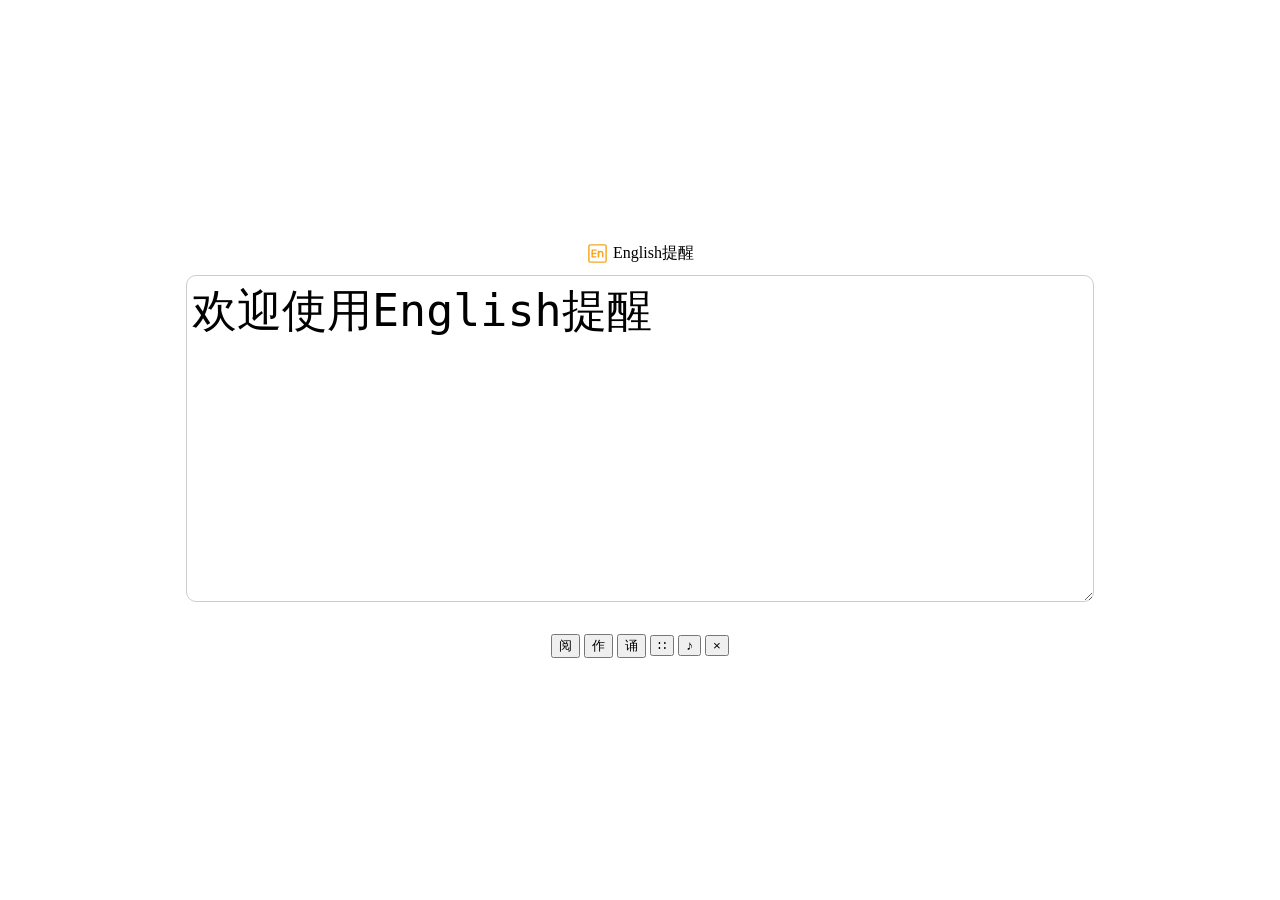
<file: EPR.html>
<!DOCTYPE html>
<html lang="en">
    <head>
    <meta charset="UTF-8">
    <meta name="viewport" content="width=device-width, initial-scale=1.0">
    <title>EPR</title>
    <link rel="icon" type="image/png" href="https://creation.codemao.cn/716/appcraft/IMAGE_E6jWoWiBX_1710509043064">
    </head>
    <style>
    body, html {  
            height: 100%; width:100%;
            margin: 0;
            display: flex;
            justify-content: center;
            align-items: center;
            flex-direction: column
        }
    body { background:url(https://api.vvhan.com/api/bing?rand=sj);
           background-size:100%;}

    #textBoxContainer {  
            text-align: center; /*文本框内文本居中*/;
            height:35%;width: 100%;
        }

    #textBox {  
            width: 70%; /*这里现场适配*/
            height: 100%;
            border: 1px solid #ccc;
            padding: 5px;
            margin-top: 10px;
            font-size: 45px;
            background:rgba(255,255,255,0.5); /* 使用backdrop-filter添加一些高斯模糊~ */
            backdrop-filter: blur(10px); /* 确保背景可以溢出元素并应用于模糊效果 */
            overflow: hidden;
            border-radius: 10px;
        }  
    </style>
    <body>
    <audio id="yue" src="https://creation.codemao.cn/716/appcraft/SOUND_d2Dx1SRKm_1710499694145.mp3" preload="auto"></audio>
    <audio id="zuo" src="https://creation.codemao.cn/716/appcraft/SOUND_zhVWDkp9Q_1710499704717.mp3" preload="auto"></audio>
    <audio id="song" src="https://creation.codemao.cn/716/appcraft/SOUND_zdLck1bvZ_1710499700919.mp3" preload="auto"></audio>
    <audio id="dyq" src="https://creation.codemao.cn/716/appcraft/SOUND_HYmh97fbC_1710393271909.mp3" preload="auto"></audio>

    <div style="display: flex;justify-content: center;align-items: center;"><?xml version="1.0" encoding="UTF-8"?><svg width="23" height="23" viewBox="0 0 48 48" fill="none" xmlns="http://www.w3.org/2000/svg"><rect x="6" y="6" width="36" height="36" rx="3" fill="none" stroke="#f5a623" stroke-width="3" stroke-linecap="round" stroke-linejoin="round"/><path d="M13 31V17H21" stroke="#f5a623" stroke-width="3" stroke-linecap="round" stroke-linejoin="round"/><path d="M13 24H20.5" stroke="#f5a623" stroke-width="3" stroke-linecap="round" stroke-linejoin="round"/><path d="M13 31H20.5" stroke="#f5a623" stroke-width="3" stroke-linecap="round" stroke-linejoin="round"/><path d="M26 31L26 19" stroke="#f5a623" stroke-width="3" stroke-linecap="round" stroke-linejoin="round"/><path d="M26 31L26 24.5C26 22.0147 28.0147 20 30.5 20V20C32.9853 20 35 22.0147 35 24.5L35 31" stroke="#f5a623" stroke-width="3" stroke-linecap="round" stroke-linejoin="round"/></svg>&nbsp;English提醒</div>

    <div id="textBoxContainer">
        <textarea id="textBox">欢迎使用English提醒</textarea>
    </div>
    <br><br><br>
    <div style="z-index:99;">
    <button id="o" onclick="O()">阅</button>
    <button id="t" onclick="T()">作</button>
    <button id="h" onclick="H()">诵</button>
    <button id="f" onclick="F()">∷</button>
    <button id="m" onclick="M()">♪</button>
    <button id="c" onclick="C()">×</button>
    </div>
    </body>
    <script>
        const audioPlayer = document.getElementById('audioPlayer');
        const textBox = document.getElementById('textBox');

        function shouldPlayMusic() {  
            const now = new Date();
            const hours = now.getHours();
            const minutes = now.getMinutes();
            const seconds = now.getSeconds();

            // 设置播放音乐时间
            const targetHour = 16;
            const targetMinute = 34;

            // 检查当前时间的小时和分钟是否等于目标时间
            return (hours === targetHour && minutes === targetMinute);
        }

        function checkAndPlayMusic() {  
            if (shouldPlayMusic()) {
            H();
            } 
            else {  
// 如果未到时间，一分钟后再检查
setTimeout(checkAndPlayMusic, 60000);
            }}

       function O(){yue.play();
       textBox.value = "组长收一下阅读进阶";}

       function T(){zuo.play();
       textBox.value = "组长收一下作业";}

       function H(){song.play();
       textBox.value = "请大家起来背诵英语";}

       function F() {  
    if (!document.fullscreenElement &&  
        document.documentElement.requestFullscreen) {  
        document.documentElement.requestFullscreen().catch(function(err) {  
            alert("无法切换至全屏模式：" + err.message);  
        });
    }
    else if (document.exitFullscreen) {  
        document.exitFullscreen();  
    }};

       function C(){window.close();}
       var dping = false;
       function M(){if (!dping) {
       dyq.play();
       textBox.value = "渡月橋〜君 想ふ〜\n恭喜你发现了彩蛋🥚";
       m.textContent = "♪";
       dping = true;}
       else {  
       dyq.pause();
       textBox.value = "E任务:";
       m.textContent = "♪";
       dping = false;
       }}

        // 当页面加载时检查是否应播放音乐
        window.onload = checkAndPlayMusic;
        setTimeout(function() {
        textBox.value = "ver:1.0";
        setTimeout(function() {
        textBox.value = "QQ:536777283获取更多信息";
        setTimeout(function() {
        textBox.value = "E任务:";
        }, 1500);
    }, 700);
    }, 2300);
    dyq.volume = 0.5
    </script>
</html>
</file>
<file: miwb/cust-linear-progress.css>
/* ============================================================
   Custom Linear Progress - 纯 CSS 完整实现
   所有类名使用 cust- 前缀，避免与官方冲突
   ============================================================ */

/* ----- 宿主容器 ----- */
.cust-linear-progress {
    /* CSS 变量 */
    --_active-indicator-color: #6750a4;
    --_active-indicator-height: 4px;
    --_track-color: #e6e0e9;
    --_track-height: 4px;
    --_track-shape: 0px;
    
    /* 布局 */
    display: flex;
    position: relative;
    min-width: 80px;
    height: var(--_track-height);
    border-radius: var(--_track-shape);
    content-visibility: auto;
    contain: strict;
}

/* ----- 颜色方案 ----- */
.cust-linear-progress.primary {
    --_active-indicator-color: #6750a4;
}
.cust-linear-progress.secondary {
    --_active-indicator-color: #625b71;
}
.cust-linear-progress.success {
    --_active-indicator-color: #2e7d32;
}
.cust-linear-progress.error {
    --_active-indicator-color: #d32f2f;
}
.cust-linear-progress.warning {
    --_active-indicator-color: #ed6c02;
}
.cust-linear-progress.info {
    --_active-indicator-color: #1976d2;
}

/* ----- 圆角 ----- */
.cust-linear-progress.rounded {
    --_track-shape: 4px;
    border-radius: var(--_track-shape);
}

/* ----- 高度 ----- */
.cust-linear-progress.height-6 {
    --_track-height: 6px;
    --_active-indicator-height: 6px;
    height: var(--_track-height);
}
.cust-linear-progress.height-8 {
    --_track-height: 8px;
    --_active-indicator-height: 8px;
    height: var(--_track-height);
    --_track-shape: 4px;
    border-radius: var(--_track-shape);
}

/* ----- 内部容器 ----- */
.cust-linear-progress .progress {
    position: absolute;
    inset: 0;
    direction: ltr;
    border-radius: inherit;
    overflow: hidden;
    display: flex;
    align-items: center;
}

/* ----- 所有条共用 ----- */
.cust-linear-progress .bar {
    position: absolute;
    animation: none;
    width: 100%;
    height: var(--_active-indicator-height);
    transform-origin: left center;
    transition: transform 250ms cubic-bezier(0.4, 0, 0.6, 1);
}

.cust-linear-progress .bar-inner {
    position: absolute;
    inset: 0;
    animation: none;
    background: var(--_active-indicator-color);
}

/* ----- 主条和副条 (indeterminate 模式) ----- */
.cust-linear-progress.indeterminate .bar {
    transition: none;
}

.cust-linear-progress.indeterminate .primary-bar {
    inset-inline-start: -145.167%;
    animation: linear infinite 2s cust-primary-translate;
}

.cust-linear-progress.indeterminate .primary-bar .bar-inner {
    animation: linear infinite 2s cust-primary-scale;
}

.cust-linear-progress.indeterminate .secondary-bar {
    inset-inline-start: -54.8889%;
    display: block;
    animation: linear infinite 2s cust-secondary-translate;
}

.cust-linear-progress.indeterminate .secondary-bar .bar-inner {
    animation: linear infinite 2s cust-secondary-scale;
}

.cust-linear-progress.indeterminate .secondary-bar {
    display: block;
}

/* 默认隐藏副条（非 indeterminate 模式） */
.cust-linear-progress .secondary-bar {
    display: none;
}

/* ----- 背景轨道 ----- */
.cust-linear-progress .inactive-track {
    position: absolute;
    inset: 0;
    background: var(--_track-color);
    transition: transform 250ms cubic-bezier(0.4, 0, 0.6, 1);
    transform-origin: left center;
}

/* ----- 缓冲点阵 (buffering dots) ----- */
.cust-linear-progress .dots {
    position: absolute;
    inset: 0;
    animation: cust-buffering 250ms infinite linear;
    background-color: var(--_track-color);
    background-repeat: repeat-x;
    -webkit-mask-image: url("data:image/svg+xml,%3Csvg version='1.1' xmlns='http://www.w3.org/2000/svg' viewBox='0 0 5 2' preserveAspectRatio='xMinYMin slice'%3E%3Ccircle cx='1' cy='1' r='1'/%3E%3C/svg%3E");
    mask-image: url("data:image/svg+xml,%3Csvg version='1.1' xmlns='http://www.w3.org/2000/svg' viewBox='0 0 5 2' preserveAspectRatio='xMinYMin slice'%3E%3Ccircle cx='1' cy='1' r='1'/%3E%3C/svg%3E");
    z-index: -1;
}

.cust-linear-progress .dots[hidden] {
    display: none;
}

/* ============================================================
   动画关键帧（所有动画名加 cust- 前缀）
   ============================================================ */

@keyframes cust-primary-scale {
    0% {
        transform: scaleX(0.08);
    }
    36.65% {
        animation-timing-function: cubic-bezier(0.334731, 0.12482, 0.785844, 1);
        transform: scaleX(0.08);
    }
    69.15% {
        animation-timing-function: cubic-bezier(0.06, 0.11, 0.6, 1);
        transform: scaleX(0.661479);
    }
    100% {
        transform: scaleX(0.08);
    }
}

@keyframes cust-secondary-scale {
    0% {
        animation-timing-function: cubic-bezier(0.205028, 0.057051, 0.57661, 0.453971);
        transform: scaleX(0.08);
    }
    19.15% {
        animation-timing-function: cubic-bezier(0.152313, 0.196432, 0.648374, 1.00432);
        transform: scaleX(0.457104);
    }
    44.15% {
        animation-timing-function: cubic-bezier(0.257759, -0.003163, 0.211762, 1.38179);
        transform: scaleX(0.72796);
    }
    100% {
        transform: scaleX(0.08);
    }
}

@keyframes cust-primary-translate {
    0% {
        transform: translateX(0px);
    }
    20% {
        animation-timing-function: cubic-bezier(0.5, 0, 0.701732, 0.495819);
        transform: translateX(0px);
    }
    59.15% {
        animation-timing-function: cubic-bezier(0.302435, 0.381352, 0.55, 0.956352);
        transform: translateX(83.6714%);
    }
    100% {
        transform: translateX(200.611%);
    }
}

@keyframes cust-secondary-translate {
    0% {
        animation-timing-function: cubic-bezier(0.15, 0, 0.515058, 0.409685);
        transform: translateX(0px);
    }
    25% {
        animation-timing-function: cubic-bezier(0.31033, 0.284058, 0.8, 0.733712);
        transform: translateX(37.6519%);
    }
    48.35% {
        animation-timing-function: cubic-bezier(0.4, 0.627035, 0.6, 0.902026);
        transform: translateX(84.3862%);
    }
    100% {
        transform: translateX(160.278%);
    }
}

@keyframes cust-buffering {
    0% {
        transform: translateX(calc(var(--_track-height, 4px) / 2 * 5));
    }
}

/* ============================================================
   多色动画 (Four Color)
   ============================================================ */

.cust-linear-progress.four-color.indeterminate .primary-bar .bar-inner {
    animation-name: cust-primary-scale, cust-four-color;
    animation-duration: 2s, 4s;
}

.cust-linear-progress.four-color.indeterminate .secondary-bar .bar-inner {
    animation-name: cust-secondary-scale, cust-four-color;
    animation-duration: 2s, 4s;
}

@keyframes cust-four-color {
    0% {
        background: #6750a4;
    }
    15% {
        background: #6750a4;
    }
    25% {
        background: #eaddff;
    }
    40% {
        background: #eaddff;
    }
    50% {
        background: #7d5260;
    }
    65% {
        background: #7d5260;
    }
    75% {
        background: #ffd8e4;
    }
    90% {
        background: #ffd8e4;
    }
    100% {
        background: #6750a4;
    }
}
</file>
